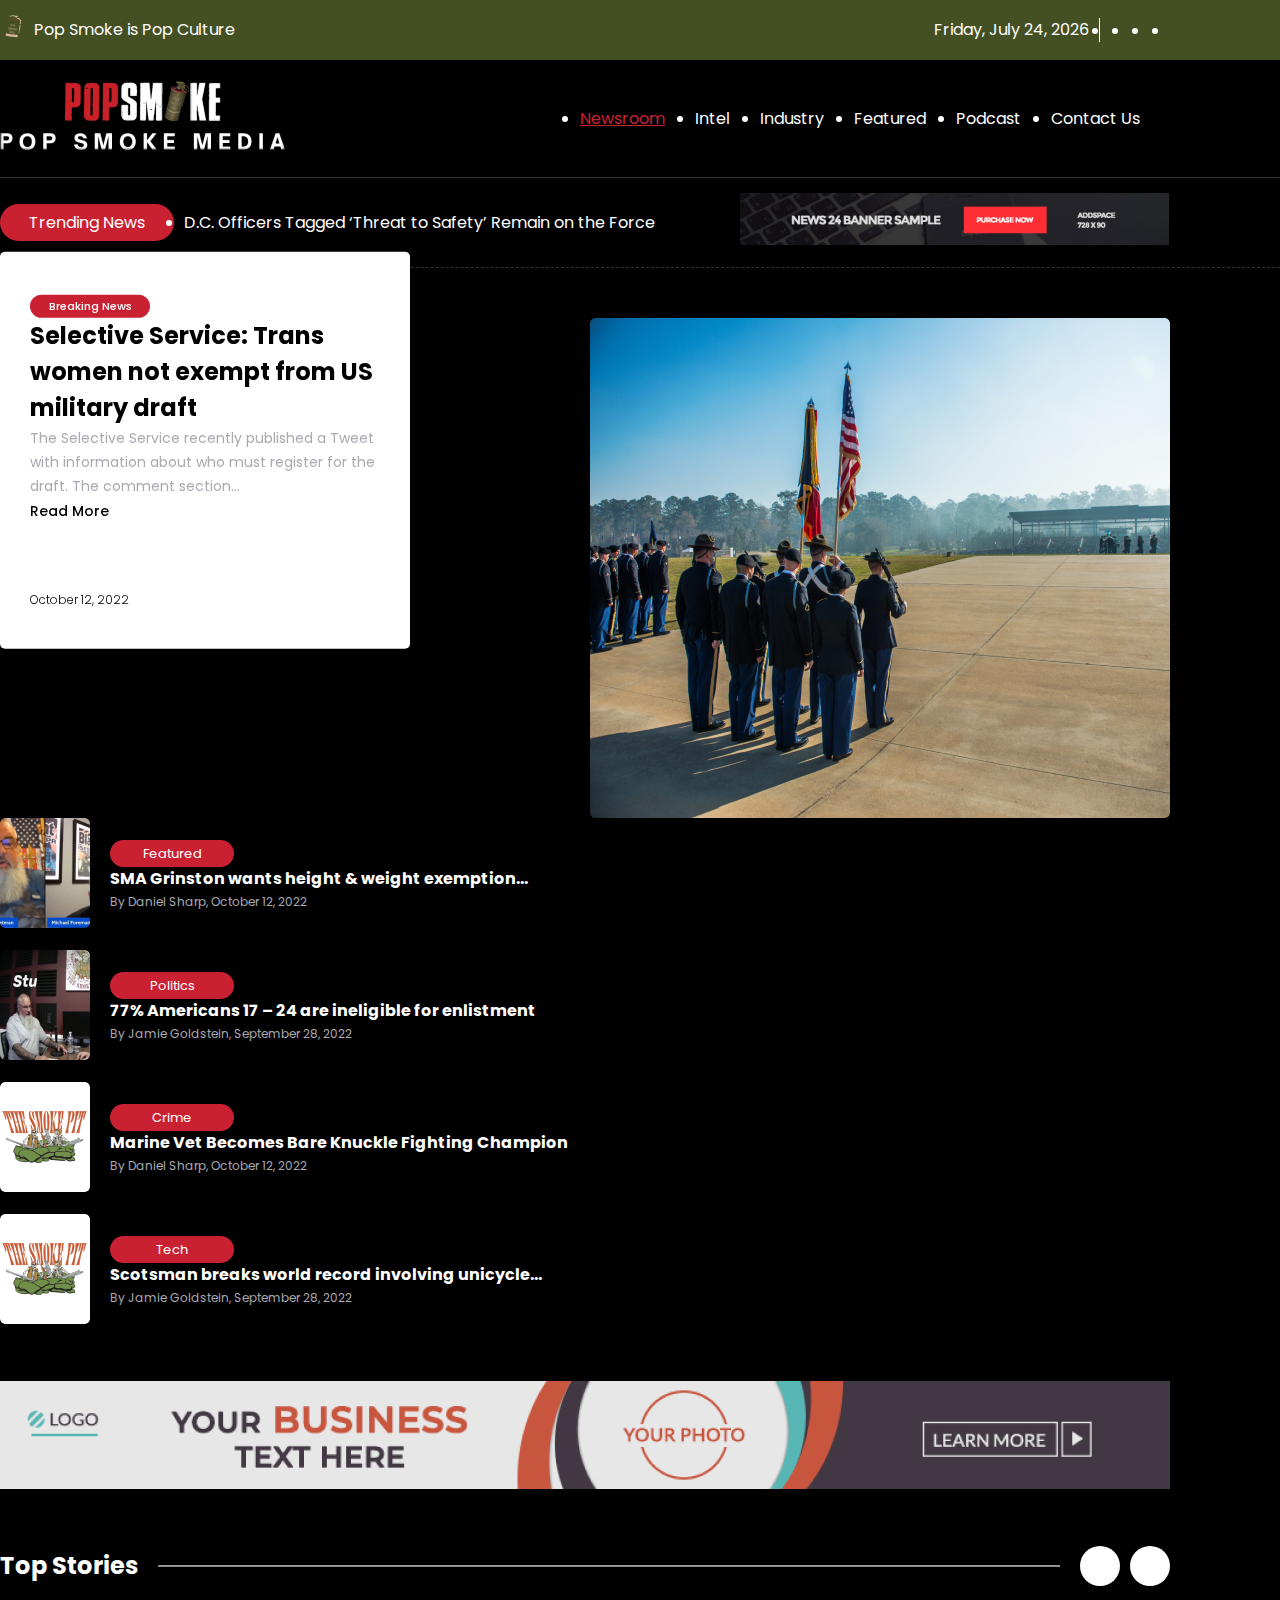
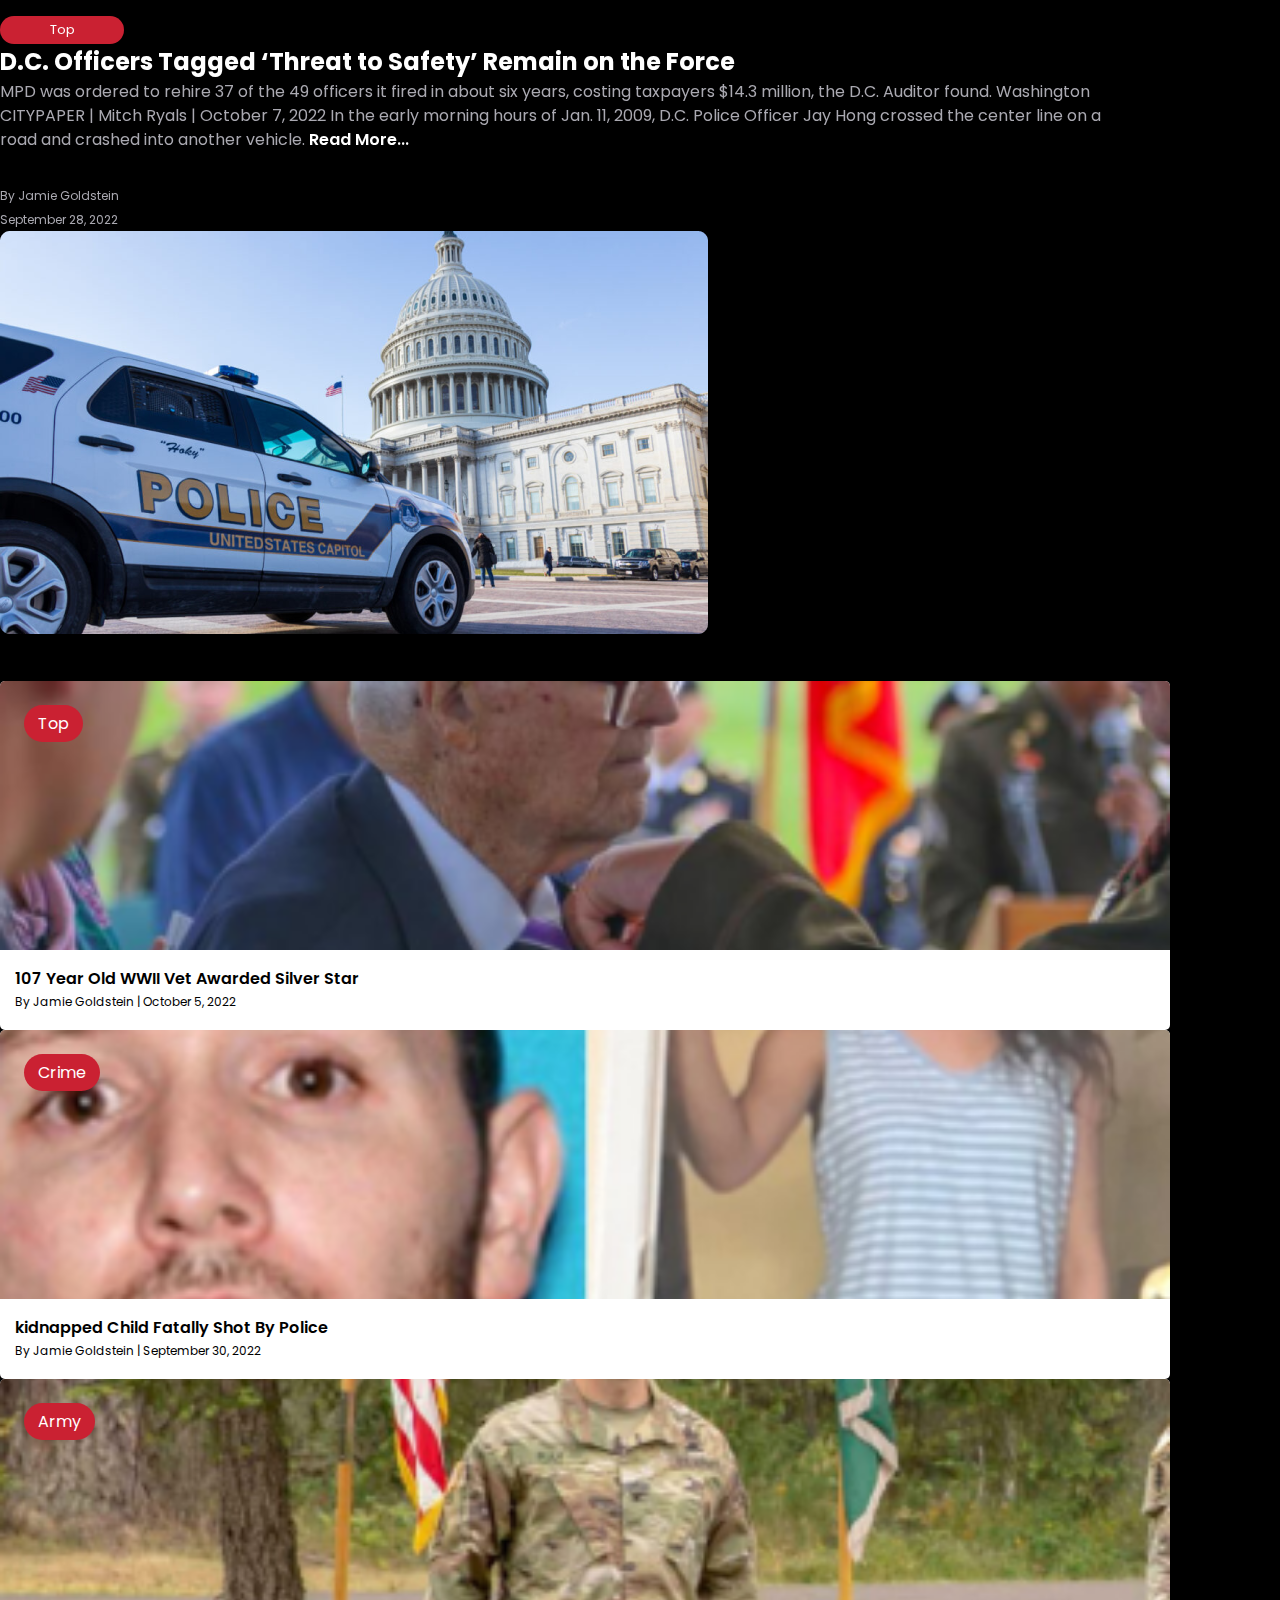
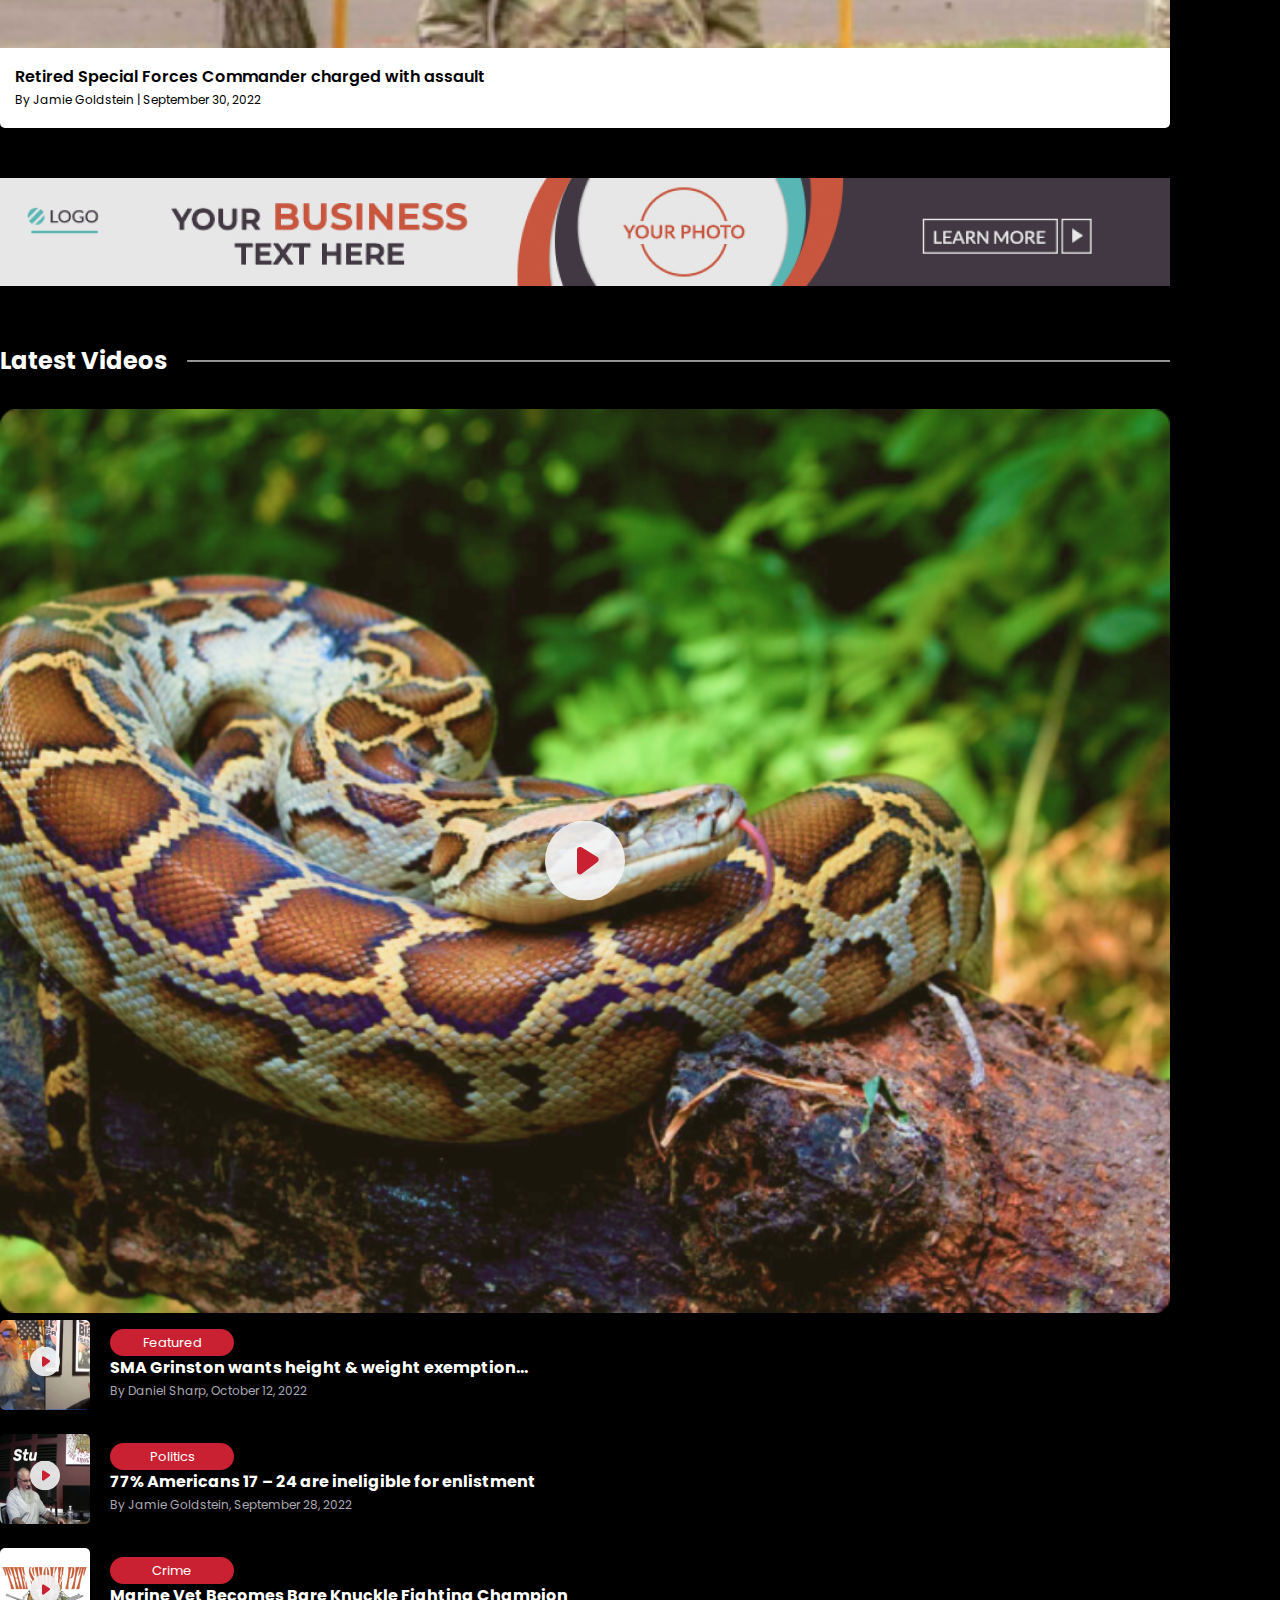
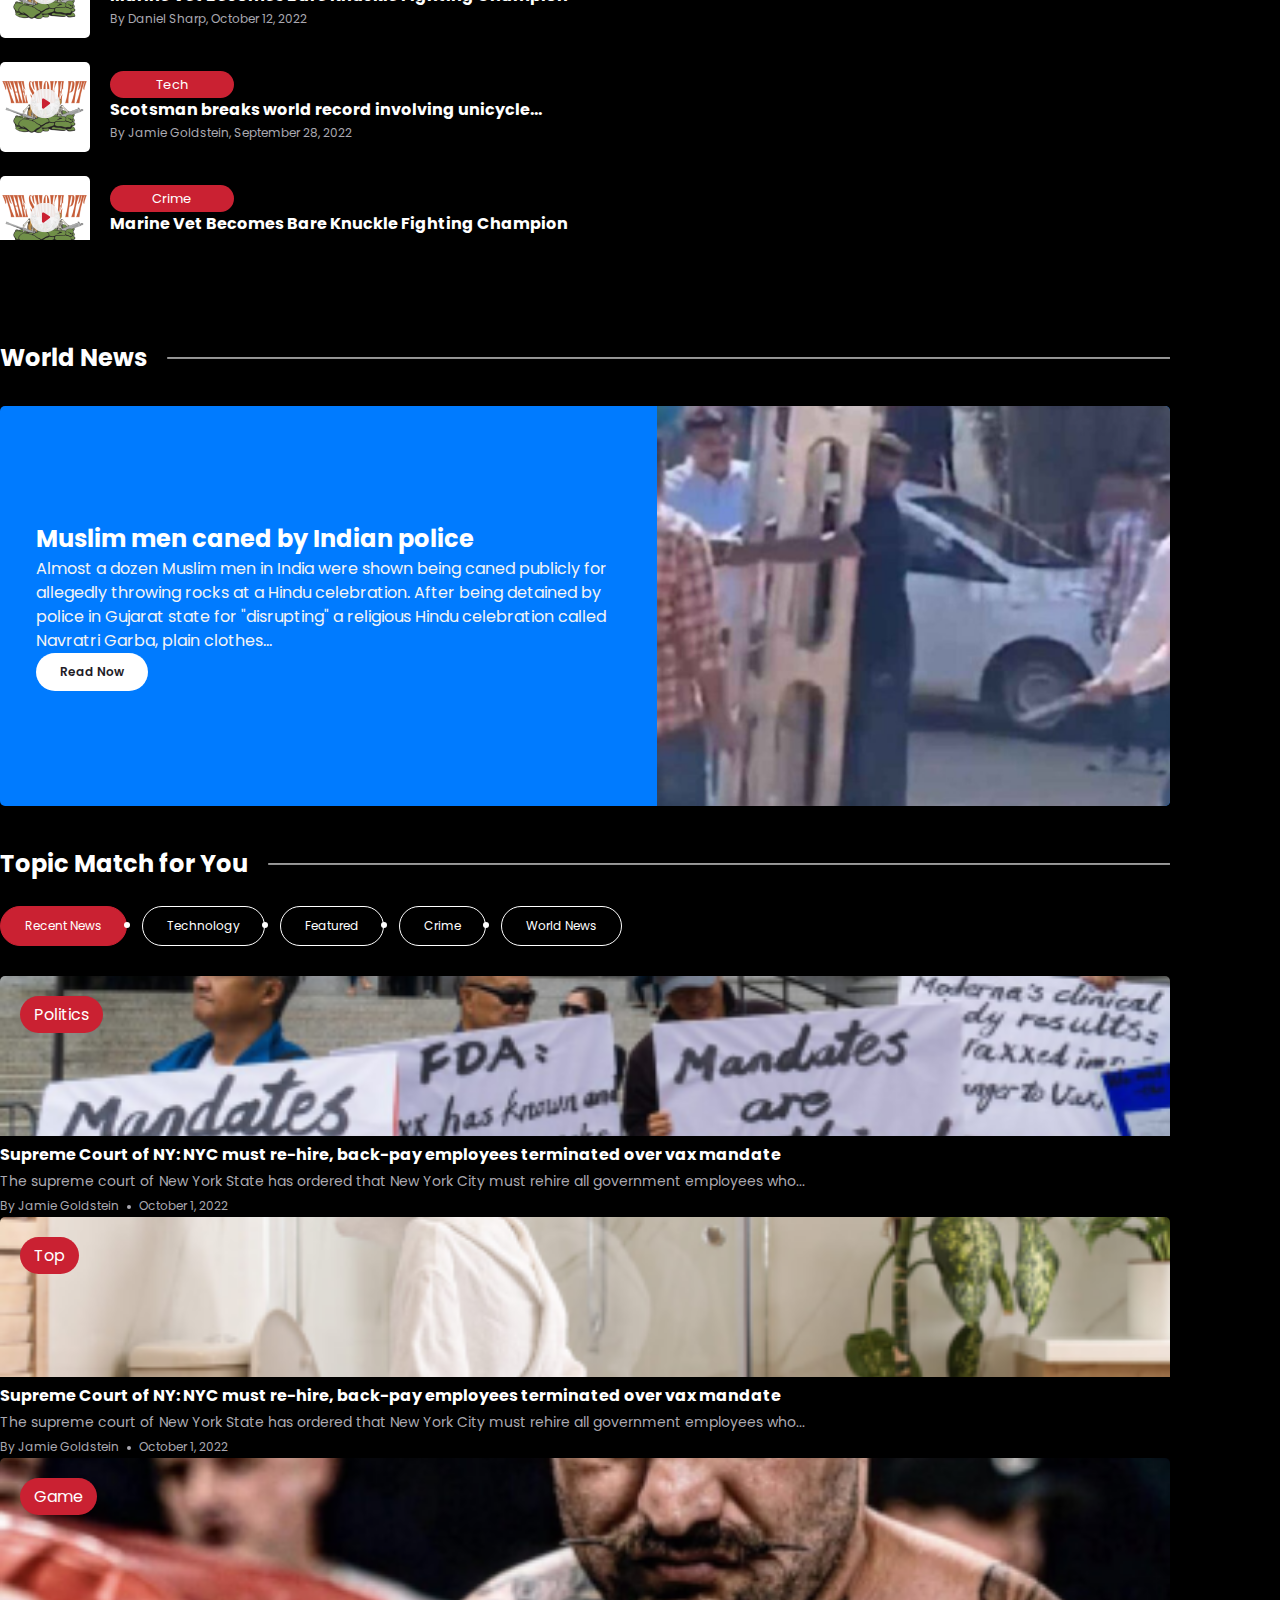
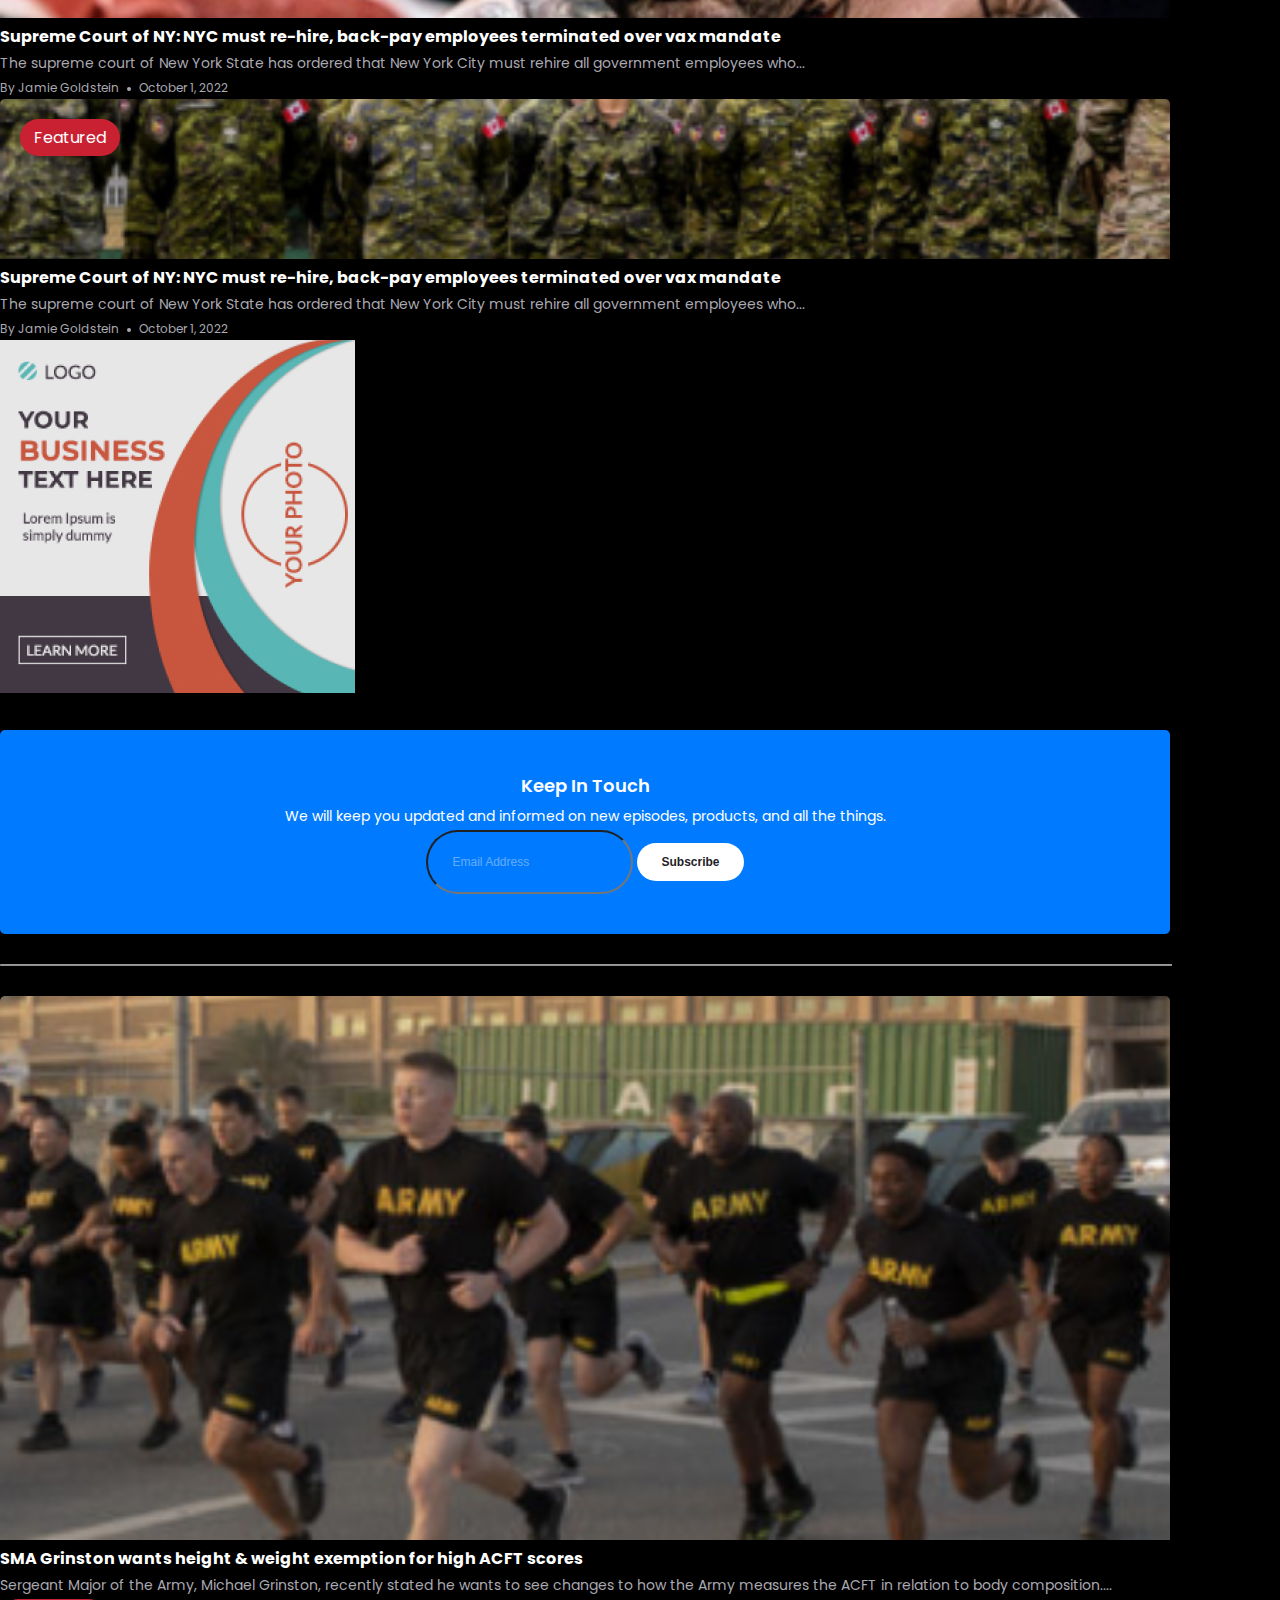
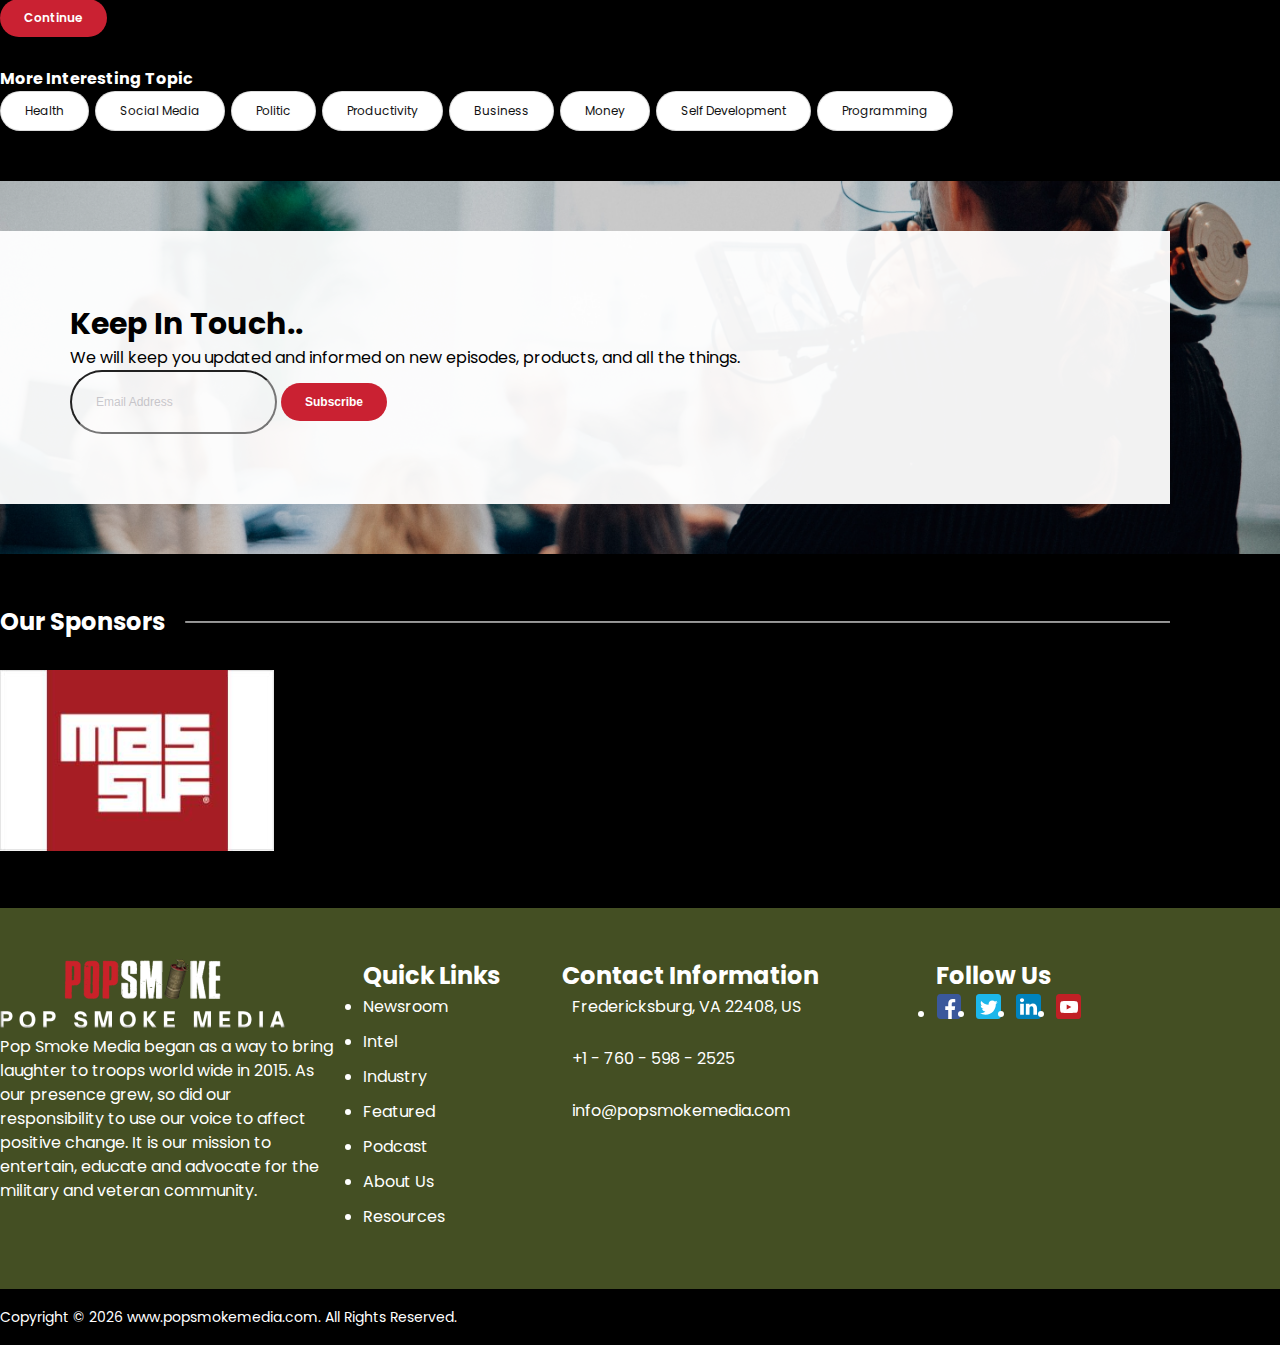
<file: index.html>
<!doctype html>
<html lang="en">

<head>
    <meta charset="utf-8">
    <meta name="viewport" content="width=device-width, initial-scale=1">
    <link href="https://cdn.jsdelivr.net/npm/bootstrap@5.2.2/dist/css/bootstrap.min.css" rel="stylesheet"
        integrity="sha384-Zenh87qX5JnK2Jl0vWa8Ck2rdkQ2Bzep5IDxbcnCeuOxjzrPF/et3URy9Bv1WTRi" crossorigin="anonymous">

    <!-- Poppins Google fonts Link -->
    <link rel="preconnect" href="https://fonts.googleapis.com">
    <link rel="preconnect" href="https://fonts.gstatic.com" crossorigin>
    <link href="https://fonts.googleapis.com/css2?family=Poppins:wght@300;400;500;600;700;800;900&display=swap"
        rel="stylesheet">

    <!-- fontaweoms link -->
    <link rel="stylesheet" href="https://site-assets.fontawesome.com/releases/v6.2.1/css/all.css">

    <!-- Link Swiper's CSS -->
    <link rel="stylesheet" href="https://cdn.jsdelivr.net/npm/swiper/swiper-bundle.min.css" />

    <!-- CSS Link -->
    <link rel="stylesheet" href="./css/style.css">

    <title>Home | PopSmokeMedia</title>
</head>

<body>
    <section class="top-nav-wrapper">
        <div class="top-nav container">
            <div class="top-left">
                <img src="./images/sas.png" alt="">
                <p>Pop Smoke is Pop Culture</p>
            </div>
            <div class="top-right">
                <p class="day today"></p>
                <ul class="top-socials list-unstyled">
                    <li><a href="https://www.facebook.com/" target="_blank"><i class="fa-brands fa-facebook-f"></i></a>
                    </li>
                    <li><a href="https://twitter.com/" target="_blank"><i class="fa-brands fa-twitter"></i></a></li>
                    <li><a href="https://www.linkedin.com/" target="_blank"><i class="fa-brands fa-linkedin-in"></i></a>
                    </li>
                    <li><a href="https://www.youtube.com/" target="_blank"><i class="fa-brands fa-youtube"></i></a></li>
                </ul>
            </div>
        </div>
    </section>
    <header class="header">
        <div class="navigation container">
            <div class="item-left">
                <a href="./index.html">
                    <img src="./images/popsmoke-logo-w.png" class="logo" alt="">
                </a>
            </div>
            <div class="item-right">
                <ul class="menu list-unstyled">
                    <li class="menu-list"><a href="./index.html">Newsroom</a></li>
                    <li class="menu-list"><a href="./intel.html">Intel</a></li>
                    <li class="menu-list"><a href="javascript:void(0)">Industry</a></li>
                    <li class="menu-list"><a href="javascript:void(0)">Featured</a></li>
                    <li class="menu-list"><a href="javascript:void(0)">Podcast</a></li>
                    <li class="menu-list"><a href="./contact.html">Contact Us</a></li>
                </ul>
                <div class="hamburger">
                    <span></span>
                    <span></span>
                    <span></span>
                </div>
                <i class="fa-light fa-magnifying-glass search-toggler"></i>
                <form action="" method="get" class="search-form">
                    <div class="search-input">
                        <input type="search" name="" id="" class="form-control theme-form search-area">
                        <button type="submit" class="search-button m-0"><i class="fa-regular fa-magnifying-glass"></i></button>
                    </div>
                </form>
            </div>
        </div>
    </header>
    <main>
        <!-- <div class="side-advrt">
            <img src="./images/advt-long-height.png" alt="">
        </div> -->
        <section class="trending-news">
            <div class="trend-news-wrapper container">
                <div class="trend-news">
                    <div class="tag">
                        Trending News
                    </div>
                    <ul class="news list-unstyled">
                        <li>D.C. Officers Tagged ‘Threat to Safety’ Remain on the Force</li>
                    </ul>
                </div>
                <div class="trend-advrt">
                    <a href="#" target="_blank">
                        <img src="./images/trend-ad.png" class="img-fluid" alt="">
                    </a>
                </div>
            </div>
        </section>
        <section class="breaking-news">
            <div class="container spacer-y">
                <div class="row g-3">
                    <div class="col-lg-8">
                        <div class="news-slider position-relative">
                            <div class="text-slider-wrapper white-bg">
                                <div class="swiper text-slider">
                                    <div class="swiper-wrapper">
                                        <div class="swiper-slide">
                                            <div class="text-slider">
                                                <a href="javascript:void(0)">
                                                    <div class="tag-sm mb-2">Breaking News</div>
                                                    <h3 class="mb-2">
                                                        Selective Service: Trans women not exempt from US military draft
                                                    </h3>
                                                    <p class="muted-text mb-2">
                                                        The Selective Service recently published a Tweet with
                                                        information
                                                        about who must register for the draft. The comment section...
                                                    </p>
                                                </a>
                                                <a href="#">Read More</a>
                                                <div class="date">
                                                    <span>October 12, 2022</span>
                                                </div>
                                            </div>
                                        </div>
                                        <div class="swiper-slide">
                                            <div class="text-slider">
                                                <a href="javascript:void(0)">
                                                    <div class="tag-sm mb-2">Breaking News</div>
                                                    <h3 class="mb-2">
                                                        Selective Service: Trans women not exempt from US military draft
                                                    </h3>
                                                    <p class="muted-text mb-2">
                                                        The Selective Service recently published a Tweet with
                                                        information
                                                        about who must register for the draft. The comment section...
                                                    </p>
                                                </a>
                                                <a href="#">Read More</a>
                                                <div class="date">
                                                    <span>October 12, 2022</span>
                                                </div>
                                            </div>
                                        </div>
                                        <div class="swiper-slide">
                                            <div class="text-slider">
                                                <a href="javascript:void(0)">
                                                    <div class="tag-sm mb-2">Breaking News</div>
                                                    <h3 class="mb-2">
                                                        Selective Service: Trans women not exempt from US military draft
                                                    </h3>
                                                    <p class="muted-text mb-2">
                                                        The Selective Service recently published a Tweet with
                                                        information
                                                        about who must register for the draft. The comment section...
                                                    </p>
                                                </a>
                                                <a href="#">Read More</a>
                                                <div class="date">
                                                    <span>October 12, 2022</span>
                                                </div>
                                            </div>
                                        </div>
                                    </div>
                                    <div class="slider-buttons">
                                        <div class="news-prev">
                                            <i class="fa-regular fa-arrow-left"></i>
                                        </div>
                                        <div class="news-next">
                                            <i class="fa-regular fa-arrow-right"></i>
                                        </div>
                                    </div>
                                </div>
                            </div>
                            <div class="image-slider-wrapper">
                                <div class="swiper image-slider">
                                    <div class="swiper-wrapper">
                                        <div class="swiper-slide">
                                            <div class="image-slide">
                                                <a href="javascript:void(0)">
                                                    <img src="./images/news-slider-image.png" alt="">
                                                </a>
                                            </div>
                                        </div>
                                        <div class="swiper-slide">
                                            <div class="image-slide">
                                                <a href="javascript:void(0)">
                                                    <img src="./images/news-slider-image.png" alt="">
                                                </a>
                                            </div>
                                        </div>
                                        <div class="swiper-slide">
                                            <div class="image-slide">
                                                <a href="javascript:void(0)">
                                                    <img src="./images/news-slider-image.png" alt="">
                                                </a>
                                            </div>
                                        </div>
                                    </div>
                                </div>
                            </div>
                        </div>
                    </div>
                    <div class="col-lg-4">
                        <a href="javascript:void(0)" class="news-aside">
                            <div class="aside-image">
                                <img src="./images/aside-image-1.png" alt="">
                            </div>
                            <div class="aside-text">
                                <div class="tag-md mb-2">Featured</div>
                                <h5 class="mb-2">SMA Grinston wants height & weight exemption...</h5>
                                <div class="para-4 muted-text">By Daniel Sharp, October 12, 2022</div>
                            </div>
                        </a>
                        <a href="javascript:void(0)" class="news-aside">
                            <div class="aside-image">
                                <img src="./images/aside-image-2.png" alt="">
                            </div>
                            <div class="aside-text">
                                <div class="tag-md mb-2">Politics</div>
                                <h5 class="mb-2">77% Americans 17 – 24 are ineligible for enlistment</h5>
                                <div class="para-4 muted-text">By Jamie Goldstein, September 28, 2022</div>
                            </div>
                        </a>
                        <a href="javascript:void(0)" class="news-aside">
                            <div class="aside-image">
                                <img src="./images/aside-image-3.png" alt="">
                            </div>
                            <div class="aside-text">
                                <div class="tag-md mb-2">Crime</div>
                                <h5 class="mb-2">Marine Vet Becomes Bare Knuckle Fighting Champion</h5>
                                <div class="para-4 muted-text">By Daniel Sharp, October 12, 2022</div>
                            </div>
                        </a>
                        <a href="javascript:void(0)" class="news-aside">
                            <div class="aside-image">
                                <img src="./images/aside-image-3.png" alt="">
                            </div>
                            <div class="aside-text">
                                <div class="tag-md mb-2">Tech</div>
                                <h5 class="mb-2">Scotsman breaks world record involving unicycle...</h5>
                                <div class="para-4 muted-text">By Jamie Goldstein, September 28, 2022</div>
                            </div>
                        </a>
                    </div>
                </div>
            </div>
        </section>
        <section class="ad-long">
            <div class="container">
                <div class="advrt-wide">
                    <a href="#" target="_blank"><img src="./images/ad-big-width.png" class="w-100" alt=""></a>
                </div>
            </div>
        </section>
        <section class="top-stories">
            <div class="container spacer-y">
                <div class="section-header">
                    <h3>Top Stories</h3>
                    <hr>
                    <div class="slider-nav-buttons">
                        <div class="slide-button story-prev">
                            <i class="fa-regular fa-arrow-left"></i>
                        </div>
                        <div class="slide-button story-next">
                            <i class="fa-regular fa-arrow-right"></i>
                        </div>
                    </div>
                </div>
                <div class="swiper story-slider mt-30 mb-40">
                    <div class="swiper-wrapper">
                        <div class="swiper-slide">
                            <div class="row g-3 align-items-center">
                                <div class="col-lg-5 order-2 order-lg-1">
                                    <div class="story-text">
                                        <a href="javascript:void(0)">
                                            <div class="tag-md mb-2">Top</div>
                                            <h3 class="mb-3">D.C. Officers Tagged ‘Threat to Safety’ Remain on the Force
                                            </h3>
                                        </a>
                                        <p class="muted-text">
                                            MPD was ordered to rehire 37 of the 49 officers it fired in about six years,
                                            costing
                                            taxpayers $14.3 million, the D.C. Auditor found. Washington CITYPAPER |
                                            Mitch Ryals |
                                            October 7, 2022 In the early morning hours of Jan. 11, 2009, D.C. Police
                                            Officer Jay
                                            Hong crossed the center line on a road and crashed into another vehicle. <a
                                                href="javascript:void(0)" class="site-link">Read More...</a>
                                        </p>
                                        <div class="mt-30 d-flex align-items-center gap-3">
                                            <span class="para-4 muted-text">By Jamie Goldstein</span>
                                            <p><i class="fa-regular fa-calendar-check"></i> <span
                                                    class="para-4 muted-text">September 28, 2022</span></p>
                                        </div>
                                    </div>
                                </div>
                                <div class="col-lg-7 order-1 order-lg-2">
                                    <img src="./images/stories-1.png" class="img-fluid" alt="">
                                </div>
                            </div>
                        </div>
                        <div class="swiper-slide">
                            <div class="row g-3 align-items-center">
                                <div class="col-lg-5 order-2 order-lg-1">
                                    <div class="story-text">
                                        <a href="javascript:void(0)">
                                            <div class="tag-md mb-2">Top</div>
                                            <h3 class="mb-3">D.C. Officers Tagged ‘Threat to Safety’ Remain on the Force
                                            </h3>
                                        </a>
                                        <p class="muted-text">
                                            MPD was ordered to rehire 37 of the 49 officers it fired in about six years,
                                            costing
                                            taxpayers $14.3 million, the D.C. Auditor found. Washington CITYPAPER |
                                            Mitch Ryals |
                                            October 7, 2022 In the early morning hours of Jan. 11, 2009, D.C. Police
                                            Officer Jay
                                            Hong crossed the center line on a road and crashed into another vehicle. <a
                                                href="#" class="site-link">Read More...</a>
                                        </p>
                                        <div class="mt-30 d-flex align-items-center gap-3">
                                            <span class="para-4 muted-text">By Jamie Goldstein</span>
                                            <p><i class="fa-regular fa-calendar-check"></i> <span
                                                    class="para-4 muted-text">September 28, 2022</span></p>
                                        </div>
                                    </div>
                                </div>
                                <div class="col-lg-7 order-1 order-lg-2">
                                    <img src="./images/stories-1.png" class="img-fluid" alt="">
                                </div>
                            </div>
                        </div>
                        <div class="swiper-slide">
                            <div class="row g-3 align-items-center">
                                <div class="col-lg-5 order-2 order-lg-1">
                                    <div class="story-text">
                                        <a href="javascript:void(0)">
                                            <div class="tag-md mb-2">Top</div>
                                            <h3 class="mb-3">D.C. Officers Tagged ‘Threat to Safety’ Remain on the Force
                                            </h3>
                                        </a>
                                        <p class="muted-text">
                                            MPD was ordered to rehire 37 of the 49 officers it fired in about six years,
                                            costing
                                            taxpayers $14.3 million, the D.C. Auditor found. Washington CITYPAPER |
                                            Mitch Ryals |
                                            October 7, 2022 In the early morning hours of Jan. 11, 2009, D.C. Police
                                            Officer Jay
                                            Hong crossed the center line on a road and crashed into another vehicle. <a
                                                href="#" class="site-link">Read More...</a>
                                        </p>
                                        <div class="mt-30 d-flex align-items-center gap-3">
                                            <span class="para-4 muted-text">By Jamie Goldstein</span>
                                            <p><i class="fa-regular fa-calendar-check"></i> <span
                                                    class="para-4 muted-text">September 28, 2022</span></p>
                                        </div>
                                    </div>
                                </div>
                                <div class="col-lg-7 order-1 order-lg-2">
                                    <img src="./images/stories-1.png" class="img-fluid" alt="">
                                </div>
                            </div>
                        </div>
                    </div>
                </div>
                <div class="row justify-content-center g-3">
                    <div class="col-lg-4 col-md-6">
                        <a href="javascript:void(0)">
                            <div class="story-cards">
                                <div class="story-card-image">
                                    <div class="tag-lg">Top</div>
                                    <img src="./images/story-card-image.png" alt="">
                                </div>
                                <div class="story-card-text">
                                    <h5>107 Year Old WWII Vet Awarded Silver Star</h5>
                                    <p class="para-4">
                                        By Jamie Goldstein | October 5, 2022
                                    </p>
                                </div>
                            </div>
                        </a>
                    </div>
                    <div class="col-lg-4 col-md-6">
                        <a href="javascript:void(0)">
                            <div class="story-cards">
                                <div class="story-card-image">
                                    <div class="tag-lg">Crime</div>
                                    <img src="./images/story-card-image-2.png" alt="">
                                </div>
                                <div class="story-card-text">
                                    <h5>kidnapped Child Fatally Shot By Police</h5>
                                    <p class="para-4">
                                        By Jamie Goldstein | September 30, 2022
                                    </p>
                                </div>
                            </div>
                        </a>
                    </div>
                    <div class="col-lg-4 col-md-6">
                        <a href="javascript:void(0)">
                            <div class="story-cards">
                                <div class="story-card-image">
                                    <div class="tag-lg">Army</div>
                                    <img src="./images/story-card-image-3.png" alt="">
                                </div>
                                <div class="story-card-text">
                                    <h5>Retired Special Forces Commander charged with assault</h5>
                                    <p class="para-4">
                                        By Jamie Goldstein | September 30, 2022
                                    </p>
                                </div>
                            </div>
                        </a>
                    </div>
                </div>
            </div>
        </section>
        <section class="ad-long">
            <div class="container">
                <div class="advrt-wide">
                    <a href="#" target="_blank"><img src="./images/ad-big-width.png" class="w-100" alt=""></a>
                </div>
            </div>
        </section>
        <section class="latest-videos">
            <div class="container spacer-y">
                <div class="section-header">
                    <h3>Latest Videos</h3>
                    <hr>
                </div>
                <div class="row g-3 mt-30">
                    <div class="col-lg-7">
                        <div class="video-big">
                            <div class="video-overlay">
                                <div class="video-overlay-text">
                                    <a href="javascript:void(0)">
                                        <div class="tag-md">Breaking News</div>
                                        <h5 class="my-3">NYC man arrested over his trouser snake</h5>
                                        <p class="para-4 fw-light">By Jamie Goldstein October 07, 2022</p>
                                    </a>
                                </div>
                            </div>
                            <div class="play-button">
                                <img src="./images/video-play.svg" alt="">
                            </div>
                            <img src="./images/latest-video-image.png" alt="">
                        </div>
                    </div>
                    <div class="col-lg-5">
                        <div class="more-videos">
                            <a href="javascript:void(0)" class="video-aside">
                                <div class="aside-image">
                                    <div class="play-button">
                                        <img src="./images/video-play.svg" alt="">
                                    </div>
                                    <img src="./images/aside-image-1.png" alt="">
                                </div>
                                <div class="aside-text">
                                    <div class="tag-md mb-2">Featured</div>
                                    <h5 class="mb-2">SMA Grinston wants height & weight exemption...</h5>
                                    <div class="para-4 muted-text">By Daniel Sharp, October 12, 2022</div>
                                </div>
                            </a>
                            <a href="javascript:void(0)" class="video-aside">
                                <div class="aside-image">
                                    <div class="play-button">
                                        <img src="./images/video-play.svg" alt="">
                                    </div>
                                    <img src="./images/aside-image-2.png" alt="">
                                </div>
                                <div class="aside-text">
                                    <div class="tag-md mb-2">Politics</div>
                                    <h5 class="mb-2">77% Americans 17 – 24 are ineligible for enlistment</h5>
                                    <div class="para-4 muted-text">By Jamie Goldstein, September 28, 2022</div>
                                </div>
                            </a>
                            <a href="javascript:void(0)" class="video-aside">
                                <div class="aside-image">
                                    <div class="play-button">
                                        <img src="./images/video-play.svg" alt="">
                                    </div>
                                    <img src="./images/aside-image-3.png" alt="">
                                </div>
                                <div class="aside-text">
                                    <div class="tag-md mb-2">Crime</div>
                                    <h5 class="mb-2">Marine Vet Becomes Bare Knuckle Fighting Champion</h5>
                                    <div class="para-4 muted-text">By Daniel Sharp, October 12, 2022</div>
                                </div>
                            </a>
                            <a href="javascript:void(0)" class="video-aside">
                                <div class="aside-image">
                                    <div class="play-button">
                                        <img src="./images/video-play.svg" alt="">
                                    </div>
                                    <img src="./images/aside-image-3.png" alt="">
                                </div>
                                <div class="aside-text">
                                    <div class="tag-md mb-2">Tech</div>
                                    <h5 class="mb-2">Scotsman breaks world record involving unicycle...</h5>
                                    <div class="para-4 muted-text">By Jamie Goldstein, September 28, 2022</div>
                                </div>
                            </a>
                            <a href="javascript:void(0)" class="video-aside">
                                <div class="aside-image">
                                    <div class="play-button">
                                        <img src="./images/video-play.svg" alt="">
                                    </div>
                                    <img src="./images/aside-image-3.png" alt="">
                                </div>
                                <div class="aside-text">
                                    <div class="tag-md mb-2">Crime</div>
                                    <h5 class="mb-2">Marine Vet Becomes Bare Knuckle Fighting Champion</h5>
                                    <div class="para-4 muted-text">By Daniel Sharp, October 12, 2022</div>
                                </div>
                            </a>
                            <a href="javascript:void(0)" class="video-aside">
                                <div class="aside-image">
                                    <div class="play-button">
                                        <img src="./images/video-play.svg" alt="">
                                    </div>
                                    <img src="./images/aside-image-3.png" alt="">
                                </div>
                                <div class="aside-text">
                                    <div class="tag-md mb-2">Featured</div>
                                    <h5 class="mb-2">Scotsman breaks world record involving unicycle...</h5>
                                    <div class="para-4 muted-text">By Jamie Goldstein, September 28, 2022</div>
                                </div>
                            </a>
                        </div>
                    </div>
                </div>
            </div>
        </section>
        <section class="world-news">
            <div class="container spacer-y pt-0">
                <div class="section-header">
                    <h3>World News</h3>
                    <hr>
                </div>
                <div class="row g-3 mt-30">
                    <div class="col-lg-8">
                        <div class="world-news-wrapper mb-40">
                            <div class="world-text">
                                <a href="javascript:void(0)" class="text-white">
                                    <h3>
                                        Muslim men caned by Indian police
                                    </h3>
                                    <p class="light-text mt-3">
                                        Almost a dozen Muslim men in India were shown being caned publicly for allegedly
                                        throwing rocks at a Hindu celebration. After being detained by police in Gujarat
                                        state for "disrupting" a religious Hindu celebration called Navratri Garba, plain
                                        clothes...
                                    </p>
                                </a>
                                <a href="#" class="secondary-button mt-3">Read Now</a>
                            </div>
                            <div class="world-image">
                                <img src="./images/world-news-1.png" alt="">
                            </div>
                        </div>
                        <div class="topics-match">
                            <div class="section-header">
                                <h3>Topic Match for You</h3>
                                <hr>
                            </div>
                            <ul class="filter-list list-unstyled">
                                <li><a href="javascript:void(0)" class="filter-button active">Recent News</a></li>
                                <li><a href="javascript:void(0)" class="filter-button">Technology</a></li>
                                <li><a href="javascript:void(0)" class="filter-button">Featured</a></li>
                                <li><a href="javascript:void(0)" class="filter-button">Crime</a></li>
                                <li><a href="javascript:void(0)" class="filter-button">World News</a></li>
                            </ul>
                            <div class="row g-3 mt-30">
                                <div class="col-lg-6 col-sm-6">
                                    <a href="javascript:void(0)" class="topic-cards">
                                        <div class="topic-image mb-4">
                                            <div class="tag-lg">Politics</div>
                                            <img src="./images/politics.png" alt="">
                                        </div>
                                        <h5>
                                            Supreme Court of NY: NYC must re-hire, back-pay employees terminated over
                                            vax mandate
                                        </h5>
                                        <p class="para-3 muted-text my-2">
                                            The supreme court of New York State has ordered that New York City must
                                            rehire all government employees who...
                                        </p>
                                        <p class="para-4 muted-text topic-detail-wrapper"><span
                                                class="topic-autor-name">By Jamie Goldstein</span><span
                                                class="topic-upload-date">October 1, 2022</span></p>
                                    </a>
                                </div>
                                <div class="col-lg-6 col-sm-6">
                                    <a href="javascript:void(0)" class="topic-cards">
                                        <div class="topic-image mb-4">
                                            <div class="tag-lg">Top</div>
                                            <img src="./images/topic2.png" alt="">
                                        </div>
                                        <h5>
                                            Supreme Court of NY: NYC must re-hire, back-pay employees terminated over
                                            vax mandate
                                        </h5>
                                        <p class="para-3 muted-text my-2">
                                            The supreme court of New York State has ordered that New York City must
                                            rehire all government employees who...
                                        </p>
                                        <p class="para-4 muted-text topic-detail-wrapper"><span
                                                class="topic-autor-name">By Jamie Goldstein</span><span
                                                class="topic-upload-date">October 1, 2022</span></p>
                                    </a>
                                </div>
                                <div class="col-lg-6 col-sm-6">
                                    <a href="javascript:void(0)" class="topic-cards">
                                        <div class="topic-image mb-4">
                                            <div class="tag-lg">Game</div>
                                            <img src="./images/topic3.png" alt="">
                                        </div>
                                        <h5>
                                            Supreme Court of NY: NYC must re-hire, back-pay employees terminated over
                                            vax mandate
                                        </h5>
                                        <p class="para-3 muted-text my-2">
                                            The supreme court of New York State has ordered that New York City must
                                            rehire all government employees who...
                                        </p>
                                        <p class="para-4 muted-text topic-detail-wrapper"><span
                                                class="topic-autor-name">By Jamie Goldstein</span><span
                                                class="topic-upload-date">October 1, 2022</span></p>
                                    </a>
                                </div>
                                <div class="col-lg-6 col-sm-6">
                                    <a href="javascript:void(0)" class="topic-cards">
                                        <div class="topic-image mb-4">
                                            <div class="tag-lg">Featured</div>
                                            <img src="./images/topic4.png" alt="">
                                        </div>
                                        <h5>
                                            Supreme Court of NY: NYC must re-hire, back-pay employees terminated over
                                            vax mandate
                                        </h5>
                                        <p class="para-3 muted-text my-2">
                                            The supreme court of New York State has ordered that New York City must
                                            rehire all government employees who...
                                        </p>
                                        <p class="para-4 muted-text topic-detail-wrapper"><span
                                                class="topic-autor-name">By Jamie Goldstein</span><span
                                                class="topic-upload-date">October 1, 2022</span></p>
                                    </a>
                                </div>
                            </div>
                        </div>
                    </div>
                    <div class="col-lg-4">
                        <div class="side-advt">
                            <a href="javascript:void(0)">
                                <img src="./images/advt-square.png" class="w-100" alt="">
                            </a>
                        </div>
                        <div class="keep-in-touch mt-30 blue-bg">
                            <form action="" method="post">
                                <p class="para-1">Keep In Touch</p>
                                <p class="para-3">
                                    We will keep you updated and informed on new episodes, products, and all the things.
                                </p>
                                <input type="text" class="form-control theme-form my-3 text-white" placeholder="Email Address">
                                <button type="submit" class="secondary-button w-100">
                                    Subscribe
                                </button>
                            </form>
                        </div>
                        <hr class="mt-30">
                        <div class="topic-cards mt-30">
                            <a href="javascript:void(0)">
                                <div class="topic-image mb-4">
                                    <img src="./images/aside-topic-image.png" alt="">
                                </div>
                                <h5>SMA Grinston wants height & weight exemption for high ACFT scores</h5>
                                <p class="para-3 muted-text my-2">
                                    Sergeant Major of the Army, Michael Grinston, recently stated he wants to see changes to
                                    how the Army measures the ACFT in relation to body composition....
                                </p>
                            </a>
                            <a href="javascript:void(0)" class="theme-button w-100 mt-3">Continue</a>
                        </div>
                        <div class="more-topics mt-30">
                            <h5>More Interesting Topic</h5>
                            <ul class="more-topic-list list-unstyled mt-3">
                                <li><a href="javascript:void(0)">Health</a></li>
                                <li><a href="javascript:void(0)">Social Media</a></li>
                                <li><a href="javascript:void(0)">Politic</a></li>
                                <li><a href="javascript:void(0)">Productivity</a></li>
                                <li><a href="javascript:void(0)">Business</a></li>
                                <li><a href="javascript:void(0)">Money</a></li>
                                <li><a href="javascript:void(0)">Self Development</a></li>
                                <li><a href="javascript:void(0)">Programming</a></li>
                            </ul>
                        </div>
                    </div>
                </div>
            </div>
        </section>
        <section class="keep-in-touch-long">
            <div class="container spacer-y">
                <div class="row">
                    <div class="col-lg-6">
                        <div class="keep-form white-bg">
                            <form action="" method="post">
                                <h2>Keep In Touch..</h2>
                                <p class="text-muted mt-2">We will keep you updated and informed on new episodes,
                                    products, and all the things.</p>
                                <input type="email" class="form-control theme-form mt-4" placeholder="Email Address"
                                    name="" id="">
                                <button type="submit" class="theme-button w-100 mt-3">
                                    Subscribe
                                </button>
                            </form>
                        </div>
                    </div>
                </div>
            </div>
        </section>
        <section class="sponsor">
            <div class="container spacer-y">
                <div class="section-header">
                    <h3>Our Sponsors</h3>
                    <hr>
                </div>
                <div class="swiper sponser-slider mt-30">
                    <div class="swiper-wrapper">
                        <div class="swiper-slide">
                            <img src="./images/sponser-1.png" class="w-100" alt="">
                        </div>
                        <div class="swiper-slide">
                            <img src="./images/sponser-2.png" class="w-100" alt="">
                        </div>
                        <div class="swiper-slide">
                            <img src="./images/sponser-3.png" class="w-100" alt="">
                        </div>
                        <div class="swiper-slide">
                            <img src="./images/sponser-4.png" class="w-100" alt="">
                        </div>
                    </div>
                </div>
            </div>
        </section>
    </main>
    <footer class="footer secondary-bg">
        <div class="container spacer-y">
            <div class="footer-row">
                <div class="footer-col">
                    <a href="./index.html">
                        <img src="./images/popsmoke-logo-w.png" class="img-fluid" alt="">
                    </a>
                    <p class="mt-3">
                        Pop Smoke Media began as a way to bring laughter to troops world wide in 2015. As our presence
                        grew, so did our responsibility to use our voice to affect positive change. It is our mission to
                        entertain, educate and advocate for the military and veteran community.
                    </p>
                </div>
                <div class="footer-col">
                    <h3>Quick Links</h3>
                    <ul class="footer-list mt-3">
                        <li><a href="./index.html">Newsroom</a></li>
                        <li><a href="./intel.html">Intel</a></li>
                        <li><a href="javascript:void(0)">Industry</a></li>
                        <li><a href="javascript:void(0)">Featured</a></li>
                        <li><a href="javascript:void(0)">Podcast</a></li>
                        <li><a href="./about.html">About Us</a></li>
                        <li><a href="./resources.html">Resources</a></li>
                    </ul>
                </div>
                <div class="footer-col">
                    <h3>Contact Information</h3>
                    <div class="footer-contact mt-3">
                        <a href="#" target="_blank">
                            <div class="footer-cont-image">
                                <i class="fa-light fa-location-dot"></i>
                            </div>
                            <div class="footer-cont-text">
                                Fredericksburg, VA 22408, US
                            </div>
                        </a>
                    </div>
                    <div class="footer-contact">
                        <a href="tel:+17605982525" target="_blank">
                            <div class="footer-cont-image">
                                <i class="fa-light fa-phone"></i>
                            </div>
                            <div class="footer-cont-text">
                                +1 - 760 - 598 - 2525
                            </div>
                        </a>
                    </div>
                    <div class="footer-contact">
                        <a href="mailto:info@popsmokemedia.com" target="_blank">
                            <div class="footer-cont-image">
                                <i class="fa-light fa-envelope"></i>
                            </div>
                            <div class="footer-cont-text">
                                info@popsmokemedia.com
                            </div>
                        </a>
                    </div>
                </div>
                <div class="footer-col">
                    <h3>Follow Us</h3>
                    <ul class="footer-socials list-unstyled mt-3">
                        <li><a href="https://www.facebook.com/" target="_blank">
                                <img src="./images/facebook-color.svg" alt="">
                            </a></li>
                        <li><a href="https://twitter.com/" target="_blank">
                                <img src="./images/twitter-color.svg" alt="">
                            </a></li>
                        <li><a href="https://www.linkedin.com/" target="_blank">
                                <img src="./images/linkedin-color.svg" alt="">
                            </a></li>
                        <li><a href="https://www.youtube.com/" target="_blank">
                                <img src="./images/youtube-color.svg" alt="">
                            </a></li>
                    </ul>
                </div>
            </div>
        </div>
    </footer>
    <div class="copyright">
        <div class="container">
            <p class="para-3 text-center">Copyright © <span class="year"></span> <a
                    href="./index.html">www.popsmokemedia.com</a>. All Rights Reserved.</p>
        </div>
    </div>

    <script src="https://cdn.jsdelivr.net/npm/bootstrap@5.2.2/dist/js/bootstrap.bundle.min.js"
        integrity="sha384-OERcA2EqjJCMA+/3y+gxIOqMEjwtxJY7qPCqsdltbNJuaOe923+mo//f6V8Qbsw3"
        crossorigin="anonymous"></script>

    <!-- jQuery CDN -->
    <script src="https://code.jquery.com/jquery-3.6.1.min.js" integrity="sha256-o88AwQnZB+VDvE9tvIXrMQaPlFFSUTR+nldQm1LuPXQ=" crossorigin="anonymous"></script>

    <!-- infinite slide JS -->
    <script src="./js/infiniteslidev2.min.js"></script>

    <!-- Swiper JS -->
    <script src="https://cdn.jsdelivr.net/npm/swiper/swiper-bundle.min.js"></script>

    <!-- Script link -->
    <script src="./js/script.js"></script>

</body>

</html>
</file>
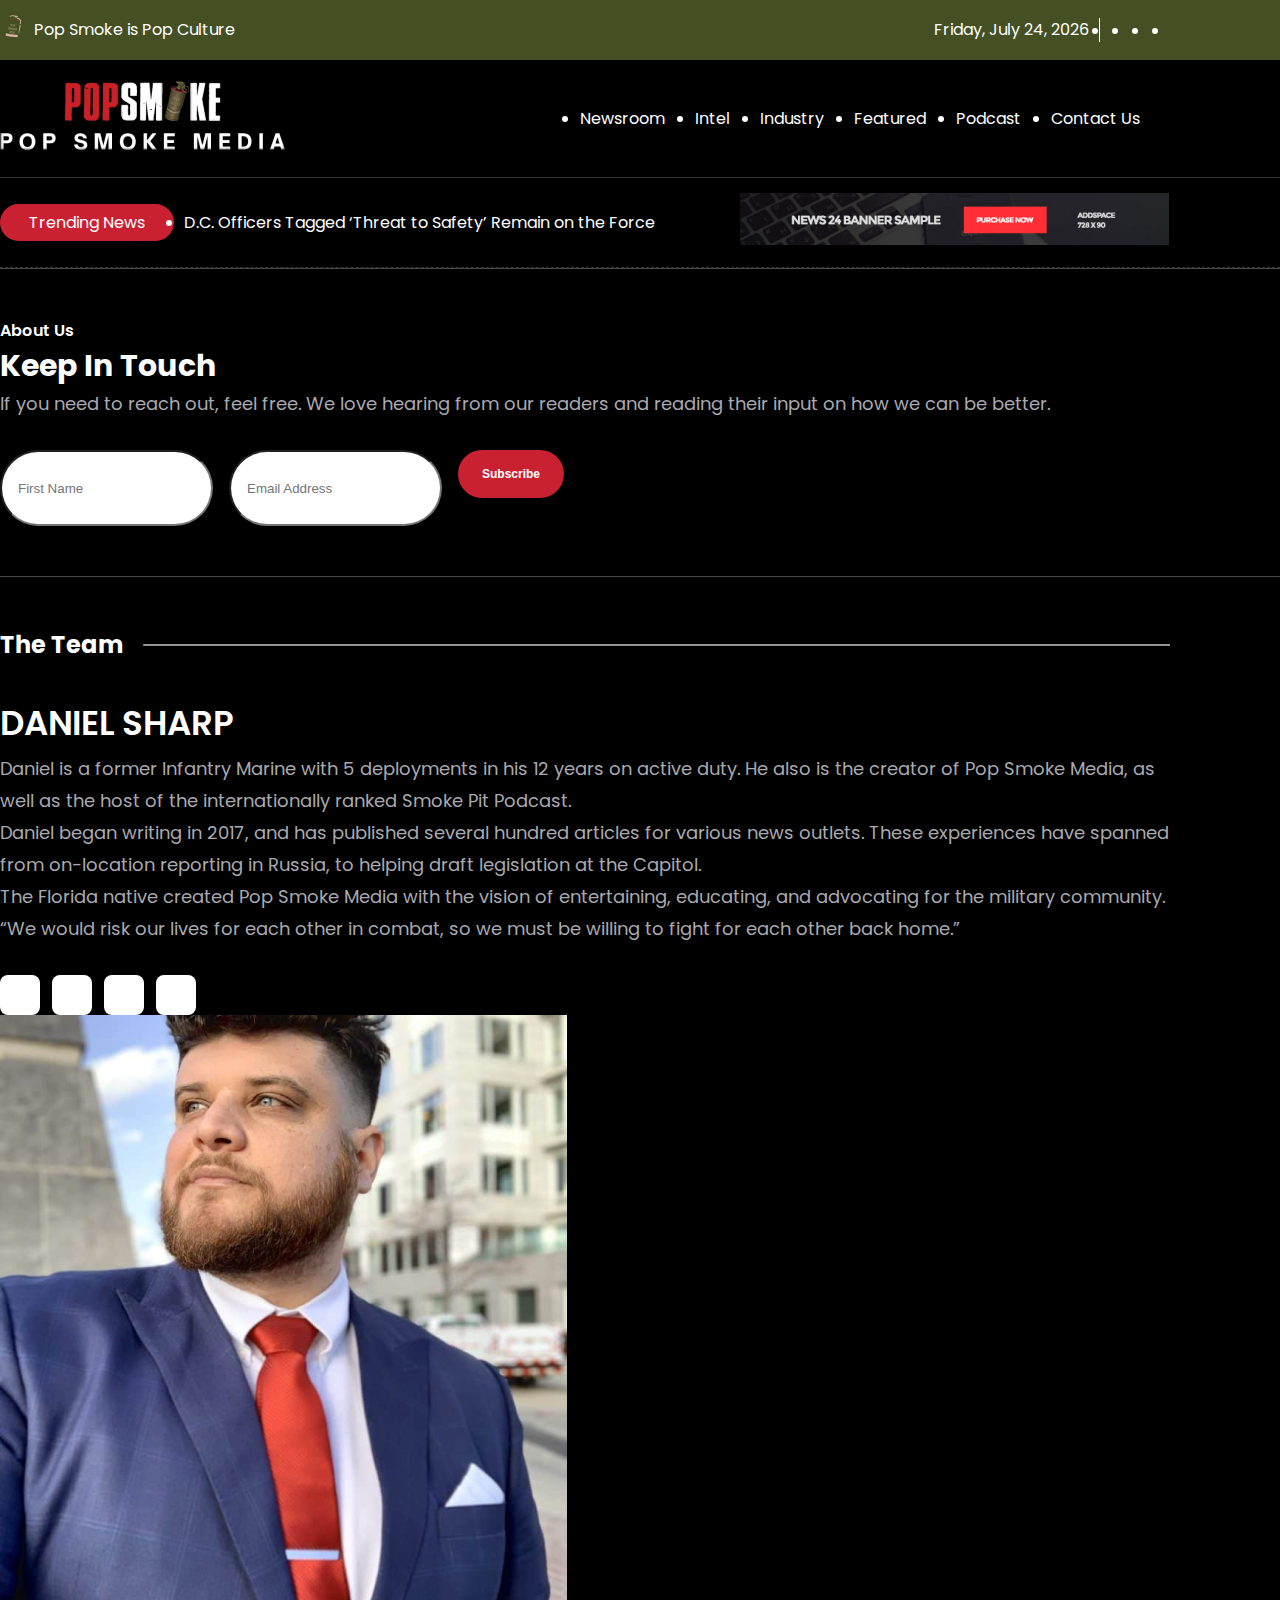
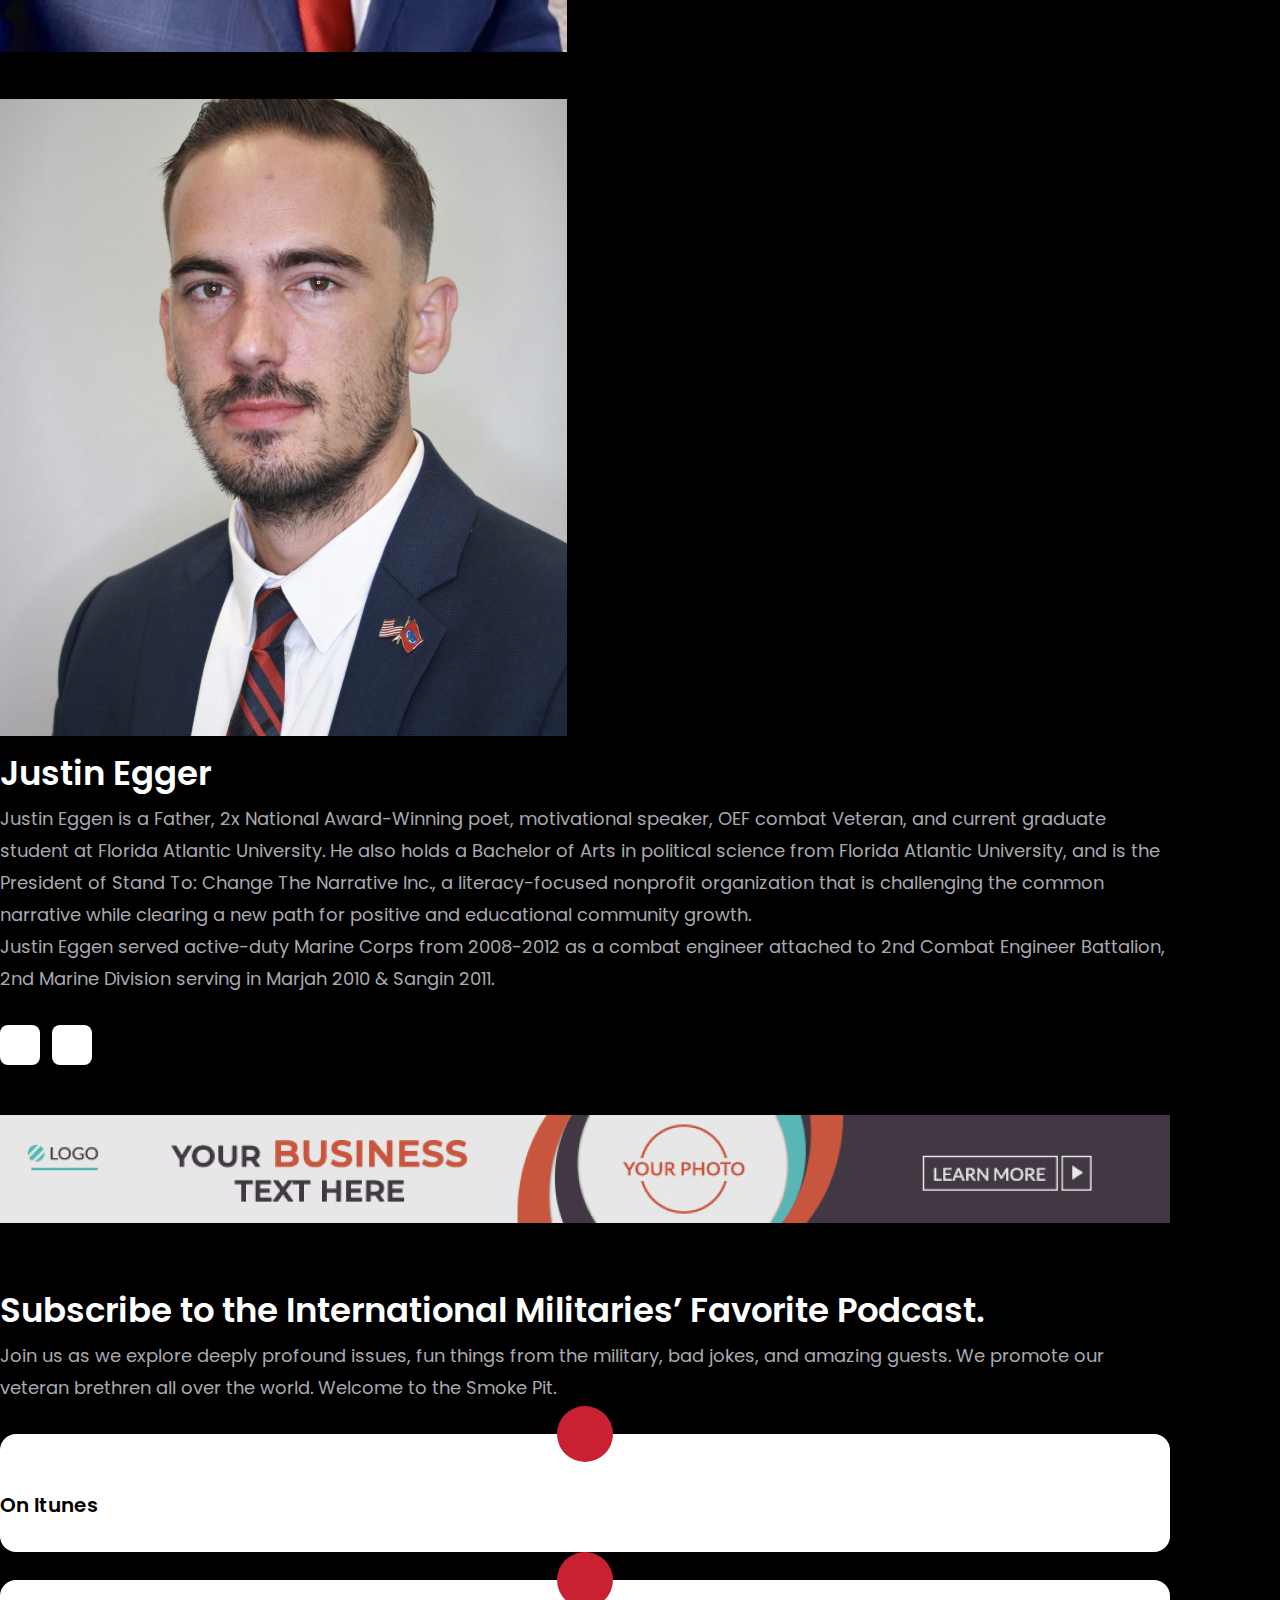
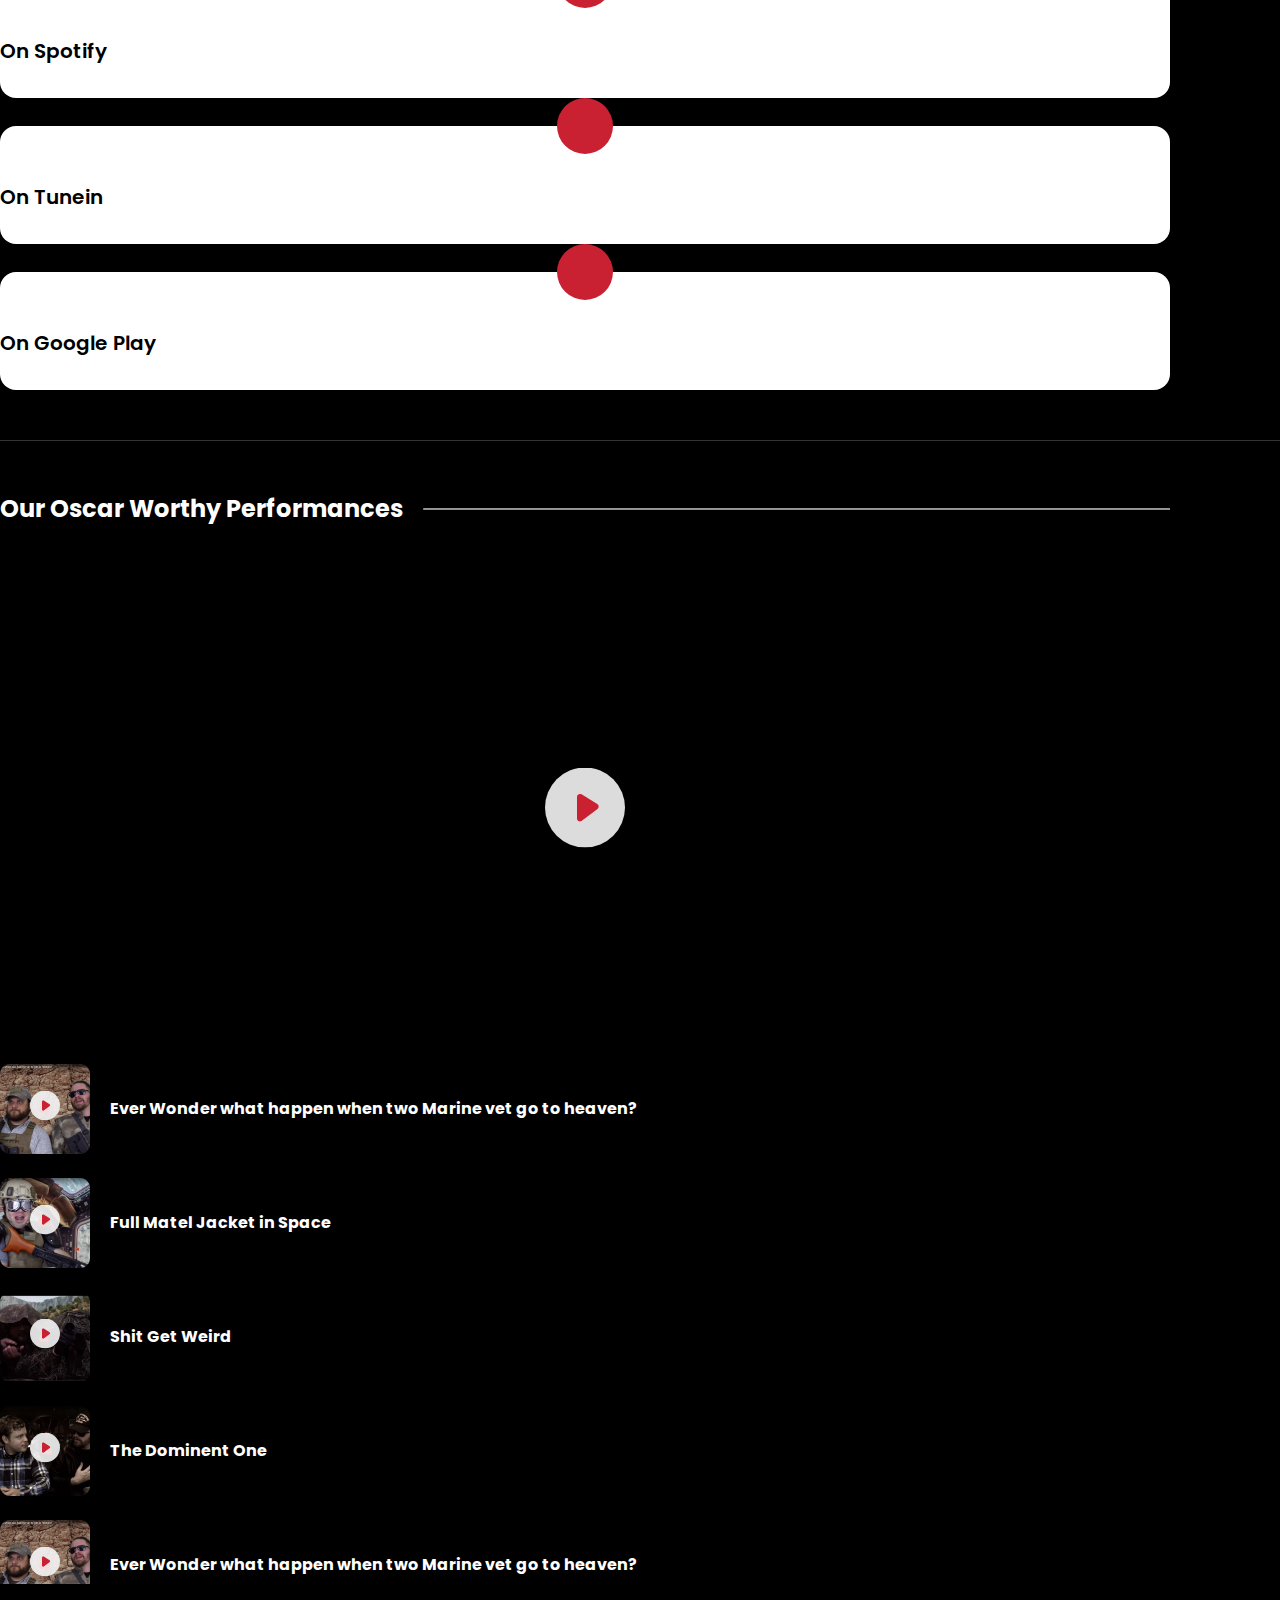
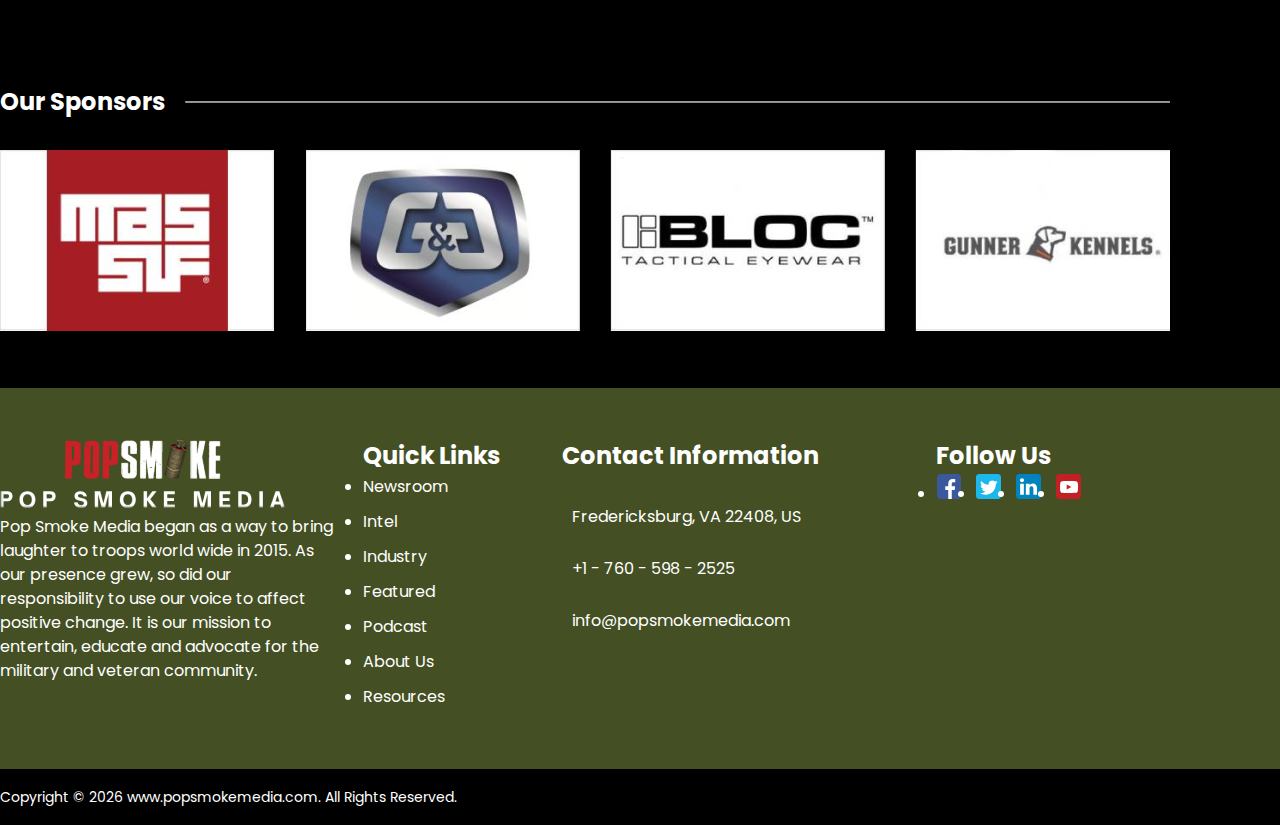
<file: about.html>
<!doctype html>
<html lang="en">

<head>
    <meta charset="utf-8">
    <meta name="viewport" content="width=device-width, initial-scale=1">
    <link href="https://cdn.jsdelivr.net/npm/bootstrap@5.2.2/dist/css/bootstrap.min.css" rel="stylesheet"
        integrity="sha384-Zenh87qX5JnK2Jl0vWa8Ck2rdkQ2Bzep5IDxbcnCeuOxjzrPF/et3URy9Bv1WTRi" crossorigin="anonymous">

    <!-- Poppins Google fonts Link -->
    <link rel="preconnect" href="https://fonts.googleapis.com">
    <link rel="preconnect" href="https://fonts.gstatic.com" crossorigin>
    <link href="https://fonts.googleapis.com/css2?family=Poppins:wght@300;400;500;600;700;800;900&display=swap"
        rel="stylesheet">

    <!-- fontaweoms link -->
    <link rel="stylesheet" href="https://site-assets.fontawesome.com/releases/v6.2.1/css/all.css">

    <!-- infinite slide JS -->
    <script src="./js/infiniteslidev2.min.js"></script>

    <!-- Link Swiper's CSS -->
    <link rel="stylesheet" href="https://cdn.jsdelivr.net/npm/swiper/swiper-bundle.min.css" />

    <!-- CSS Link -->
    <link rel="stylesheet" href="./css/style.css">

    <title>About Us | PopSmokeMedia</title>
</head>

<body>
    <section class="top-nav-wrapper">
        <div class="top-nav container">
            <div class="top-left">
                <img src="./images/sas.png" alt="">
                <p>Pop Smoke is Pop Culture</p>
            </div>
            <div class="top-right">
                <p class="day today"></p>
                <ul class="top-socials list-unstyled">
                    <li><a href="https://www.facebook.com/" target="_blank"><i class="fa-brands fa-facebook-f"></i></a>
                    </li>
                    <li><a href="https://twitter.com/" target="_blank"><i class="fa-brands fa-twitter"></i></a></li>
                    <li><a href="https://www.linkedin.com/" target="_blank"><i class="fa-brands fa-linkedin-in"></i></a>
                    </li>
                    <li><a href="https://www.youtube.com/" target="_blank"><i class="fa-brands fa-youtube"></i></a></li>
                </ul>
            </div>
        </div>
    </section>
    <header class="header">
        <div class="navigation container">
            <div class="item-left">
                <a href="./index.html">
                    <img src="./images/popsmoke-logo-w.png" class="logo" alt="">
                </a>
            </div>
            <div class="item-right">
                <ul class="menu list-unstyled">
                    <li class="menu-list"><a href="./index.html">Newsroom</a></li>
                    <li class="menu-list"><a href="./intel.html">Intel</a></li>
                    <li class="menu-list"><a href="javascript:void(0)">Industry</a></li>
                    <li class="menu-list"><a href="javascript:void(0)">Featured</a></li>
                    <li class="menu-list"><a href="javascript:void(0)">Podcast</a></li>
                    <li class="menu-list"><a href="./contact.html">Contact Us</a></li>
                </ul>
                <div class="hamburger">
                    <span></span>
                    <span></span>
                    <span></span>
                </div>
                <i class="fa-light fa-magnifying-glass search-toggler"></i>
                <form action="" method="get" class="search-form">
                    <div class="search-input">
                        <input type="search" name="" id="" class="form-control theme-form search-area">
                        <button type="submit" class="search-button m-0"><i class="fa-regular fa-magnifying-glass"></i></button>
                    </div>
                </form>
            </div>
        </div>
    </header>
    <main>
        <!-- <div class="side-advrt">
            <img src="./images/advt-long-height.png" alt="">
        </div> -->
        <section class="trending-news">
            <div class="trend-news-wrapper container">
                <div class="trend-news">
                    <div class="tag">
                        Trending News
                    </div>
                    <ul class="news list-unstyled">
                        <li>D.C. Officers Tagged ‘Threat to Safety’ Remain on the Force</li>
                    </ul>
                </div>
                <div class="trend-advrt">
                    <a href="#" target="_blank">
                        <img src="./images/trend-ad.png" class="img-fluid" alt="">
                    </a>
                </div>
            </div>
        </section>
        <section class="newsletter">
            <div class="container spacer-y">
                <div class="row justify-content-center text-center">
                    <div class="col-md-7">
                        <p class="fw-600">About Us</p>
                        <h2>Keep In Touch</h2>
                        <p class="para-1 mt-2 muted-text">
                            If you need to reach out, feel free. We love hearing from our readers and reading their
                            input on how we can be better.
                        </p>
                    </div>
                    <div class="col-md-9">
                        <form action="" method="post" class="newsletter-form mt-30">
                            <input type="text" name="first-name" id="" class="form-control newsletter-input"
                                placeholder="First Name">
                            <input type="email" name="email" id="" class="form-control newsletter-input"
                                placeholder="Email Address">
                            <button type="submit" class="theme-button">Subscribe</button>
                        </form>
                    </div>
                </div>
            </div>
        </section>
        <section class="team">
            <div class="container spacer-y">
                <div class="section-header">
                    <h3>The Team</h3>
                    <hr>
                </div>
                <div class="row g-3 gx-lg-5 mt-30 mb-40">
                    <div class="col-lg-6 order-2 order-md-1">
                        <div class="about-text">
                            <p class="heading-md fw-600 mb-3">
                                DANIEL SHARP
                            </p>
                            <p class="para-1 muted-text mb-3">
                                Daniel is a former Infantry Marine with 5 deployments in his 12 years on active duty. He
                                also is the creator of Pop Smoke Media, as well as the host of the internationally
                                ranked Smoke Pit Podcast.
                            </p>
                            <p class="para-1 muted-text mb-3">
                                Daniel began writing in 2017, and has published several hundred articles for various
                                news outlets. These experiences have spanned from on-location reporting in Russia, to
                                helping draft legislation at the Capitol.
                            </p>
                            <p class="para-1 muted-text mb-3">
                                The Florida native created Pop Smoke Media with the vision of entertaining, educating,
                                and advocating for the military community.
                            </p>
                            <p class="para-1 muted-text">
                                “We would risk our lives for each other in combat, so we must be willing to fight for
                                each other back home.”
                            </p>
                            <ul class="about-socials list-unstyled mt-30">
                                <li><a href="#"><i class="fa-brands fa-twitter"></i></a></li>
                                <li><a href="#"><i class="fa-brands fa-facebook"></i></a></li>
                                <li><a href="#"><i class="fa-brands fa-instagram"></i></a></li>
                                <li><a href="#"><i class="fa-brands fa-linkedin"></i></a></li>
                            </ul>
                        </div>
                    </div>
                    <div class="col-lg-6 order-1 order-md-2">
                        <div class="about-image">
                            <img src="./images/daniel.png" class="img-fluid" alt="">
                        </div>
                    </div>
                </div>
                <div class="row g-3 gx-lg-5 mt-30">
                    <div class="col-lg-6">
                        <div class="about-image">
                            <img src="./images/justin.png" class="img-fluid" alt="">
                        </div>
                    </div>
                    <div class="col-lg-6">
                        <div class="about-text">
                            <p class="heading-md fw-600 mb-3 text-uppercase">
                                Justin Egger
                            </p>
                            <p class="para-1 muted-text mb-4">
                                Justin Eggen is a Father, 2x National Award-Winning poet, motivational speaker, OEF
                                combat Veteran, and current graduate student at Florida Atlantic University. He also
                                holds a Bachelor of Arts in political science from Florida Atlantic University, and is
                                the President of Stand To: Change The Narrative Inc., a literacy-focused nonprofit
                                organization that is challenging the common narrative while clearing a new path for
                                positive and educational community growth.
                            </p>
                            <p class="para-1 muted-text mb-4">
                                Justin Eggen served active-duty Marine Corps from 2008-2012 as a combat engineer
                                attached to 2nd Combat Engineer Battalion, 2nd Marine Division serving in Marjah 2010 &
                                Sangin 2011.
                            </p>
                            <ul class="about-socials list-unstyled mt-30">
                                <li><a href="#"><i class="fa-brands fa-facebook"></i></a></li>
                                <li><a href="#"><i class="fa-brands fa-instagram"></i></a></li>
                            </ul>
                        </div>
                    </div>
                </div>
            </div>
        </section>
        <section class="ad-long">
            <div class="container">
                <div class="advrt-wide">
                    <a href="#" target="_blank"><img src="./images/ad-big-width.png" class="w-100" alt=""></a>
                </div>
            </div>
        </section>
        <section class="subscribe">
            <div class="container spacer-y">
                <div class="row justify-content-center text-center">
                    <div class="col-lg-6">
                        <p class="fw-600 heading-md text-center">
                            Subscribe to the International Militaries’ Favorite Podcast.
                        </p>
                    </div>
                    <div class="col-lg-10">
                        <p class="para-1 muted-text">
                            Join us as we explore deeply profound issues, fun things from the military, bad jokes, and
                            amazing guests. We promote our veteran brethren all over the world. Welcome to the Smoke
                            Pit.
                        </p>
                    </div>
                </div>
                <div class="row g-3 gx-lg-4 mt-30 mt-lg-5">
                    <div class="col-lg-3 col-sm-6">
                        <div class="subscribe-cards text-center">
                            <div class="subs-icon">
                                <i class="fa-brands fa-apple"></i>
                            </div>
                            <div class="subs-name">
                                On Itunes
                            </div>
                        </div>
                    </div>
                    <div class="col-lg-3 col-sm-6">
                        <div class="subscribe-cards text-center">
                            <div class="subs-icon">
                                <i class="fa-brands fa-spotify"></i>
                            </div>
                            <div class="subs-name">
                                On Spotify
                            </div>
                        </div>
                    </div>
                    <div class="col-lg-3 col-sm-6">
                        <div class="subscribe-cards text-center">
                            <div class="subs-icon">
                                <i class="fa-solid fa-headphones-simple"></i>
                            </div>
                            <div class="subs-name">
                                On Tunein
                            </div>
                        </div>
                    </div>
                    <div class="col-lg-3 col-sm-6">
                        <div class="subscribe-cards text-center">
                            <div class="subs-icon">
                                <i class="fa-solid fa-headphones-simple"></i>
                            </div>
                            <div class="subs-name">
                                On Google Play
                            </div>
                        </div>
                    </div>
                </div>
            </div>
        </section>
        <section class="latest-videos">
            <div class="container spacer-y pb-0">
                <div class="section-header">
                    <h3>Our Oscar Worthy Performances</h3>
                    <hr>
                </div>
                <div class="row g-3 mt-30">
                    <div class="col-lg-7">
                        <div class="video-big yt-video">
                            <div class="play-button">
                                <img src="./images/video-play.svg" alt="">
                            </div>
                            <iframe src="https://www.youtube.com/embed/V--XIgKyayw" title="YouTube video player"
                                frameborder="0"
                                allow="accelerometer; autoplay; clipboard-write; encrypted-media; gyroscope; picture-in-picture"
                                allowfullscreen></iframe>
                        </div>
                    </div>
                    <div class="col-lg-5">
                        <div class="more-videos">
                            <a href="javascript:void(0)" class="video-aside">
                                <div class="aside-image">
                                    <div class="play-button">
                                        <img src="./images/video-play.svg" alt="">
                                    </div>
                                    <img src="./images/yt-video-2.png" alt="">
                                </div>
                                <div class="aside-text">
                                    <h5 class="mb-2">Ever Wonder what happen when two Marine vet go to heaven?</h5>
                                </div>
                            </a>
                            <a href="javascript:void(0)" class="video-aside">
                                <div class="aside-image">
                                    <div class="play-button">
                                        <img src="./images/video-play.svg" alt="">
                                    </div>
                                    <img src="./images/yt-video-3.png" alt="">
                                </div>
                                <div class="aside-text">
                                    <h5 class="mb-2">Full Matel Jacket in Space</h5>
                                </div>
                            </a>
                            <a href="javascript:void(0)" class="video-aside">
                                <div class="aside-image">
                                    <div class="play-button">
                                        <img src="./images/video-play.svg" alt="">
                                    </div>
                                    <img src="./images/yt-video-4.png" alt="">
                                </div>
                                <div class="aside-text">
                                    <h5 class="mb-2"> Shit Get Weird</h5>
                                </div>
                            </a>
                            <a href="javascript:void(0)" class="video-aside">
                                <div class="aside-image">
                                    <div class="play-button">
                                        <img src="./images/video-play.svg" alt="">
                                    </div>
                                    <img src="./images/yt-video-5.png" alt="">
                                </div>
                                <div class="aside-text">
                                    <h5 class="mb-2">The Dominent One</h5>
                                </div>
                            </a>
                            <a href="javascript:void(0)" class="video-aside">
                                <div class="aside-image">
                                    <div class="play-button">
                                        <img src="./images/video-play.svg" alt="">
                                    </div>
                                    <img src="./images/yt-video-2.png" alt="">
                                </div>
                                <div class="aside-text">
                                    <h5 class="mb-2">Ever Wonder what happen when two Marine vet go to heaven?</h5>
                                </div>
                            </a>
                            <a href="javascript:void(0)" class="video-aside">
                                <div class="aside-image">
                                    <div class="play-button">
                                        <img src="./images/video-play.svg" alt="">
                                    </div>
                                    <img src="./images/yt-video-3.png" alt="">
                                </div>
                                <div class="aside-text">
                                    <h5 class="mb-2">Full Matel Jacket in Space</h5>
                                </div>
                            </a>
                            <a href="javascript:void(0)" class="video-aside">
                                <div class="aside-image">
                                    <div class="play-button">
                                        <img src="./images/video-play.svg" alt="">
                                    </div>
                                    <img src="./images/yt-video-4.png" alt="">
                                </div>
                                <div class="aside-text">
                                    <h5 class="mb-2"> Shit Get Weird</h5>
                                </div>
                            </a>
                            <a href="javascript:void(0)" class="video-aside">
                                <div class="aside-image">
                                    <div class="play-button">
                                        <img src="./images/video-play.svg" alt="">
                                    </div>
                                    <img src="./images/yt-video-5.png" alt="">
                                </div>
                                <div class="aside-text">
                                    <h5 class="mb-2">The Dominent One</h5>
                                </div>
                            </a>
                        </div>
                    </div>
                </div>
            </div>
        </section>
        <section class="sponsor">
            <div class="container spacer-y">
                <div class="section-header">
                    <h3>Our Sponsors</h3>
                    <hr>
                </div>
                <div class="swiper sponser-slider mt-30">
                    <div class="swiper-wrapper">
                        <div class="swiper-slide">
                            <img src="./images/sponser-1.png" class="w-100" alt="">
                        </div>
                        <div class="swiper-slide">
                            <img src="./images/sponser-2.png" class="w-100" alt="">
                        </div>
                        <div class="swiper-slide">
                            <img src="./images/sponser-3.png" class="w-100" alt="">
                        </div>
                        <div class="swiper-slide">
                            <img src="./images/sponser-4.png" class="w-100" alt="">
                        </div>
                    </div>
                </div>
            </div>
        </section>
    </main>
    <footer class="footer secondary-bg">
        <div class="container spacer-y">
            <div class="footer-row">
                <div class="footer-col">
                    <a href="./index.html">
                        <img src="./images/popsmoke-logo-w.png" class="img-fluid" alt="">
                    </a>
                    <p class="mt-3">
                        Pop Smoke Media began as a way to bring laughter to troops world wide in 2015. As our presence
                        grew, so did our responsibility to use our voice to affect positive change. It is our mission to
                        entertain, educate and advocate for the military and veteran community.
                    </p>
                </div>
                <div class="footer-col">
                    <h3>Quick Links</h3>
                    <ul class="footer-list mt-3">
                        <li><a href="./index.html">Newsroom</a></li>
                        <li><a href="./intel.html">Intel</a></li>
                        <li><a href="javascript:void(0)">Industry</a></li>
                        <li><a href="javascript:void(0)">Featured</a></li>
                        <li><a href="javascript:void(0)">Podcast</a></li>
                        <li><a href="./about.html">About Us</a></li>
                        <li><a href="./resources.html">Resources</a></li>
                    </ul>
                </div>
                <div class="footer-col">
                    <h3>Contact Information</h3>
                    <div class="footer-contact mt-30">
                        <a href="#" target="_blank">
                            <div class="footer-cont-image">
                                <i class="fa-light fa-location-dot"></i>
                            </div>
                            <div class="footer-cont-text">
                                Fredericksburg, VA 22408, US
                            </div>
                        </a>
                    </div>
                    <div class="footer-contact">
                        <a href="tel:+17605982525" target="_blank">
                            <div class="footer-cont-image">
                                <i class="fa-light fa-phone"></i>
                            </div>
                            <div class="footer-cont-text">
                                +1 - 760 - 598 - 2525
                            </div>
                        </a>
                    </div>
                    <div class="footer-contact">
                        <a href="mailto:info@popsmokemedia.com" target="_blank">
                            <div class="footer-cont-image">
                                <i class="fa-light fa-envelope"></i>
                            </div>
                            <div class="footer-cont-text">
                                info@popsmokemedia.com
                            </div>
                        </a>
                    </div>
                </div>
                <div class="footer-col">
                    <h3>Follow Us</h3>
                    <ul class="footer-socials list-unstyled mt-3">
                        <li><a href="https://www.facebook.com/" target="_blank">
                                <img src="./images/facebook-color.svg" alt="">
                            </a></li>
                        <li><a href="https://twitter.com/" target="_blank">
                                <img src="./images/twitter-color.svg" alt="">
                            </a></li>
                        <li><a href="https://www.linkedin.com/" target="_blank">
                                <img src="./images/linkedin-color.svg" alt="">
                            </a></li>
                        <li><a href="https://www.youtube.com/" target="_blank">
                                <img src="./images/youtube-color.svg" alt="">
                            </a></li>
                    </ul>
                </div>
            </div>
        </div>
    </footer>
    <div class="copyright">
        <div class="container">
            <p class="para-3 text-center">Copyright © <span class="year"></span> <a
                    href="./index.html">www.popsmokemedia.com</a>. All Rights Reserved.</p>
        </div>
    </div>

    <script src="https://cdn.jsdelivr.net/npm/bootstrap@5.2.2/dist/js/bootstrap.bundle.min.js"
        integrity="sha384-OERcA2EqjJCMA+/3y+gxIOqMEjwtxJY7qPCqsdltbNJuaOe923+mo//f6V8Qbsw3"
        crossorigin="anonymous"></script>

    <!-- jQuery CDN -->
    <script src="https://code.jquery.com/jquery-3.6.1.min.js"
        integrity="sha256-o88AwQnZB+VDvE9tvIXrMQaPlFFSUTR+nldQm1LuPXQ=" crossorigin="anonymous"></script>

    <!-- infinite slide JS -->
    <script src="./js/infiniteslidev2.min.js"></script>

    <!-- Swiper JS -->
    <script src="https://cdn.jsdelivr.net/npm/swiper/swiper-bundle.min.js"></script>

    <!-- Script link -->
    <script src="./js/script.js"></script>

</body>

</html>
</file>
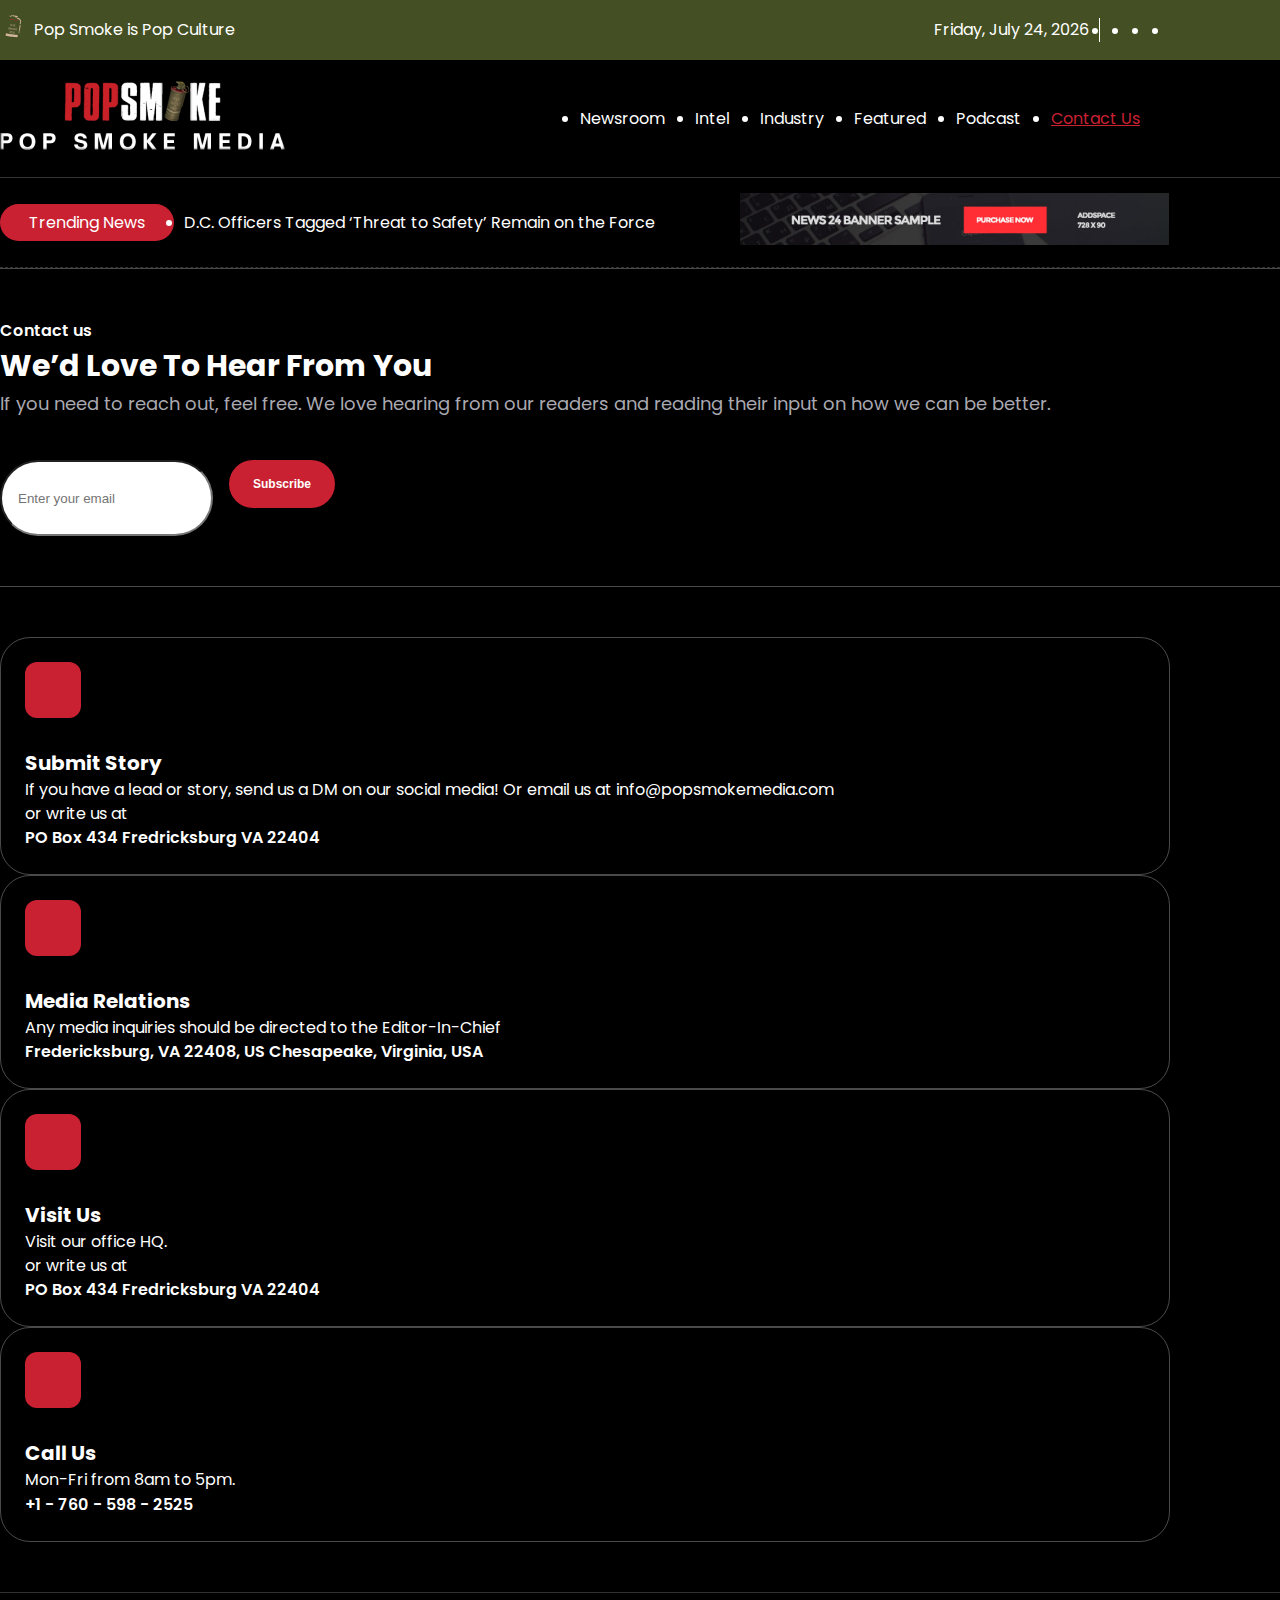
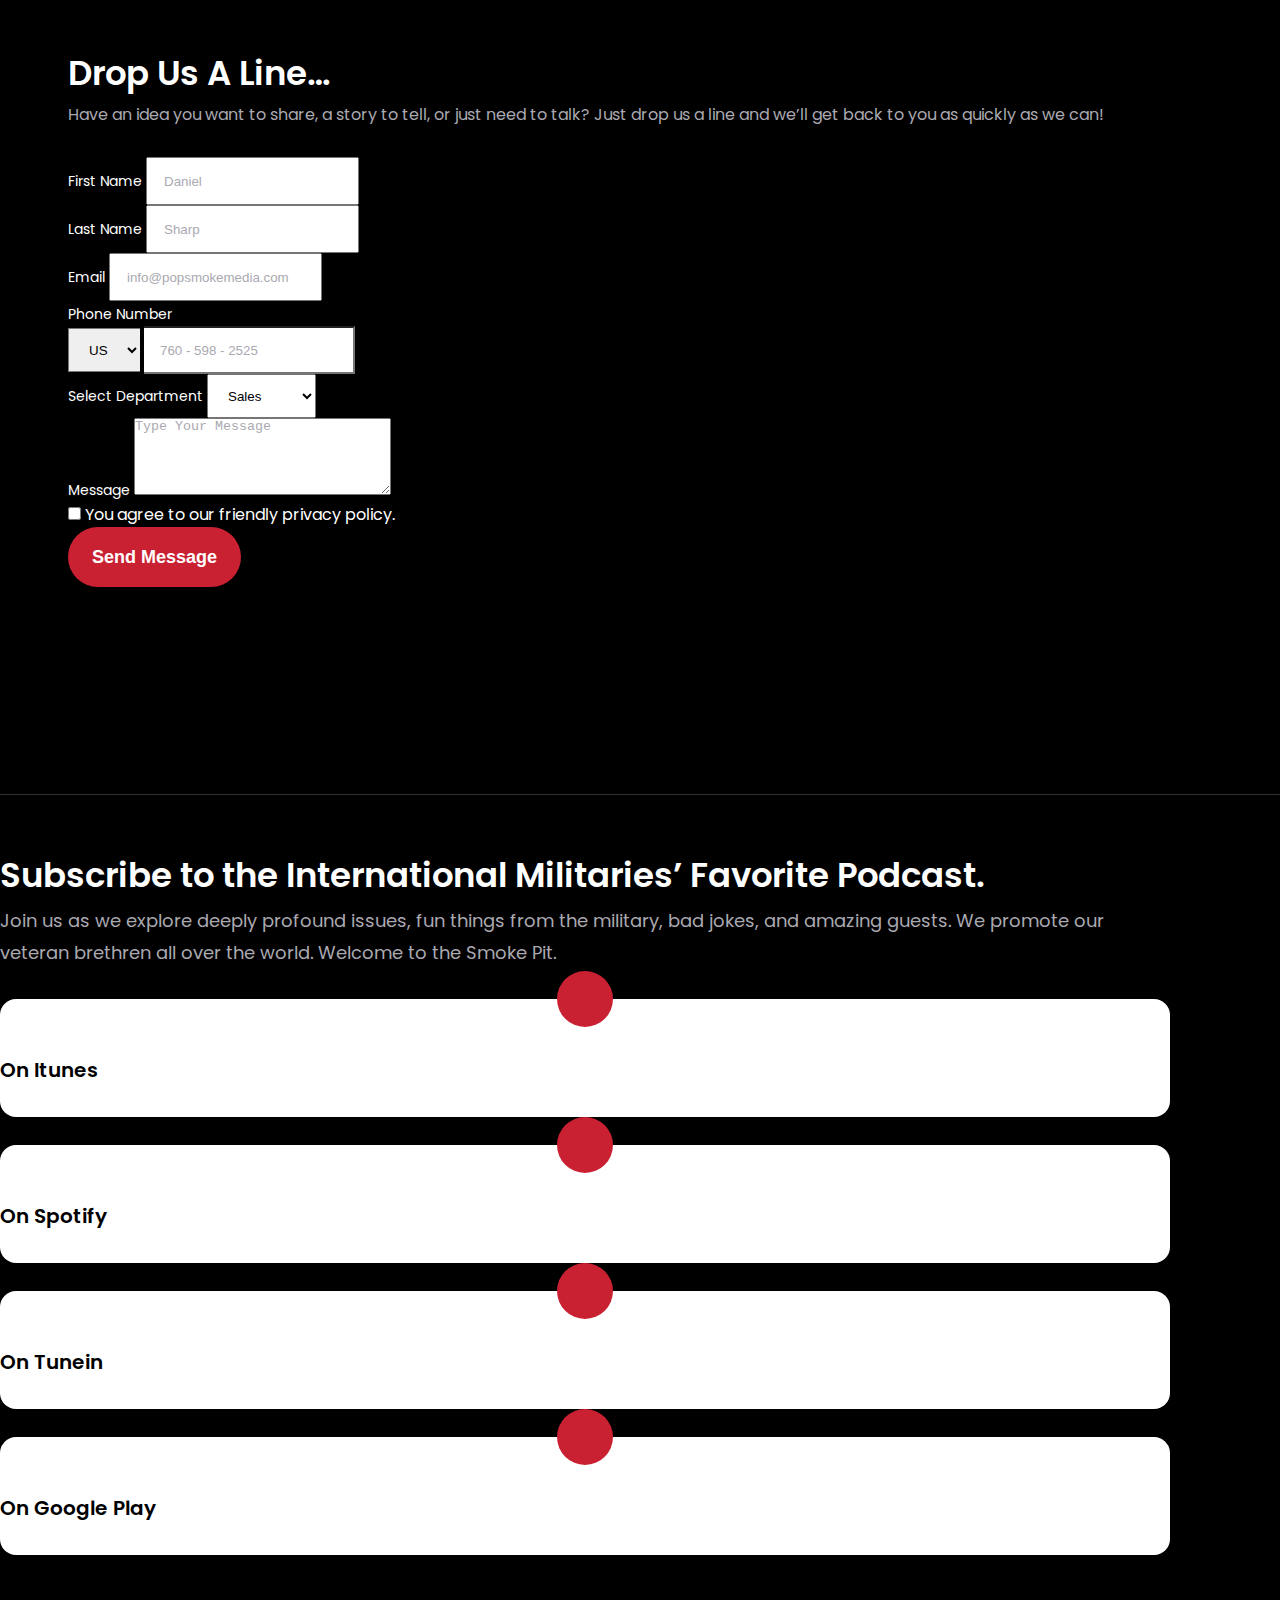
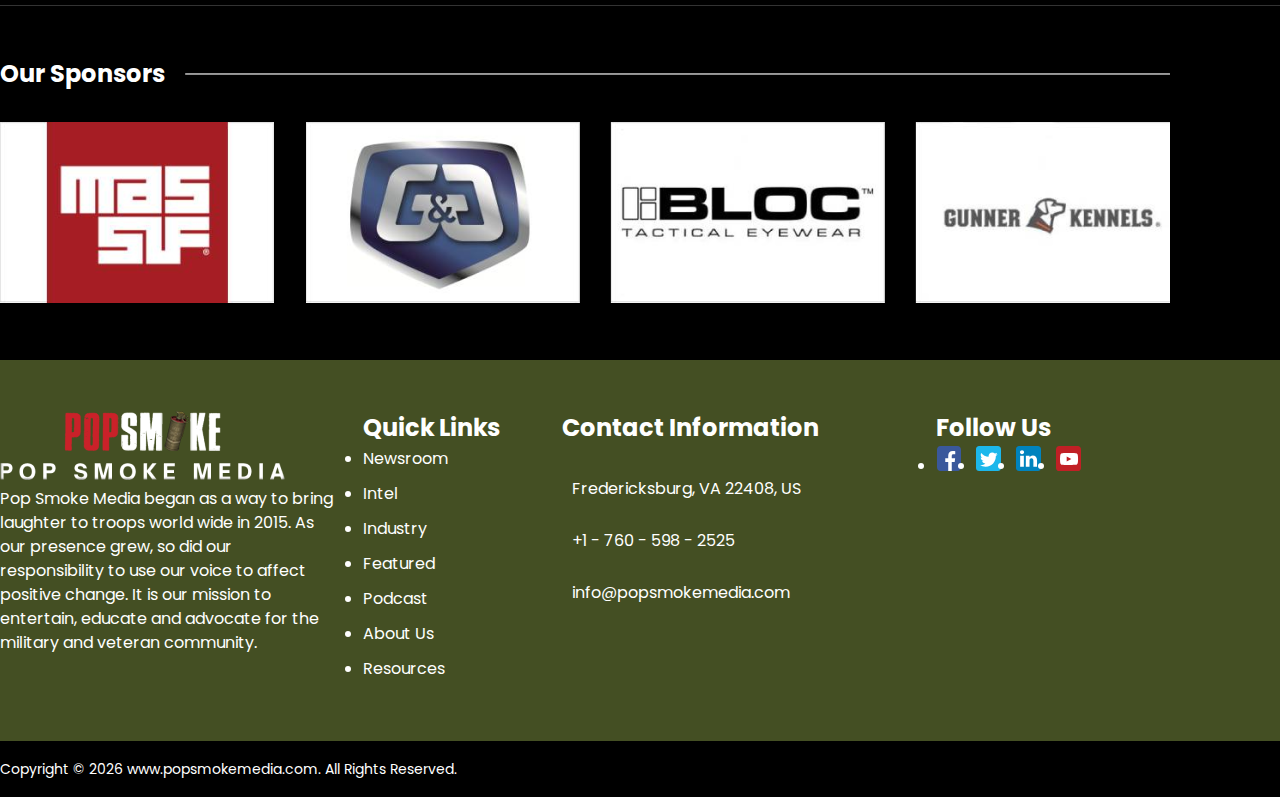
<file: contact.html>
<!doctype html>
<html lang="en">

<head>
    <meta charset="utf-8">
    <meta name="viewport" content="width=device-width, initial-scale=1">
    <link href="https://cdn.jsdelivr.net/npm/bootstrap@5.2.2/dist/css/bootstrap.min.css" rel="stylesheet"
        integrity="sha384-Zenh87qX5JnK2Jl0vWa8Ck2rdkQ2Bzep5IDxbcnCeuOxjzrPF/et3URy9Bv1WTRi" crossorigin="anonymous">

    <!-- Poppins Google fonts Link -->
    <link rel="preconnect" href="https://fonts.googleapis.com">
    <link rel="preconnect" href="https://fonts.gstatic.com" crossorigin>
    <link href="https://fonts.googleapis.com/css2?family=Poppins:wght@300;400;500;600;700;800;900&display=swap"
        rel="stylesheet">

    <!-- fontaweoms link -->
    <link rel="stylesheet" href="https://site-assets.fontawesome.com/releases/v6.2.1/css/all.css">

    <!-- Link Swiper's CSS -->
    <link rel="stylesheet" href="https://cdn.jsdelivr.net/npm/swiper/swiper-bundle.min.css" />

    <!-- CSS Link -->
    <link rel="stylesheet" href="./css/style.css">

    <title>Contact Us | PopSmokeMedia</title>
</head>

<body>
    <section class="top-nav-wrapper">
        <div class="top-nav container">
            <div class="top-left">
                <img src="./images/sas.png" alt="">
                <p>Pop Smoke is Pop Culture</p>
            </div>
            <div class="top-right">
                <p class="day today"></p>
                <ul class="top-socials list-unstyled">
                    <li><a href="https://www.facebook.com/" target="_blank"><i class="fa-brands fa-facebook-f"></i></a>
                    </li>
                    <li><a href="https://twitter.com/" target="_blank"><i class="fa-brands fa-twitter"></i></a></li>
                    <li><a href="https://www.linkedin.com/" target="_blank"><i class="fa-brands fa-linkedin-in"></i></a>
                    </li>
                    <li><a href="https://www.youtube.com/" target="_blank"><i class="fa-brands fa-youtube"></i></a></li>
                </ul>
            </div>
        </div>
    </section>
    <header class="header">
        <div class="navigation container">
            <div class="item-left">
                <a href="./index.html">
                    <img src="./images/popsmoke-logo-w.png" class="logo" alt="">
                </a>
            </div>
            <div class="item-right">
                <ul class="menu list-unstyled">
                    <li class="menu-list"><a href="./index.html">Newsroom</a></li>
                    <li class="menu-list"><a href="./intel.html">Intel</a></li>
                    <li class="menu-list"><a href="javascript:void(0)">Industry</a></li>
                    <li class="menu-list"><a href="javascript:void(0)">Featured</a></li>
                    <li class="menu-list"><a href="javascript:void(0)">Podcast</a></li>
                    <li class="menu-list"><a href="./contact.html">Contact Us</a></li>
                </ul>
                <div class="hamburger">
                    <span></span>
                    <span></span>
                    <span></span>
                </div>
                <i class="fa-light fa-magnifying-glass search-toggler"></i>
                <form action="" method="get" class="search-form">
                    <div class="search-input">
                        <input type="search" name="" id="" class="form-control theme-form search-area">
                        <button type="submit" class="search-button m-0"><i class="fa-regular fa-magnifying-glass"></i></button>
                    </div>
                </form>
            </div>
        </div>
    </header>
    <main>
        <!-- <div class="side-advrt">
            <img src="./images/advt-long-height.png" alt="">
        </div> -->
        <section class="trending-news">
            <div class="trend-news-wrapper container">
                <div class="trend-news">
                    <div class="tag">
                        Trending News
                    </div>
                    <ul class="news list-unstyled">
                        <li>D.C. Officers Tagged ‘Threat to Safety’ Remain on the Force</li>
                    </ul>
                </div>
                <div class="trend-advrt">
                    <a href="#" target="_blank">
                        <img src="./images/trend-ad.png" class="img-fluid" alt="">
                    </a>
                </div>
            </div>
        </section>
        <section class="newsletter border-top-0">
            <div class="container spacer-y">
                <div class="row">
                    <div class="col-lg-7">
                        <p class="fw-600 mb-2">Contact us</p>
                        <h2 class="mb-3">We’d Love To Hear From You</h2>
                        <p class="para-1 mt-2 muted-text mb-40">
                            If you need to reach out, feel free. We love hearing from our readers and reading their
                            input on how we can be better.
                        </p>
                    </div>
                    <div class="col-lg-6 col-md-8">
                        <form action="" method="post" class="newsletter-form">
                            <input type="email" name="email" id="" class="form-control newsletter-input"
                                placeholder="Enter your email">
                            <button type="submit" class="theme-button">Subscribe</button>
                        </form>
                    </div>
                </div>
            </div>
        </section>
        <section class="submit-story">
            <div class="container spacer-y">
                <div class="row g-3 gx-lg-4">
                    <div class="col-lg-3 col-sm-6">
                        <div class="submit-card">
                            <div class="submit-icon">
                                <i class="fa-light fa-notebook"></i>
                            </div>
                            <h4 class="mb-2 mt-30">Submit Story</h4>
                            <p class="mb-3">
                                If you have a lead or story, send us a DM on our social media! Or email us at <a
                                    href="mailto:info@popsmokemedia.com">info@popsmokemedia.com</a>
                            </p>
                            <p class="mb-3">
                                or write us at
                            </p>
                            <p class="fw-600">
                                PO Box 434 Fredricksburg VA 22404
                            </p>
                        </div>
                    </div>
                    <div class="col-lg-3 col-sm-6">
                        <div class="submit-card">
                            <div class="submit-icon">
                                <i class="fa-light fa-envelope"></i>
                            </div>
                            <h4 class="mb-2 mt-30">Media Relations</h4>
                            <p class="mb-3">
                                Any media inquiries should be directed to the Editor-In-Chief
                            </p>
                            <p class="fw-600">
                                Fredericksburg, VA 22408, US Chesapeake, Virginia, USA
                            </p>
                        </div>
                    </div>
                    <div class="col-lg-3 col-sm-6">
                        <div class="submit-card">
                            <div class="submit-icon">
                                <i class="fa-light fa-location-dot"></i>
                            </div>
                            <h4 class="mb-2 mt-30">Visit Us</h4>
                            <p class="mb-3">
                                Visit our office HQ.
                            </p>
                            <p class="mb-3">
                                or write us at
                            </p>
                            <p class="fw-600">
                                PO Box 434 Fredricksburg VA 22404
                            </p>
                        </div>
                    </div>
                    <div class="col-lg-3 col-sm-6">
                        <div class="submit-card">
                            <div class="submit-icon">
                                <i class="fa-light fa-phone"></i>
                            </div>
                            <h4 class="mb-2 mt-30">Call Us</h4>
                            <p class="mb-3">
                                Mon-Fri from 8am to 5pm.
                            </p>
                            <a href="+17605982525" class="fw-600">
                                +1 - 760 - 598 - 2525
                            </a>
                        </div>
                    </div>
                </div>
            </div>
        </section>
        <section class="contact-form">
            <div class="container-fluid p-0">
                <div class="row g-0">
                    <div class="spacer-left col-lg-6">
                        <div class="spacer-y">
                            <p class="heading-md fw-600">Drop Us A Line…</p>
                            <p class="muted-text">Have an idea you want to share, a story to tell, or just need to talk?
                                Just drop us a line and we’ll get back to you as quickly as we can!</p>
                            <form action="" method="post" class="form-wrapper mt-30">
                                <div class="row">
                                    <div class="col-sm-6 mb-3">
                                        <label for="first_name" class="contact-label form-label">
                                            First Name
                                        </label>
                                        <input type="text" name="first_name" id="first_name" placeholder="Daniel"
                                            class="form-control">
                                    </div>
                                    <div class="col-sm-6 mb-3">
                                        <label for="last_name" class="contact-label form-label">
                                            Last Name
                                        </label>
                                        <input type="text" name="last_name" id="last_name" placeholder="Sharp"
                                            class="form-control">
                                    </div>
                                </div>
                                <div class="row">
                                    <div class="col-lg-12 mb-3">
                                        <label for="email" class="contact-label form-label">
                                            Email
                                        </label>
                                        <input type="email" name="email" id="email" placeholder="info@popsmokemedia.com"
                                            class="form-control">
                                    </div>
                                </div>
                                <div class="row">
                                    <div class="col-lg-12 mb-3">
                                        <label for="last_name" class="contact-label form-label">
                                            Phone Number
                                        </label>
                                        <div class="input-group number-field">
                                            <select name="" id="" class="form-select form-control">
                                                <option value="+1">US</option>
                                                <option value="+91">IN</option>
                                            </select>
                                            <input type="text" name="last_name" id="last_name"
                                                placeholder="760 - 598 - 2525" class="form-control">
                                        </div>
                                    </div>
                                </div>
                                <div class="row">
                                    <div class="col-lg-12 mb-3">
                                        <label for="last_name" class="contact-label form-label">
                                            Select Department
                                        </label>
                                        <select name="" id="" class="form-select form-control">
                                            <option value="Sales">Sales</option>
                                            <option value="Business">Business</option>
                                        </select>
                                    </div>
                                </div>
                                <div class="row">
                                    <div class="col-lg-12 mb-3">
                                        <label for="last_name" class="contact-label form-label">
                                            Message
                                        </label>
                                        <textarea name="" id="" cols="30" rows="5" class="form-control" placeholder="Type Your Message"></textarea>
                                    </div>
                                </div>
                                <div class="row mt-3">
                                    <div class="col-lg-12">
                                        <input type="checkbox" id="privacy-policy" class="form-check-input me-2">
                                        <label for="privacy-policy" class="form-label">
                                            You agree to our friendly <a href="javascript:void(0)" class="text-decoration-underline">privacy policy</a>.
                                        </label>
                                    </div>
                                </div>
                                <button type="submit" class="theme-button contact-submit w-100 mt-3">Send Message</button>
                            </form>
                        </div>
                    </div>
                    <div class="col-lg-6">
                        <iframe src="https://www.google.com/maps/embed?pb=!1m18!1m12!1m3!1d102316.20317244536!2d-76.36368659699373!3d36.737416536704295!2m3!1f0!2f0!3f0!3m2!1i1024!2i768!4f13.1!3m3!1m2!1s0x89baa57a802f6d99%3A0x4c7b1b1790710b79!2sChesapeake%2C%20VA%2C%20USA!5e0!3m2!1sen!2sin!4v1669200095110!5m2!1sen!2sin" class="contact-map" style="border:0;" allowfullscreen="" loading="lazy" referrerpolicy="no-referrer-when-downgrade"></iframe>
                    </div>
                </div>
            </div>
        </section>
        <section class="subscribe">
            <div class="container spacer-y">
                <div class="row justify-content-center text-center">
                    <div class="col-lg-6">
                        <p class="fw-600 heading-md text-center">
                            Subscribe to the International Militaries’ Favorite Podcast.
                        </p>
                    </div>
                    <div class="col-lg-10">
                        <p class="para-1 muted-text">
                            Join us as we explore deeply profound issues, fun things from the military, bad jokes, and
                            amazing guests. We promote our veteran brethren all over the world. Welcome to the Smoke
                            Pit.
                        </p>
                    </div>
                </div>
                <div class="row g-3 gx-lg-4 mt-30 mt-lg-5">
                    <div class="col-lg-3 col-sm-6">
                        <div class="subscribe-cards text-center">
                            <div class="subs-icon">
                                <i class="fa-brands fa-apple"></i>
                            </div>
                            <div class="subs-name">
                                On Itunes
                            </div>
                        </div>
                    </div>
                    <div class="col-lg-3 col-sm-6">
                        <div class="subscribe-cards text-center">
                            <div class="subs-icon">
                                <i class="fa-brands fa-spotify"></i>
                            </div>
                            <div class="subs-name">
                                On Spotify
                            </div>
                        </div>
                    </div>
                    <div class="col-lg-3 col-sm-6">
                        <div class="subscribe-cards text-center">
                            <div class="subs-icon">
                                <i class="fa-solid fa-headphones-simple"></i>
                            </div>
                            <div class="subs-name">
                                On Tunein
                            </div>
                        </div>
                    </div>
                    <div class="col-lg-3 col-sm-6">
                        <div class="subscribe-cards text-center">
                            <div class="subs-icon">
                                <i class="fa-solid fa-headphones-simple"></i>
                            </div>
                            <div class="subs-name">
                                On Google Play
                            </div>
                        </div>
                    </div>
                </div>
            </div>
        </section>
        <section class="sponsor">
            <div class="container spacer-y">
                <div class="section-header">
                    <h3>Our Sponsors</h3>
                    <hr>
                </div>
                <div class="swiper sponser-slider mt-30">
                    <div class="swiper-wrapper">
                        <div class="swiper-slide">
                            <img src="./images/sponser-1.png" class="w-100" alt="">
                        </div>
                        <div class="swiper-slide">
                            <img src="./images/sponser-2.png" class="w-100" alt="">
                        </div>
                        <div class="swiper-slide">
                            <img src="./images/sponser-3.png" class="w-100" alt="">
                        </div>
                        <div class="swiper-slide">
                            <img src="./images/sponser-4.png" class="w-100" alt="">
                        </div>
                    </div>
                </div>
            </div>
        </section>
    </main>
    <footer class="footer secondary-bg">
        <div class="container spacer-y">
            <div class="footer-row">
                <div class="footer-col">
                    <a href="./index.html">
                        <img src="./images/popsmoke-logo-w.png" class="img-fluid" alt="">
                    </a>
                    <p class="mt-3">
                        Pop Smoke Media began as a way to bring laughter to troops world wide in 2015. As our presence
                        grew, so did our responsibility to use our voice to affect positive change. It is our mission to
                        entertain, educate and advocate for the military and veteran community.
                    </p>
                </div>
                <div class="footer-col">
                    <h3>Quick Links</h3>
                    <ul class="footer-list mt-3">
                        <li><a href="./index.html">Newsroom</a></li>
                        <li><a href="./intel.html">Intel</a></li>
                        <li><a href="javascript:void(0)">Industry</a></li>
                        <li><a href="javascript:void(0)">Featured</a></li>
                        <li><a href="javascript:void(0)">Podcast</a></li>
                        <li><a href="./about.html">About Us</a></li>
                        <li><a href="./resources.html">Resources</a></li>
                    </ul>
                </div>
                <div class="footer-col">
                    <h3>Contact Information</h3>
                    <div class="footer-contact mt-30">
                        <a href="#" target="_blank">
                            <div class="footer-cont-image">
                                <i class="fa-light fa-location-dot"></i>
                            </div>
                            <div class="footer-cont-text">
                                Fredericksburg, VA 22408, US
                            </div>
                        </a>
                    </div>
                    <div class="footer-contact">
                        <a href="tel:+17605982525" target="_blank">
                            <div class="footer-cont-image">
                                <i class="fa-light fa-phone"></i>
                            </div>
                            <div class="footer-cont-text">
                                +1 - 760 - 598 - 2525
                            </div>
                        </a>
                    </div>
                    <div class="footer-contact">
                        <a href="mailto:info@popsmokemedia.com" target="_blank">
                            <div class="footer-cont-image">
                                <i class="fa-light fa-envelope"></i>
                            </div>
                            <div class="footer-cont-text">
                                info@popsmokemedia.com
                            </div>
                        </a>
                    </div>
                </div>
                <div class="footer-col">
                    <h3>Follow Us</h3>
                    <ul class="footer-socials list-unstyled mt-3">
                        <li><a href="https://www.facebook.com/" target="_blank">
                                <img src="./images/facebook-color.svg" alt="">
                            </a></li>
                        <li><a href="https://twitter.com/" target="_blank">
                                <img src="./images/twitter-color.svg" alt="">
                            </a></li>
                        <li><a href="https://www.linkedin.com/" target="_blank">
                                <img src="./images/linkedin-color.svg" alt="">
                            </a></li>
                        <li><a href="https://www.youtube.com/" target="_blank">
                                <img src="./images/youtube-color.svg" alt="">
                            </a></li>
                    </ul>
                </div>
            </div>
        </div>
    </footer>
    <div class="copyright">
        <div class="container">
            <p class="para-3 text-center">Copyright © <span class="year"></span> <a
                    href="./index.html">www.popsmokemedia.com</a>. All Rights Reserved.</p>
        </div>
    </div>

    <script src="https://cdn.jsdelivr.net/npm/bootstrap@5.2.2/dist/js/bootstrap.bundle.min.js"
        integrity="sha384-OERcA2EqjJCMA+/3y+gxIOqMEjwtxJY7qPCqsdltbNJuaOe923+mo//f6V8Qbsw3"
        crossorigin="anonymous"></script>

    <!-- jQuery CDN -->
    <script src="https://code.jquery.com/jquery-3.6.1.min.js"
        integrity="sha256-o88AwQnZB+VDvE9tvIXrMQaPlFFSUTR+nldQm1LuPXQ=" crossorigin="anonymous"></script>

    <!-- infinite slide JS -->
    <script src="./js/infiniteslidev2.min.js"></script>

    <!-- Swiper JS -->
    <script src="https://cdn.jsdelivr.net/npm/swiper/swiper-bundle.min.js"></script>

    <!-- Script link -->
    <script src="./js/script.js"></script>

</body>

</html>
</file>
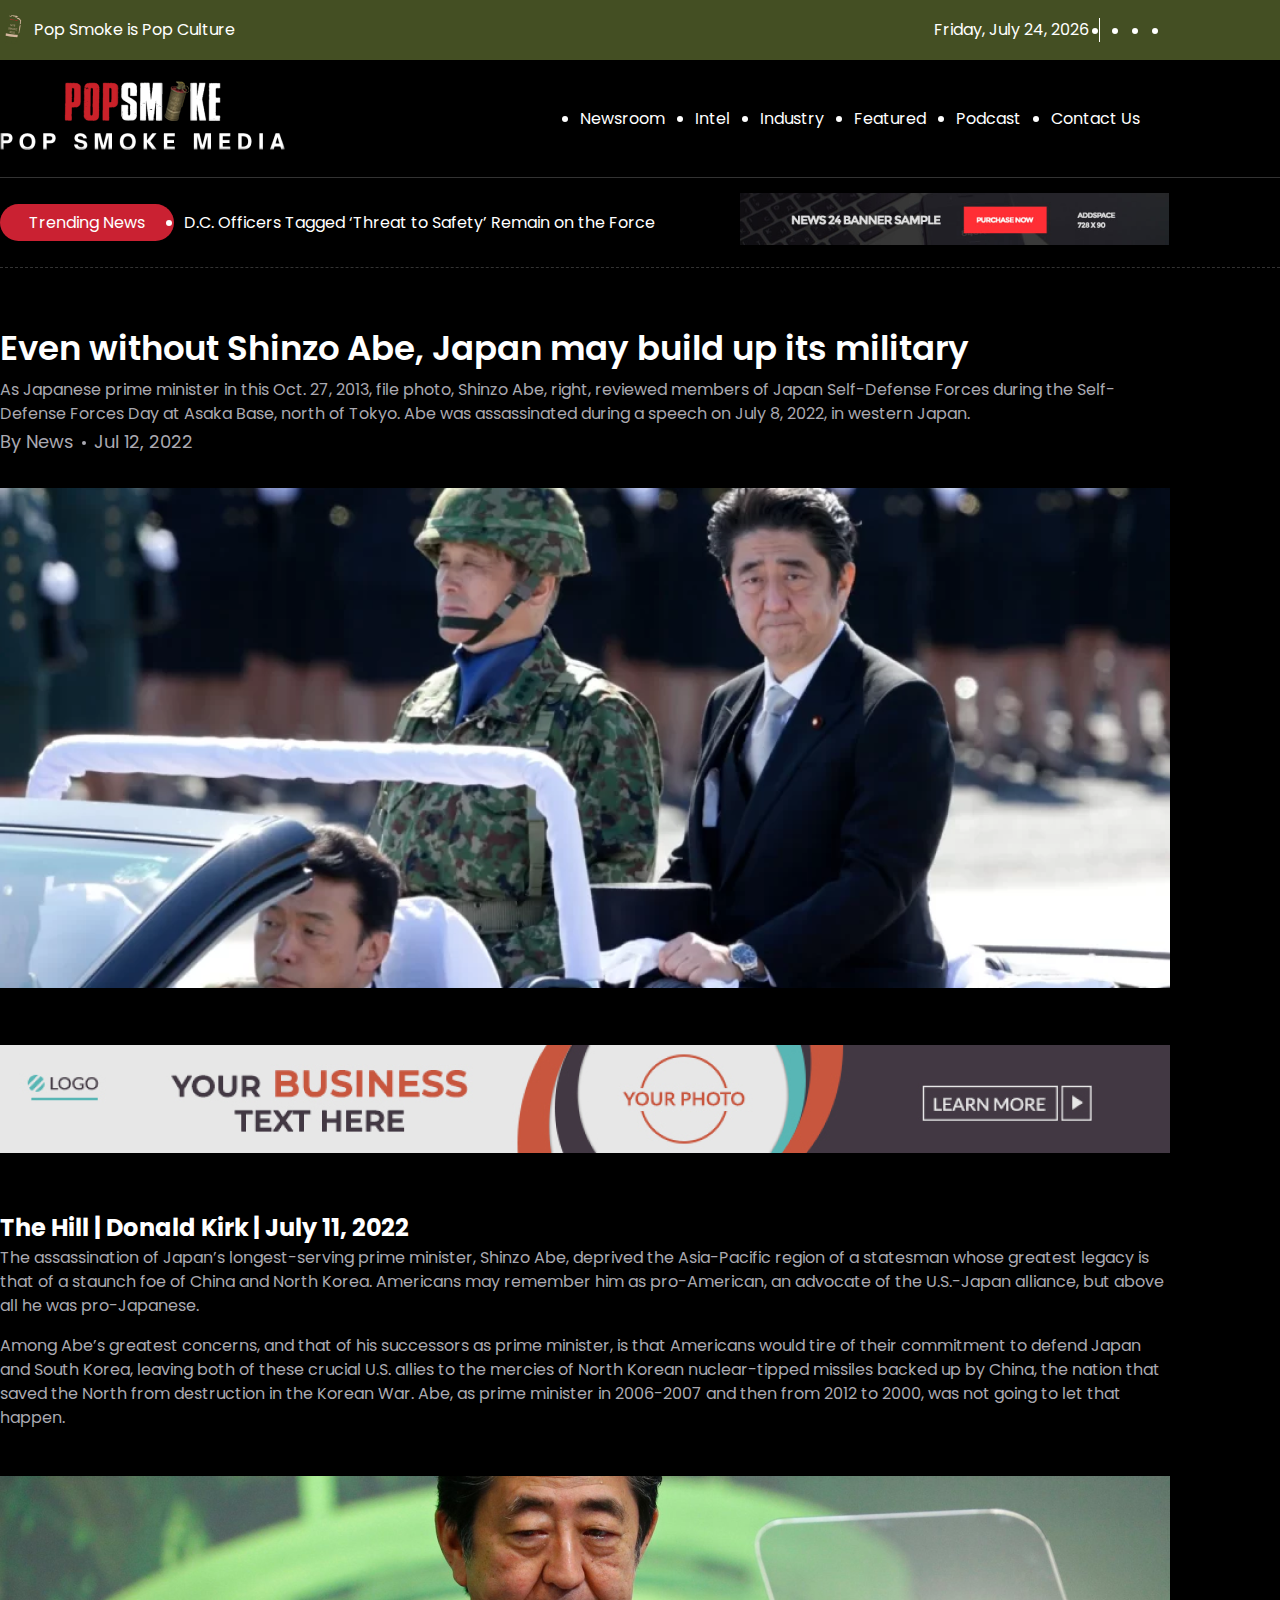
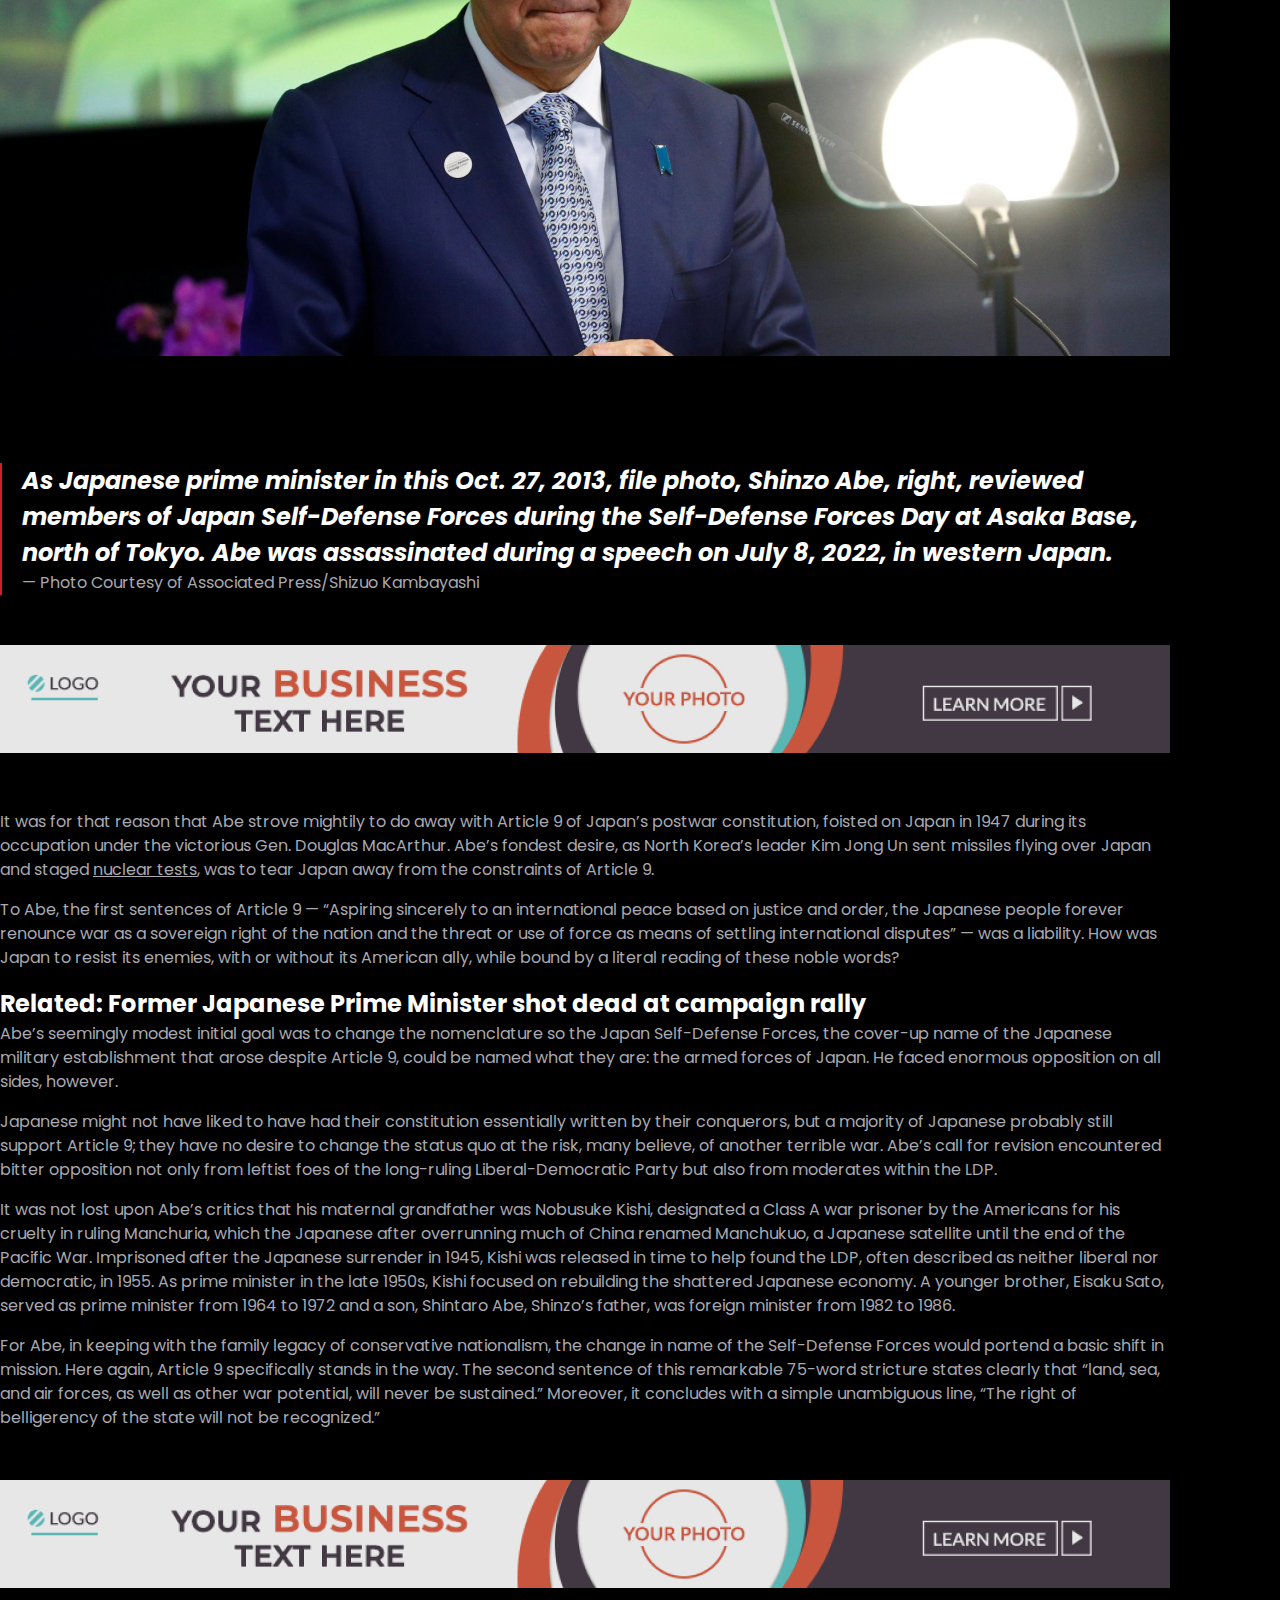
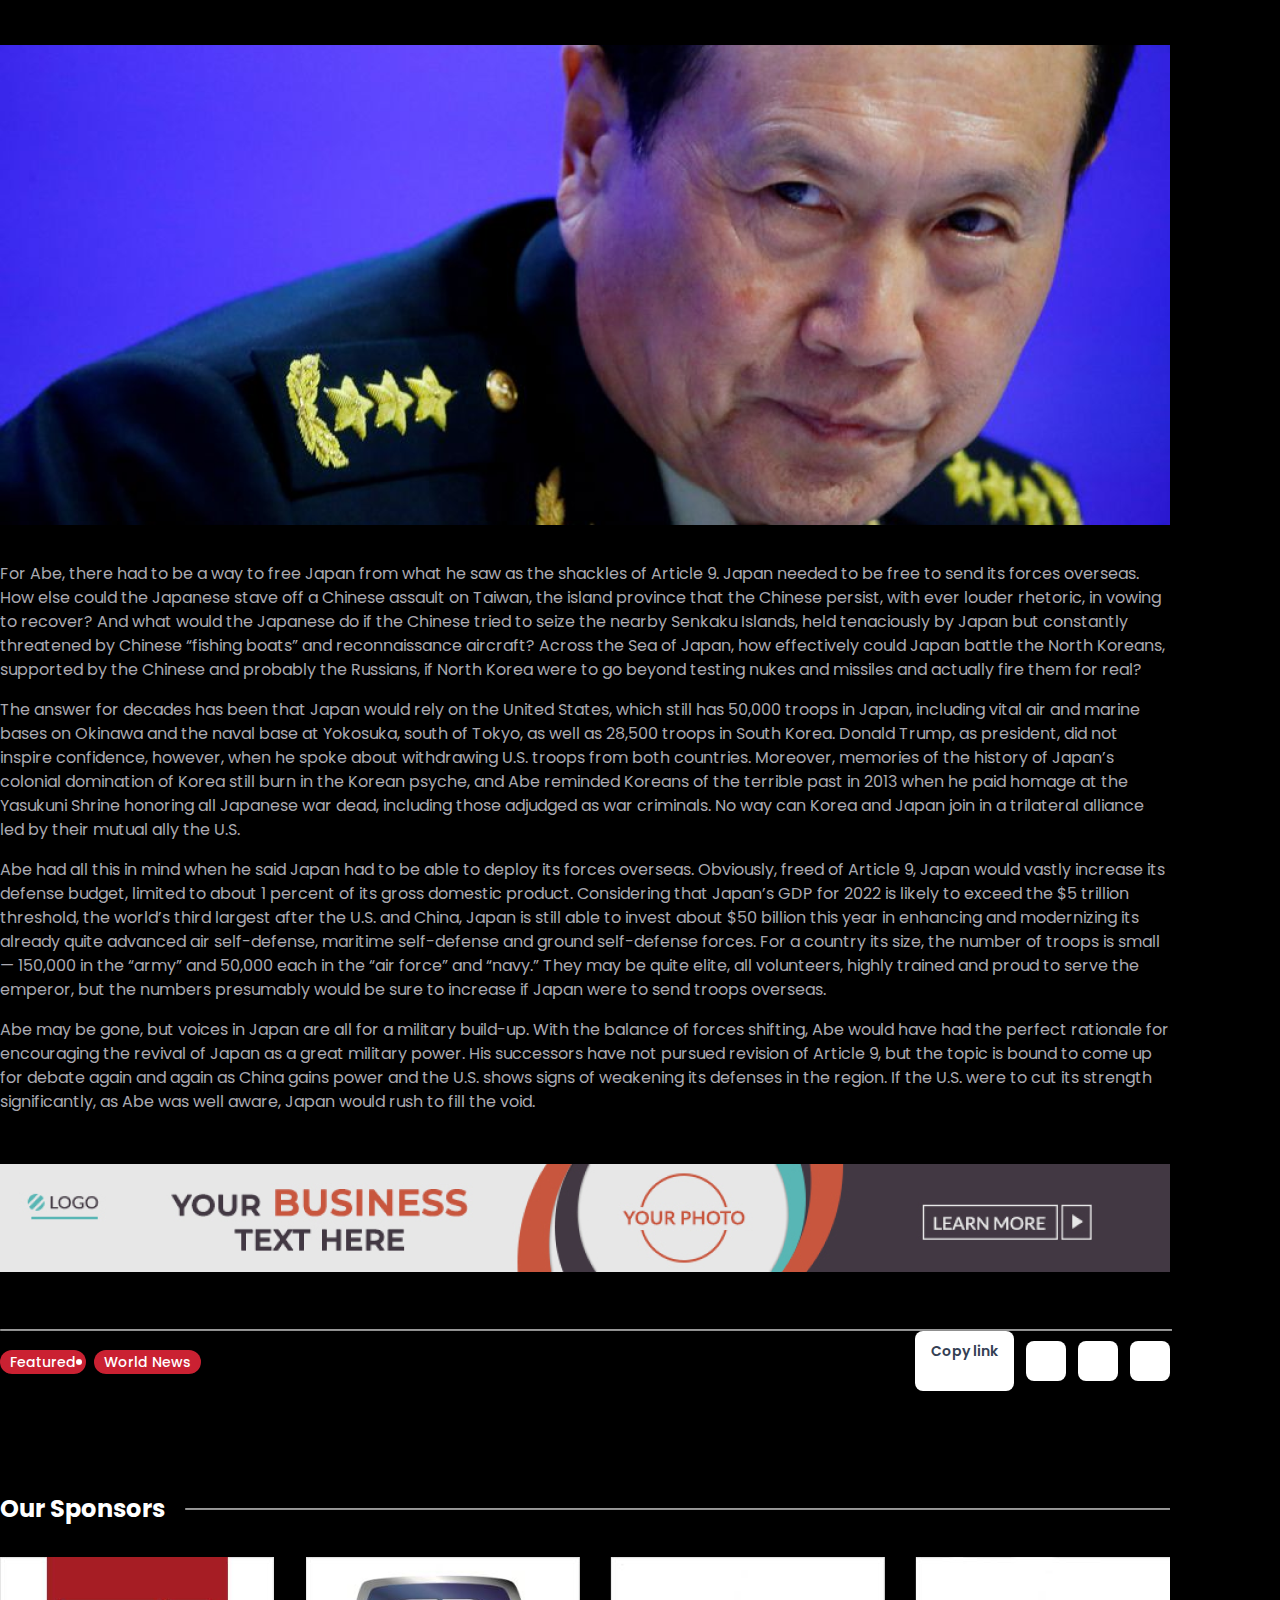
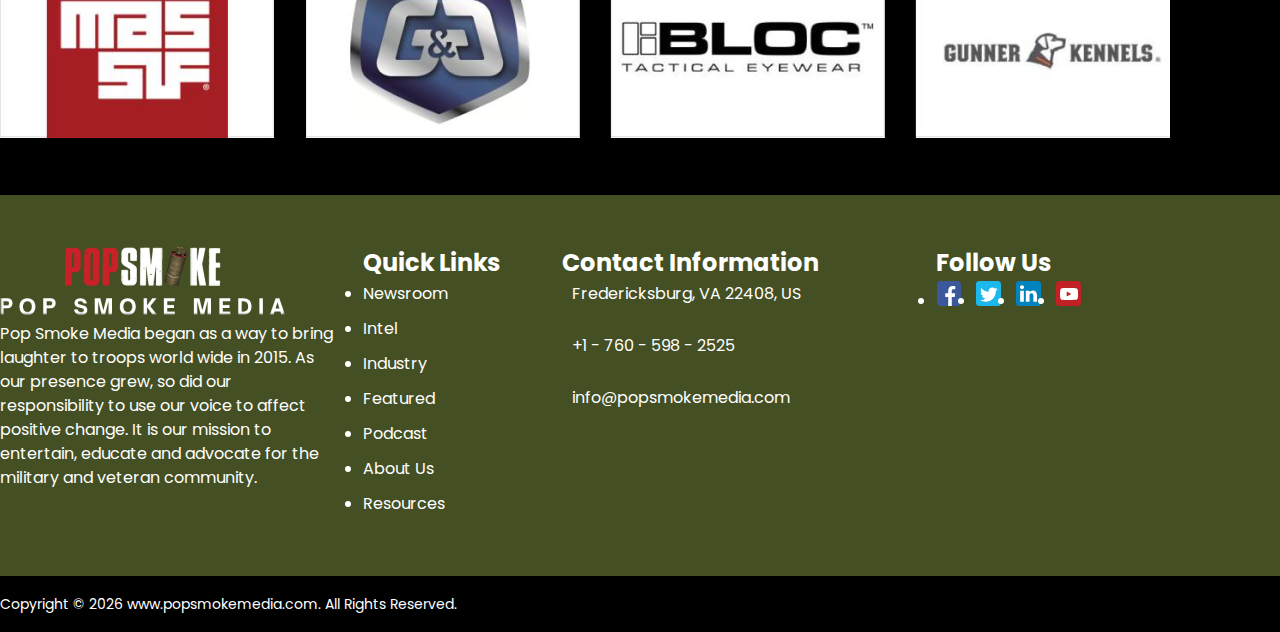
<file: intel-desc.html>
<!doctype html>
<html lang="en">

<head>
    <meta charset="utf-8">
    <meta name="viewport" content="width=device-width, initial-scale=1">
    <link href="https://cdn.jsdelivr.net/npm/bootstrap@5.2.2/dist/css/bootstrap.min.css" rel="stylesheet"
        integrity="sha384-Zenh87qX5JnK2Jl0vWa8Ck2rdkQ2Bzep5IDxbcnCeuOxjzrPF/et3URy9Bv1WTRi" crossorigin="anonymous">

    <!-- Poppins Google fonts Link -->
    <link rel="preconnect" href="https://fonts.googleapis.com">
    <link rel="preconnect" href="https://fonts.gstatic.com" crossorigin>
    <link href="https://fonts.googleapis.com/css2?family=Poppins:wght@300;400;500;600;700;800;900&display=swap"
        rel="stylesheet">

    <!-- fontaweoms link -->
    <link rel="stylesheet" href="https://site-assets.fontawesome.com/releases/v6.2.1/css/all.css">

    <!-- Link Swiper's CSS -->
    <link rel="stylesheet" href="https://cdn.jsdelivr.net/npm/swiper/swiper-bundle.min.css" />

    <!-- CSS Link -->
    <link rel="stylesheet" href="./css/style.css">

    <title>Home | PopSmokeMedia</title>
</head>

<body>
    <section class="top-nav-wrapper">
        <div class="top-nav container">
            <div class="top-left">
                <img src="./images/sas.png" alt="">
                <p>Pop Smoke is Pop Culture</p>
            </div>
            <div class="top-right">
                <p class="day today"></p>
                <ul class="top-socials list-unstyled">
                    <li><a href="https://www.facebook.com/" target="_blank"><i class="fa-brands fa-facebook-f"></i></a>
                    </li>
                    <li><a href="https://twitter.com/" target="_blank"><i class="fa-brands fa-twitter"></i></a></li>
                    <li><a href="https://www.linkedin.com/" target="_blank"><i class="fa-brands fa-linkedin-in"></i></a>
                    </li>
                    <li><a href="https://www.youtube.com/" target="_blank"><i class="fa-brands fa-youtube"></i></a></li>
                </ul>
            </div>
        </div>
    </section>
    <header class="header">
        <div class="navigation container">
            <div class="item-left">
                <a href="./index.html">
                    <img src="./images/popsmoke-logo-w.png" class="logo" alt="">
                </a>
            </div>
            <div class="item-right">
                <ul class="menu list-unstyled">
                    <li class="menu-list"><a href="./index.html">Newsroom</a></li>
                    <li class="menu-list"><a href="./intel.html">Intel</a></li>
                    <li class="menu-list"><a href="javascript:void(0)">Industry</a></li>
                    <li class="menu-list"><a href="javascript:void(0)">Featured</a></li>
                    <li class="menu-list"><a href="javascript:void(0)">Podcast</a></li>
                    <li class="menu-list"><a href="./contact.html">Contact Us</a></li>
                </ul>
                <div class="hamburger">
                    <span></span>
                    <span></span>
                    <span></span>
                </div>
                <i class="fa-light fa-magnifying-glass search-toggler"></i>
                <form action="" method="get" class="search-form">
                    <div class="search-input">
                        <input type="search" name="" id="" class="form-control theme-form search-area">
                        <button type="submit" class="search-button m-0"><i
                                class="fa-regular fa-magnifying-glass"></i></button>
                    </div>
                </form>
            </div>
        </div>
    </header>
    <main>
        <!-- <div class="side-advrt">
            <img src="./images/advt-long-height.png" alt="">
        </div> -->
        <section class="trending-news">
            <div class="trend-news-wrapper container">
                <div class="trend-news">
                    <div class="tag">
                        Trending News
                    </div>
                    <ul class="news list-unstyled">
                        <li>D.C. Officers Tagged ‘Threat to Safety’ Remain on the Force</li>
                    </ul>
                </div>
                <div class="trend-advrt">
                    <a href="#" target="_blank">
                        <img src="./images/trend-ad.png" class="img-fluid" alt="">
                    </a>
                </div>
            </div>
        </section>
        <section class="intel-intro">
            <div class="container spacer-y">
                <div class="row justify-content-center text-center">
                    <div class="col-lg-12 mb-3">
                        <p class="heading-md fw-600">
                            Even without Shinzo Abe, Japan may build up its military
                        </p>
                    </div>
                    <div class="col-lg-10">
                        <p class="muted-text mb-3">
                            As Japanese prime minister in this Oct. 27, 2013, file photo, Shinzo Abe, right, reviewed
                            members of Japan Self-Defense Forces during the Self-Defense Forces Day at Asaka Base, north
                            of Tokyo. Abe was assassinated during a speech on July 8, 2022, in western Japan.
                        </p>
                        <p class="para-1 muted-text topic-detail-wrapper"><span class="topic-autor-name">By News</span><span class="topic-upload-date">Jul 12, 2022</span></p>
                    </div>
                </div>
                <img src="./images/intel-desc.png" class="w-100 mt-30" alt="">
            </div>
        </section>
        <section class="ad-long">
            <div class="container">
                <div class="advrt-wide">
                    <a href="#" target="_blank"><img src="./images/ad-big-width.png" class="w-100" alt=""></a>
                </div>
            </div>
        </section>
        <section class="intel-text">
            <div class="container spacer-y">
                <h3 class="mb-3">The Hill | Donald Kirk | July 11, 2022</h3>
                <p>
                    The assassination of Japan’s longest-serving prime minister, Shinzo Abe, deprived the Asia-Pacific region of a statesman whose greatest legacy is that of a staunch foe of China and North Korea. Americans may remember him as pro-American, an advocate of the U.S.-Japan alliance, but above all he was pro-Japanese.
                </p>
                <p>
                    Among Abe’s greatest concerns, and that of his successors as prime minister, is that Americans would tire of their commitment to defend Japan and South Korea, leaving both of these crucial U.S. allies to the mercies of North Korean nuclear-tipped missiles backed up by China, the nation that saved the North from destruction in the Korean War. Abe, as prime minister in 2006-2007 and then from 2012 to 2000, was not going to let that happen.
                </p>
                <img src="./images/intel-desc-2.png" class="w-100 mt-30" alt="">
            </div>
        </section>
        <section class="credit">
            <div class="container spacer-y pt-0">
                <div class="credit-wrapper">
                    <h3 class="credit-text">As Japanese prime minister in this Oct. 27, 2013, file photo, Shinzo Abe, right, reviewed members of Japan Self-Defense Forces during the Self-Defense Forces Day at Asaka Base, north of Tokyo. Abe was assassinated during a speech on July 8, 2022, in western Japan.</h3>
                    <p class="credit-author mt-3">— Photo Courtesy of Associated Press/Shizuo Kambayashi</p>
                </div>
            </div>
        </section>
        <section class="ad-long">
            <div class="container">
                <div class="advrt-wide">
                    <a href="#" target="_blank"><img src="./images/ad-big-width.png" class="w-100" alt=""></a>
                </div>
            </div>
        </section>
        <section class="intel-text">
            <div class="container spacer-y">
                <p>
                    It was for that reason that Abe strove mightily to do away with Article 9 of Japan’s postwar constitution, foisted on Japan in 1947 during its occupation under the victorious Gen. Douglas MacArthur. Abe’s fondest desire, as North Korea’s leader Kim Jong Un sent missiles flying over Japan and staged <a href="javascript:void(0)">nuclear tests</a>, was to tear Japan away from the constraints of Article 9.
                </p>
                <p>
                    To Abe, the first sentences of Article 9 — “Aspiring sincerely to an international peace based on justice and order, the Japanese people forever renounce war as a sovereign right of the nation and the threat or use of force as means of settling international disputes” — was a liability. How was Japan to resist its enemies, with or without its American ally, while bound by a literal reading of these noble words?
                </p>
                <h3 class="mb-3">Related: Former Japanese Prime Minister shot dead at campaign rally</h3>
                <p>Abe’s seemingly modest initial goal was to change the nomenclature so the Japan Self-Defense Forces, the cover-up name of the Japanese military establishment that arose despite Article 9, could be named what they are: the armed forces of Japan. He faced enormous opposition on all sides, however.</p>
                <p>
                    Japanese might not have liked to have had their constitution essentially written by their conquerors, but a majority of Japanese probably still support Article 9; they have no desire to change the status quo at the risk, many believe, of another terrible war. Abe’s call for revision encountered bitter opposition not only from leftist foes of the long-ruling Liberal-Democratic Party but also from moderates within the LDP.
                </p>
                <p>
                    It was not lost upon Abe’s critics that his maternal grandfather was Nobusuke Kishi, designated a Class A war prisoner by the Americans for his cruelty in ruling Manchuria, which the Japanese after overrunning much of China renamed Manchukuo, a Japanese satellite until the end of the Pacific War. Imprisoned after the Japanese surrender in 1945, Kishi was released in time to help found the LDP, often described as neither liberal nor democratic, in 1955. As prime minister in the late 1950s, Kishi focused on rebuilding the shattered Japanese economy. A younger brother, Eisaku Sato, served as prime minister from 1964 to 1972 and a son, Shintaro Abe, Shinzo’s father, was foreign minister from 1982 to 1986.
                </p>
                <p>
                    For Abe, in keeping with the family legacy of conservative nationalism, the change in name of the Self-Defense Forces would portend a basic shift in mission. Here again, Article 9 specifically stands in the way. The second sentence of this remarkable 75-word stricture states clearly that “land, sea, and air forces, as well as other war potential, will never be sustained.” Moreover, it concludes with a simple unambiguous line, “The right of belligerency of the state will not be recognized.”
                </p>
            </div>
        </section>
        <section class="ad-long">
            <div class="container">
                <div class="advrt-wide">
                    <a href="#" target="_blank"><img src="./images/ad-big-width.png" class="w-100" alt=""></a>
                </div>
            </div>
        </section>
        <section class="intel-text">
            <div class="container spacer-y">
                <img src="./images/intel-desc-3.png" class="w-100" alt="">
                <p class="mt-30">
                    For Abe, there had to be a way to free Japan from what he saw as the shackles of Article 9. Japan needed to be free to send its forces overseas. How else could the Japanese stave off a Chinese assault on Taiwan, the island province that the Chinese persist, with ever louder rhetoric, in vowing to recover? And what would the Japanese do if the Chinese tried to seize the nearby Senkaku Islands, held tenaciously by Japan but constantly threatened by Chinese “fishing boats” and reconnaissance aircraft? Across the Sea of Japan, how effectively could Japan battle the North Koreans, supported by the Chinese and probably the Russians, if North Korea were to go beyond testing nukes and missiles and actually fire them for real?
                </p>
                <p>
                    The answer for decades has been that Japan would rely on the United States, which still has 50,000 troops in Japan, including vital air and marine bases on Okinawa and the naval base at Yokosuka, south of Tokyo, as well as 28,500 troops in South Korea. Donald Trump, as president, did not inspire confidence, however, when he spoke about withdrawing U.S. troops from both countries. Moreover, memories of the history of Japan’s colonial domination of Korea still burn in the Korean psyche, and Abe reminded Koreans of the terrible past in 2013 when he paid homage at the Yasukuni Shrine honoring all Japanese war dead, including those adjudged as war criminals. No way can Korea and Japan join in a trilateral alliance led by their mutual ally the U.S.
                </p>
                <p>
                    Abe had all this in mind when he said Japan had to be able to deploy its forces overseas. Obviously, freed of Article 9, Japan would vastly increase its defense budget, limited to about 1 percent of its gross domestic product. Considering that Japan’s GDP for 2022 is likely to exceed the $5 trillion threshold, the world’s third largest after the U.S. and China, Japan is still able to invest about $50 billion this year in enhancing and modernizing its already quite advanced air self-defense, maritime self-defense and ground self-defense forces. For a country its size, the number of troops is small — 150,000 in the “army” and 50,000 each in the “air force” and “navy.” They may be quite elite, all volunteers, highly trained and proud to serve the emperor, but the numbers presumably would be sure to increase if Japan were to send troops overseas.
                </p>
                <p>
                    Abe may be gone, but voices in Japan are all for a military build-up. With the balance of forces shifting, Abe would have had the perfect rationale for encouraging the revival of Japan as a great military power. His successors have not pursued revision of Article 9, but the topic is bound to come up for debate again and again as China gains power and the U.S. shows signs of weakening its defenses in the region. If the U.S. were to cut its strength significantly, as Abe was well aware, Japan would rush to fill the void.
                </p>
            </div>
        </section>
        <section class="ad-long">
            <div class="container">
                <div class="advrt-wide">
                    <a href="#" target="_blank"><img src="./images/ad-big-width.png" class="w-100" alt=""></a>
                </div>
            </div>
        </section>
        <section class="intel-desc-bottom">
            <div class="container spacer-y pb-0">
                <hr>
                <div class="badge-share">
                    <div class="wrapper-bagde">
                        <ul class="bagde list-unstyled">
                            <li><a href="javascript:void(0)">Featured</a></li>
                            <li><a href="javascript:void(0)">World News</a></li>
                        </ul>
                    </div>
                    <div class="wrapper-copy">
                        <a href="javascript:void(0)" class="copy-link"><i class="fa-regular fa-clone"></i> Copy link</a>
                        <ul class="about-socials list-unstyled">
                            <li><a href="javascript:void(0)"><i class="fa-brands fa-twitter"></i></a></li>
                            <li><a href="javascript:void(0)"><i class="fa-brands fa-facebook"></i></a></li>
                            <li><a href="javascript:void(0)"><i class="fa-brands fa-linkedin"></i></a></li>
                        </ul>
                    </div>
                </div>
            </div>
        </section>
        <section class="sponsor">
            <div class="container spacer-y">
                <div class="section-header">
                    <h3>Our Sponsors</h3>
                    <hr>
                </div>
                <div class="swiper sponser-slider mt-30">
                    <div class="swiper-wrapper">
                        <div class="swiper-slide">
                            <img src="./images/sponser-1.png" class="w-100" alt="">
                        </div>
                        <div class="swiper-slide">
                            <img src="./images/sponser-2.png" class="w-100" alt="">
                        </div>
                        <div class="swiper-slide">
                            <img src="./images/sponser-3.png" class="w-100" alt="">
                        </div>
                        <div class="swiper-slide">
                            <img src="./images/sponser-4.png" class="w-100" alt="">
                        </div>
                    </div>
                </div>
            </div>
        </section>
    </main>
    <footer class="footer secondary-bg">
        <div class="container spacer-y">
            <div class="footer-row">
                <div class="footer-col">
                    <a href="./index.html">
                        <img src="./images/popsmoke-logo-w.png" class="img-fluid" alt="">
                    </a>
                    <p class="mt-3">
                        Pop Smoke Media began as a way to bring laughter to troops world wide in 2015. As our presence
                        grew, so did our responsibility to use our voice to affect positive change. It is our mission to
                        entertain, educate and advocate for the military and veteran community.
                    </p>
                </div>
                <div class="footer-col">
                    <h3>Quick Links</h3>
                    <ul class="footer-list mt-3">
                        <li><a href="./index.html">Newsroom</a></li>
                        <li><a href="./intel.html">Intel</a></li>
                        <li><a href="javascript:void(0)">Industry</a></li>
                        <li><a href="javascript:void(0)">Featured</a></li>
                        <li><a href="javascript:void(0)">Podcast</a></li>
                        <li><a href="./about.html">About Us</a></li>
                        <li><a href="./resources.html">Resources</a></li>
                    </ul>
                </div>
                <div class="footer-col">
                    <h3>Contact Information</h3>
                    <div class="footer-contact mt-3">
                        <a href="#" target="_blank">
                            <div class="footer-cont-image">
                                <i class="fa-light fa-location-dot"></i>
                            </div>
                            <div class="footer-cont-text">
                                Fredericksburg, VA 22408, US
                            </div>
                        </a>
                    </div>
                    <div class="footer-contact">
                        <a href="tel:+17605982525" target="_blank">
                            <div class="footer-cont-image">
                                <i class="fa-light fa-phone"></i>
                            </div>
                            <div class="footer-cont-text">
                                +1 - 760 - 598 - 2525
                            </div>
                        </a>
                    </div>
                    <div class="footer-contact">
                        <a href="mailto:info@popsmokemedia.com" target="_blank">
                            <div class="footer-cont-image">
                                <i class="fa-light fa-envelope"></i>
                            </div>
                            <div class="footer-cont-text">
                                info@popsmokemedia.com
                            </div>
                        </a>
                    </div>
                </div>
                <div class="footer-col">
                    <h3>Follow Us</h3>
                    <ul class="footer-socials list-unstyled mt-3">
                        <li><a href="https://www.facebook.com/" target="_blank">
                                <img src="./images/facebook-color.svg" alt="">
                            </a></li>
                        <li><a href="https://twitter.com/" target="_blank">
                                <img src="./images/twitter-color.svg" alt="">
                            </a></li>
                        <li><a href="https://www.linkedin.com/" target="_blank">
                                <img src="./images/linkedin-color.svg" alt="">
                            </a></li>
                        <li><a href="https://www.youtube.com/" target="_blank">
                                <img src="./images/youtube-color.svg" alt="">
                            </a></li>
                    </ul>
                </div>
            </div>
        </div>
    </footer>
    <div class="copyright">
        <div class="container">
            <p class="para-3 text-center">Copyright © <span class="year"></span> <a
                    href="./index.html">www.popsmokemedia.com</a>. All Rights Reserved.</p>
        </div>
    </div>

    <script src="https://cdn.jsdelivr.net/npm/bootstrap@5.2.2/dist/js/bootstrap.bundle.min.js"
        integrity="sha384-OERcA2EqjJCMA+/3y+gxIOqMEjwtxJY7qPCqsdltbNJuaOe923+mo//f6V8Qbsw3"
        crossorigin="anonymous"></script>

    <!-- jQuery CDN -->
    <script src="https://code.jquery.com/jquery-3.6.1.min.js"
        integrity="sha256-o88AwQnZB+VDvE9tvIXrMQaPlFFSUTR+nldQm1LuPXQ=" crossorigin="anonymous"></script>

    <!-- infinite slide JS -->
    <script src="./js/infiniteslidev2.min.js"></script>

    <!-- Swiper JS -->
    <script src="https://cdn.jsdelivr.net/npm/swiper/swiper-bundle.min.js"></script>

    <!-- Script link -->
    <script src="./js/script.js"></script>

</body>

</html>
</file>
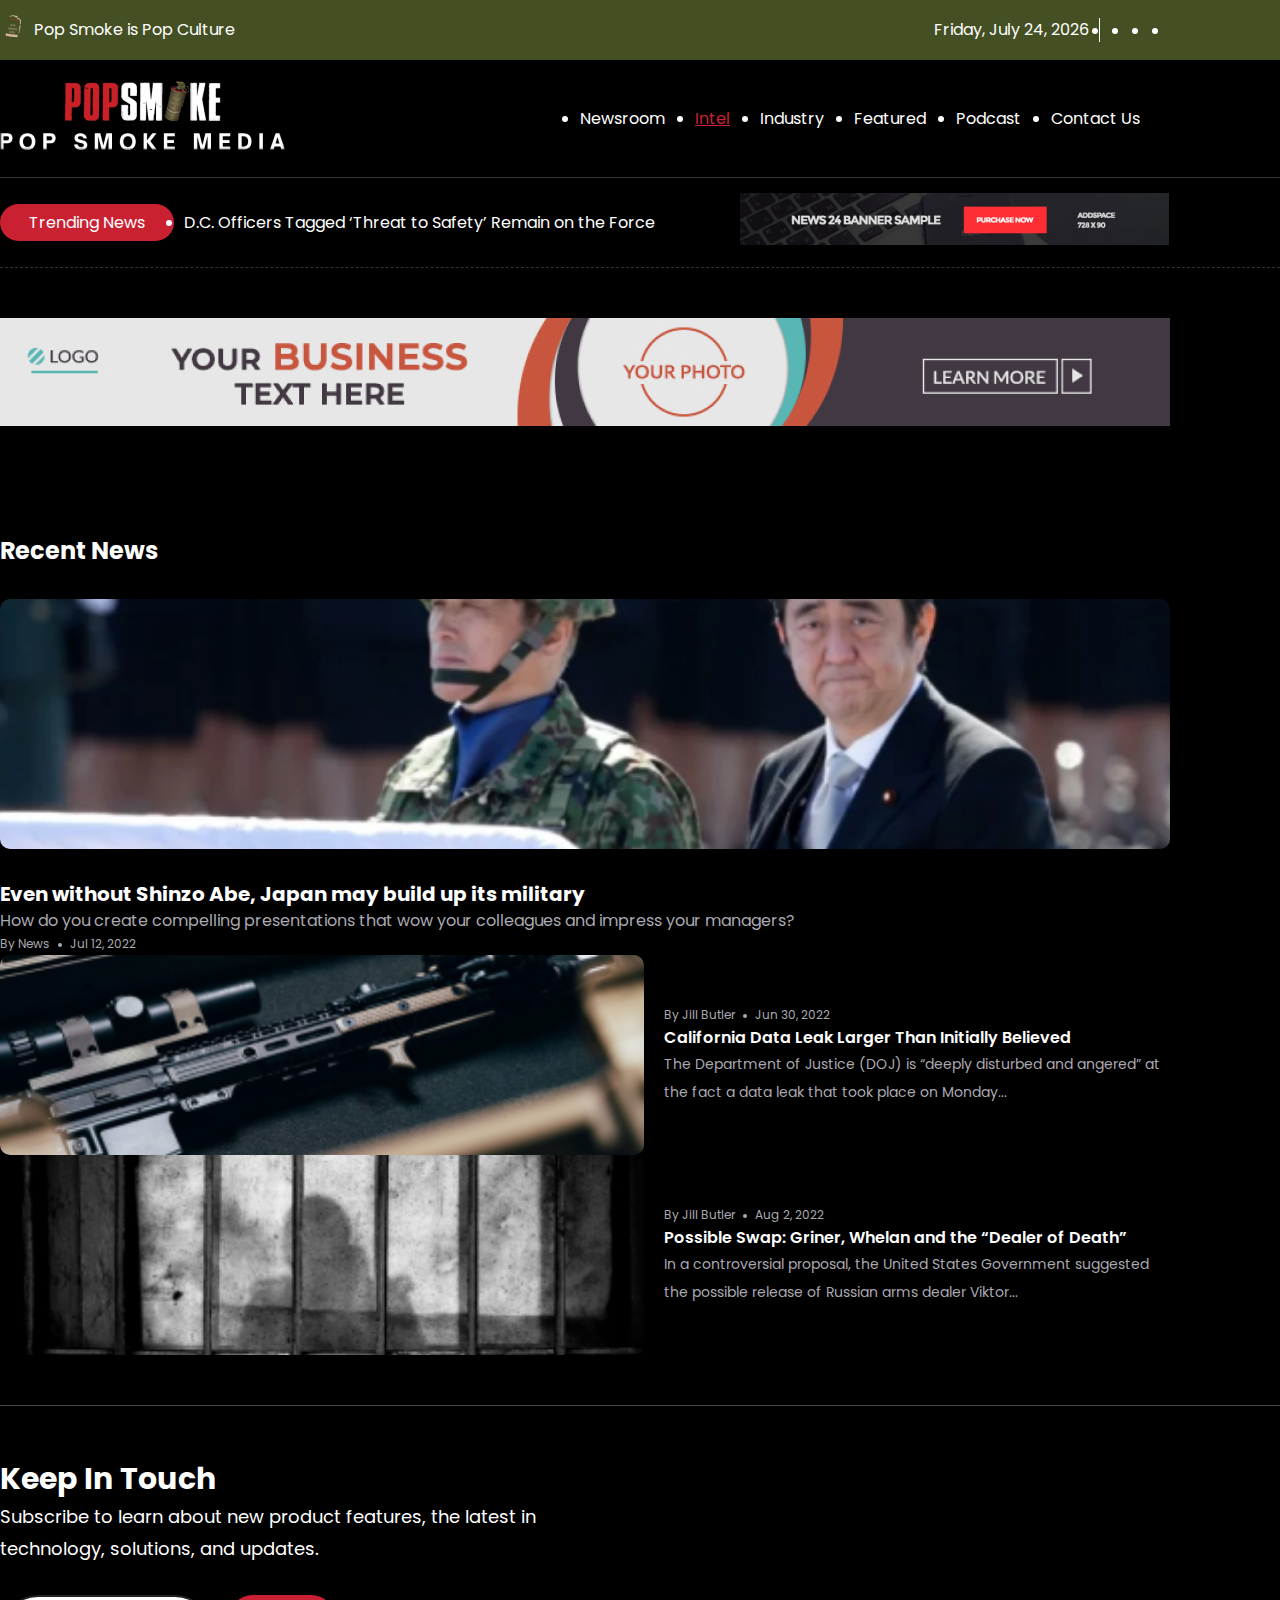
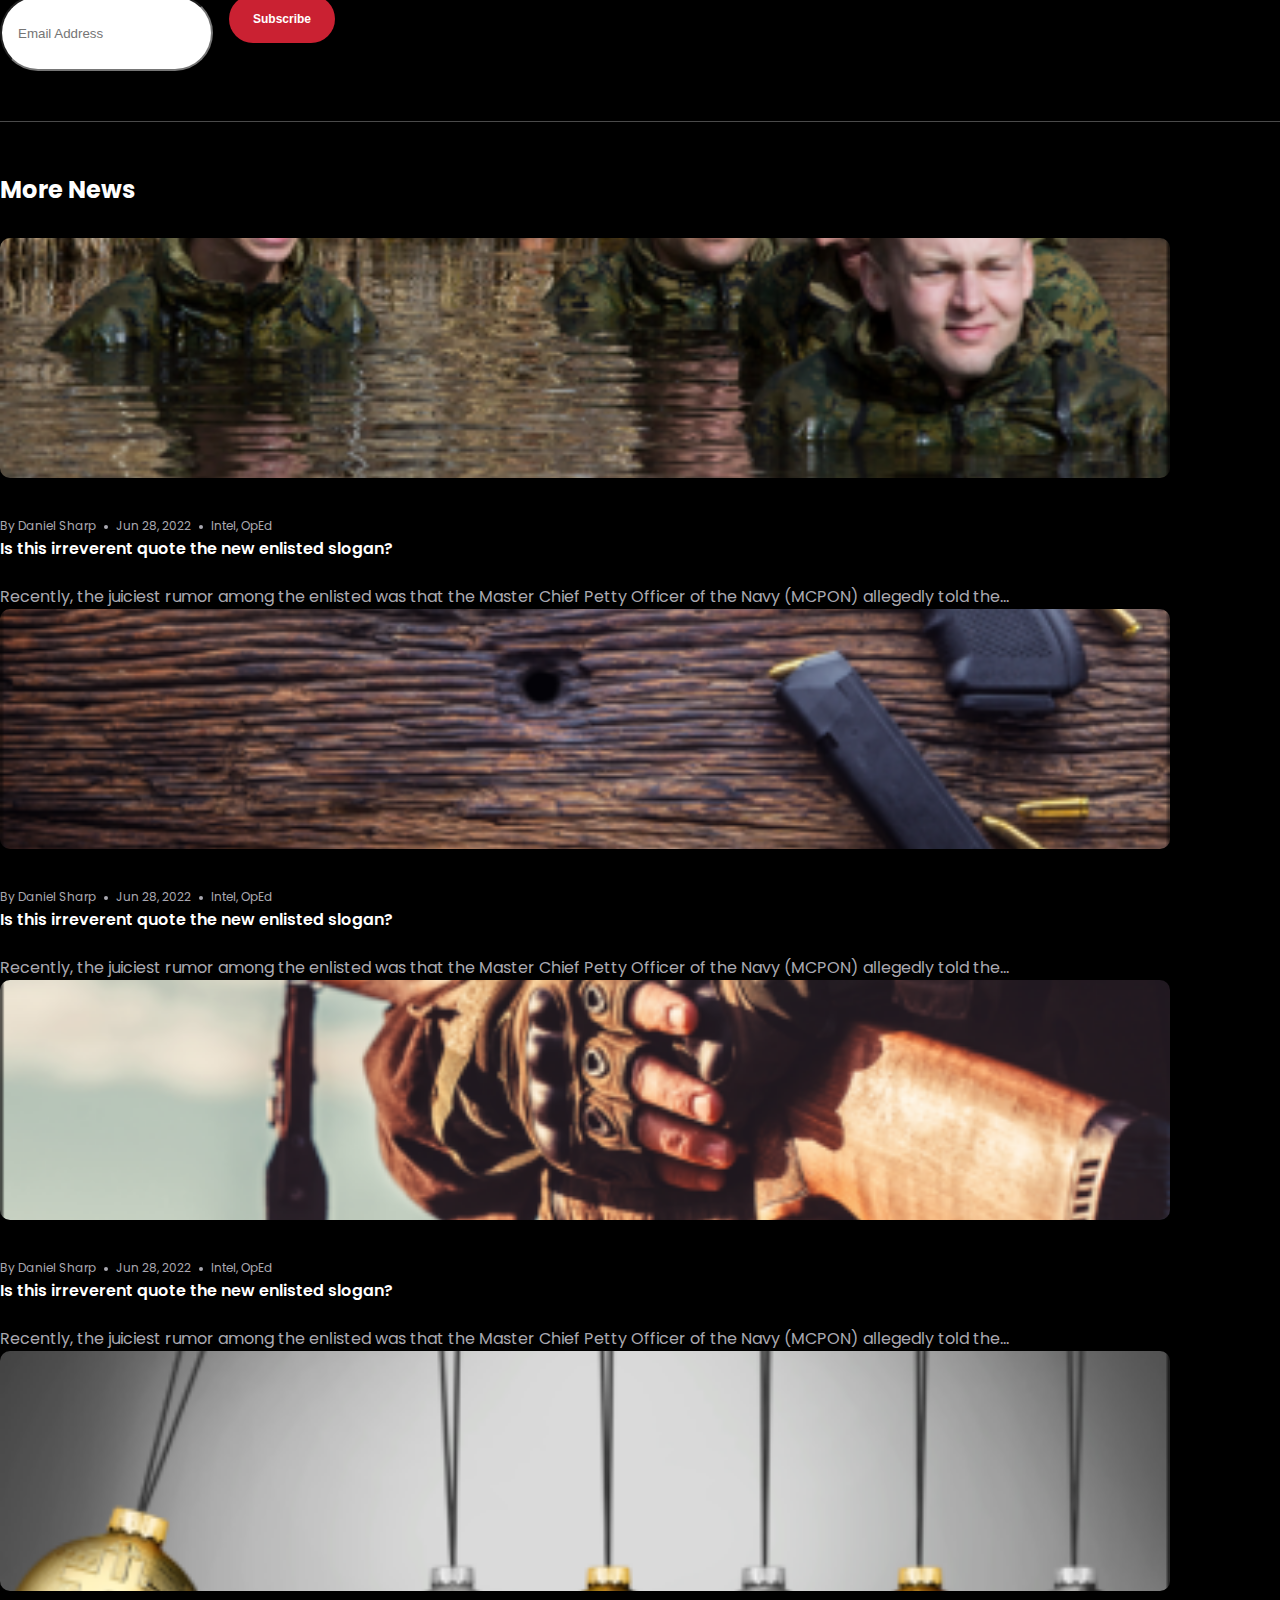
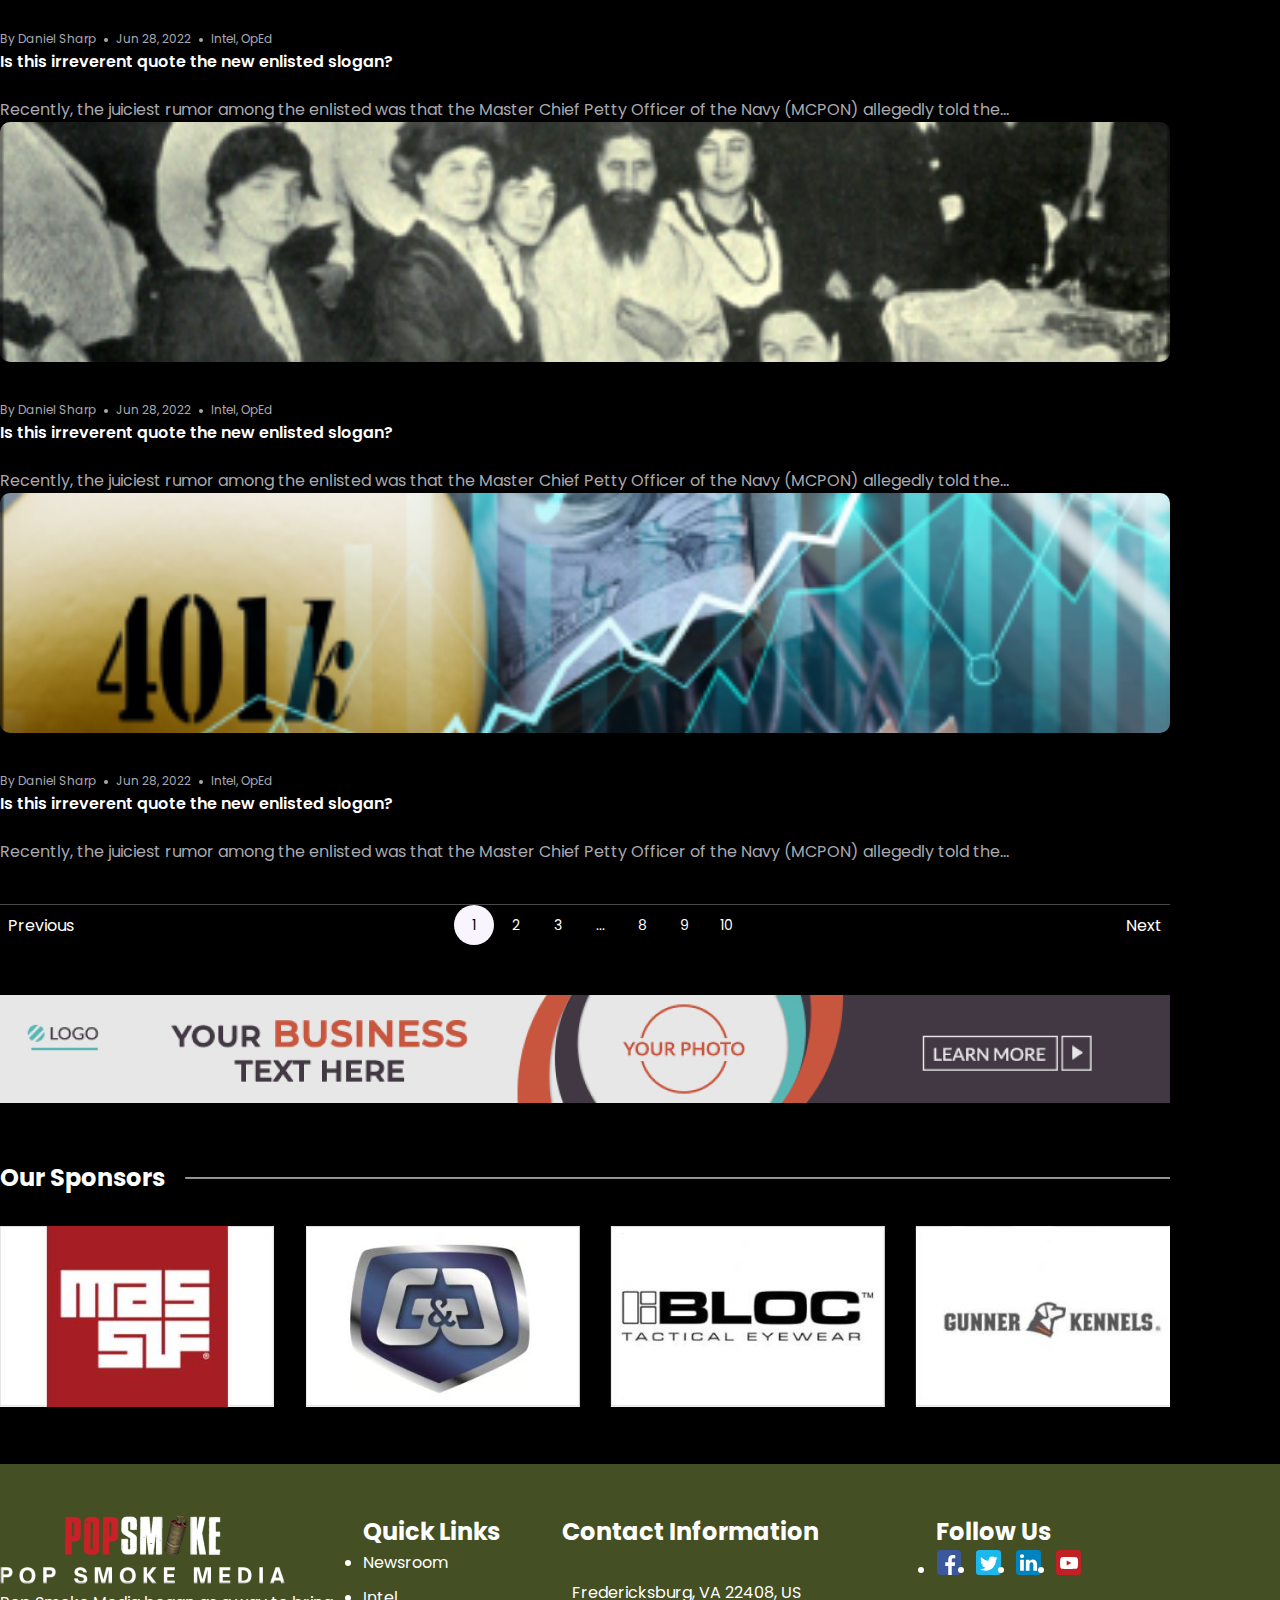
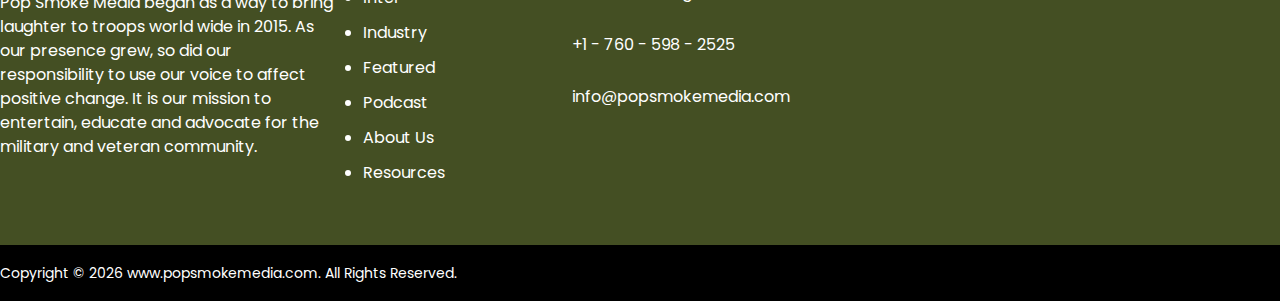
<file: intel.html>
<!doctype html>
<html lang="en">

<head>
    <meta charset="utf-8">
    <meta name="viewport" content="width=device-width, initial-scale=1">
    <link href="https://cdn.jsdelivr.net/npm/bootstrap@5.2.2/dist/css/bootstrap.min.css" rel="stylesheet"
        integrity="sha384-Zenh87qX5JnK2Jl0vWa8Ck2rdkQ2Bzep5IDxbcnCeuOxjzrPF/et3URy9Bv1WTRi" crossorigin="anonymous">

    <!-- Poppins Google fonts Link -->
    <link rel="preconnect" href="https://fonts.googleapis.com">
    <link rel="preconnect" href="https://fonts.gstatic.com" crossorigin>
    <link href="https://fonts.googleapis.com/css2?family=Poppins:wght@300;400;500;600;700;800;900&display=swap"
        rel="stylesheet">

    <!-- fontaweoms link -->
    <link rel="stylesheet" href="https://site-assets.fontawesome.com/releases/v6.2.1/css/all.css">

    <!-- Link Swiper's CSS -->
    <link rel="stylesheet" href="https://cdn.jsdelivr.net/npm/swiper/swiper-bundle.min.css" />

    <!-- CSS Link -->
    <link rel="stylesheet" href="./css/style.css">

    <title>Intel | PopSmokeMedia</title>
</head>

<body>
    <section class="top-nav-wrapper">
        <div class="top-nav container">
            <div class="top-left">
                <img src="./images/sas.png" alt="">
                <p>Pop Smoke is Pop Culture</p>
            </div>
            <div class="top-right">
                <p class="day today"></p>
                <ul class="top-socials list-unstyled">
                    <li><a href="https://www.facebook.com/" target="_blank"><i class="fa-brands fa-facebook-f"></i></a>
                    </li>
                    <li><a href="https://twitter.com/" target="_blank"><i class="fa-brands fa-twitter"></i></a></li>
                    <li><a href="https://www.linkedin.com/" target="_blank"><i class="fa-brands fa-linkedin-in"></i></a>
                    </li>
                    <li><a href="https://www.youtube.com/" target="_blank"><i class="fa-brands fa-youtube"></i></a></li>
                </ul>
            </div>
        </div>
    </section>
    <header class="header">
        <div class="navigation container">
            <div class="item-left">
                <a href="./index.html">
                    <img src="./images/popsmoke-logo-w.png" class="logo" alt="">
                </a>
            </div>
            <div class="item-right">
                <ul class="menu list-unstyled">
                    <li class="menu-list"><a href="./index.html">Newsroom</a></li>
                    <li class="menu-list"><a href="./intel.html">Intel</a></li>
                    <li class="menu-list"><a href="javascript:void(0)">Industry</a></li>
                    <li class="menu-list"><a href="javascript:void(0)">Featured</a></li>
                    <li class="menu-list"><a href="javascript:void(0)">Podcast</a></li>
                    <li class="menu-list"><a href="./contact.html">Contact Us</a></li>
                </ul>
                <div class="hamburger">
                    <span></span>
                    <span></span>
                    <span></span>
                </div>
                <i class="fa-light fa-magnifying-glass search-toggler"></i>
                <form action="" method="get" class="search-form">
                    <div class="search-input">
                        <input type="search" name="" id="" class="form-control theme-form search-area">
                        <button type="submit" class="search-button m-0"><i class="fa-regular fa-magnifying-glass"></i></button>
                    </div>
                </form>
            </div>
        </div>
    </header>
    <main>
        <!-- <div class="side-advrt">
            <img src="./images/advt-long-height.png" alt="">
        </div> -->
        <section class="trending-news">
            <div class="trend-news-wrapper container">
                <div class="trend-news">
                    <div class="tag">
                        Trending News
                    </div>
                    <ul class="news list-unstyled">
                        <li>D.C. Officers Tagged ‘Threat to Safety’ Remain on the Force</li>
                    </ul>
                </div>
                <div class="trend-advrt">
                    <a href="#" target="_blank">
                        <img src="./images/trend-ad.png" class="img-fluid" alt="">
                    </a>
                </div>
            </div>
        </section>
        <section class="ad-long">
            <div class="container spacer-y pb-0">
                <div class="advrt-wide">
                    <a href="#" target="_blank"><img src="./images/ad-big-width.png" class="w-100" alt=""></a>
                </div>
            </div>
        </section>
        <section class="recent-news">
            <div class="container spacer-y">
                <h3>Recent News</h3>
                <div class="row g-3 recent-news-wrapper mt-30">
                    <div class="col-lg-6">
                        <div class="recent-news-post">
                            <div class="recent-news-image">
                                <img src="./images/recent-news-1.png" alt="">
                            </div>
                            <div class="news-content-wrapper mt-30">
                                <a href="./intel-desc.html">
                                    <div class="recent-news-content">
                                        <h4>Even without Shinzo Abe, Japan may build up its military</h4>
                                        <p class="muted-text mt-2">How do you create compelling presentations that wow your colleagues and impress your managers?</p>
                                        <p class="para-4 muted-text topic-detail-wrapper mt-3"><span
                                                class="topic-autor-name">By News</span><span
                                                class="topic-upload-date">Jul 12, 2022</span></p>
                                    </div>
                                    <div class="news-arrow-icon">
                                        <i class="fa-regular fa-arrow-up-right"></i>
                                    </div>
                                </a>
                            </div>
                        </div>
                    </div>
                    <div class="col-lg-6">
                        <div class="row g-4">
                            <div class="col-12">
                                <div class="recent-news-post">
                                    <div class="recent-news-image">
                                        <img src="./images/recent-news-2.png" alt="">
                                    </div>
                                    <div class="recent-news-content">
                                        <a href="./intel-desc.html">
                                            <p class="para-4 muted-text topic-detail-wrapper"><span
                                                    class="topic-autor-name">By Jill Butler</span><span
                                                    class="topic-upload-date">Jun 30, 2022</span></p>
                                            <p class="fw-600">California Data Leak Larger Than Initially Believed</p>
                                            <p class="muted-text para-3">The Department of Justice (DOJ) is “deeply
                                                disturbed and angered” at the fact a data leak that took place on
                                                Monday...</p>
                                        </a>
                                    </div>
                                </div>
                            </div>
                            <div class="col-12">
                                <div class="recent-news-post">
                                    <div class="recent-news-image">
                                        <img src="./images/recent-news-3.png" alt="">
                                    </div>
                                    <div class="recent-news-content">
                                        <a href="./intel-desc.html">
                                            <p class="para-4 muted-text topic-detail-wrapper"><span
                                                    class="topic-autor-name">By Jill Butler</span><span
                                                    class="topic-upload-date">Aug 2, 2022</span></p>
                                            <p class="fw-600">Possible Swap: Griner, Whelan and the “Dealer of Death”
                                            </p>
                                            <p class="muted-text para-3">In a controversial proposal, the United States
                                                Government suggested the possible release of Russian arms dealer
                                                Viktor...
                                            </p>
                                        </a>
                                    </div>
                                </div>
                            </div>
                        </div>
                    </div>
                </div>
            </div>
        </section>
        <section class="newsletter">
            <div class="container spacer-y">
                <div class="small-width m-auto text-center">
                    <h2>Keep In Touch</h2>
                    <p class="para-1 mt-2">
                        Subscribe to learn about new product features, the latest in technology, solutions, and updates.
                    </p>
                    <form action="" method="post" class="newsletter-form mt-30">
                        <input type="email" name="" id="" class="form-control newsletter-input"
                            placeholder="Email Address">
                        <button type="submit" class="theme-button">Subscribe</button>
                    </form>
                </div>
            </div>
        </section>
        <section class="more-news">
            <div class="container spacer-y">
                <h3>More News</h3>
                <div class="row gx-3 gy-4 mt-30 mb-40">
                    <div class="col-lg-4 col-sm-6">
                        <div class="recent-news-post">
                            <div class="more-news-image">
                                <img src="./images/more-news-1.png" alt="">
                            </div>
                            <div class="mt-30">
                                <a href="./intel-desc.html">
                                    <div class="recent-news-content">
                                        <p class="para-4 muted-text topic-detail-wrapper mt-3">
                                            <span class="topic-autor-name">By Daniel Sharp</span><span
                                                class="topic-upload-date">Jun 28, 2022</span><span
                                                class="topic-upload-cat">Intel, OpEd</span>
                                        </p>
                                        <div class="d-flex justify-content-between my-2">
                                            <p class="fw-600">Is this irreverent quote the new enlisted slogan?</p>
                                            <div class="news-arrow-icon">
                                                <i class="fa-regular fa-arrow-up-right"></i>
                                            </div>
                                        </div>
                                        <p class="muted-text">Recently, the juiciest rumor among the enlisted was that the Master Chief Petty Officer of the Navy (MCPON) allegedly told the...</p>
                                    </div>
                                </a>
                            </div>
                        </div>
                    </div>
                    <div class="col-lg-4 col-sm-6">
                        <div class="recent-news-post">
                            <div class="more-news-image">
                                <img src="./images/more-news-2.png" alt="">
                            </div>
                            <div class="mt-30">
                                <a href="./intel-desc.html">
                                    <div class="recent-news-content">
                                        <p class="para-4 muted-text topic-detail-wrapper mt-3">
                                            <span class="topic-autor-name">By Daniel Sharp</span><span
                                                class="topic-upload-date">Jun 28, 2022</span><span
                                                class="topic-upload-cat">Intel, OpEd</span>
                                        </p>
                                        <div class="d-flex justify-content-between my-2">
                                            <p class="fw-600">Is this irreverent quote the new enlisted slogan?</p>
                                            <div class="news-arrow-icon">
                                                <i class="fa-regular fa-arrow-up-right"></i>
                                            </div>
                                        </div>
                                        <p class="muted-text">Recently, the juiciest rumor among the enlisted was that the Master Chief Petty Officer of the Navy (MCPON) allegedly told the...</p>
                                    </div>
                                </a>
                            </div>
                        </div>
                    </div>
                    <div class="col-lg-4 col-sm-6">
                        <div class="recent-news-post">
                            <div class="more-news-image">
                                <img src="./images/more-news-3.png" alt="">
                            </div>
                            <div class="mt-30">
                                <a href="./intel-desc.html">
                                    <div class="recent-news-content">
                                        <p class="para-4 muted-text topic-detail-wrapper mt-3">
                                            <span class="topic-autor-name">By Daniel Sharp</span><span
                                                class="topic-upload-date">Jun 28, 2022</span><span
                                                class="topic-upload-cat">Intel, OpEd</span>
                                        </p>
                                        <div class="d-flex justify-content-between my-2">
                                            <p class="fw-600">Is this irreverent quote the new enlisted slogan?</p>
                                            <div class="news-arrow-icon">
                                                <i class="fa-regular fa-arrow-up-right"></i>
                                            </div>
                                        </div>
                                        <p class="muted-text">Recently, the juiciest rumor among the enlisted was that the Master Chief Petty Officer of the Navy (MCPON) allegedly told the...</p>
                                    </div>
                                </a>
                            </div>
                        </div>
                    </div>
                    <div class="col-lg-4 col-sm-6">
                        <div class="recent-news-post">
                            <div class="more-news-image">
                                <img src="./images/more-news-4.png" alt="">
                            </div>
                            <div class="mt-30">
                                <a href="./intel-desc.html">
                                    <div class="recent-news-content">
                                        <p class="para-4 muted-text topic-detail-wrapper mt-3">
                                            <span class="topic-autor-name">By Daniel Sharp</span><span
                                                class="topic-upload-date">Jun 28, 2022</span><span
                                                class="topic-upload-cat">Intel, OpEd</span>
                                        </p>
                                        <div class="d-flex justify-content-between my-2">
                                            <p class="fw-600">Is this irreverent quote the new enlisted slogan?</p>
                                            <div class="news-arrow-icon">
                                                <i class="fa-regular fa-arrow-up-right"></i>
                                            </div>
                                        </div>
                                        <p class="muted-text">Recently, the juiciest rumor among the enlisted was that the Master Chief Petty Officer of the Navy (MCPON) allegedly told the...</p>
                                    </div>
                                </a>
                            </div>
                        </div>
                    </div>
                    <div class="col-lg-4 col-sm-6">
                        <div class="recent-news-post">
                            <div class="more-news-image">
                                <img src="./images/more-news-5.png" alt="">
                            </div>
                            <div class="mt-30">
                                <a href="./intel-desc.html">
                                    <div class="recent-news-content">
                                        <p class="para-4 muted-text topic-detail-wrapper mt-3">
                                            <span class="topic-autor-name">By Daniel Sharp</span><span
                                                class="topic-upload-date">Jun 28, 2022</span><span
                                                class="topic-upload-cat">Intel, OpEd</span>
                                        </p>
                                        <div class="d-flex justify-content-between my-2">
                                            <p class="fw-600">Is this irreverent quote the new enlisted slogan?</p>
                                            <div class="news-arrow-icon">
                                                <i class="fa-regular fa-arrow-up-right"></i>
                                            </div>
                                        </div>
                                        <p class="muted-text">Recently, the juiciest rumor among the enlisted was that the Master Chief Petty Officer of the Navy (MCPON) allegedly told the...</p>
                                    </div>
                                </a>
                            </div>
                        </div>
                    </div>
                    <div class="col-lg-4 col-sm-6">
                        <div class="recent-news-post">
                            <div class="more-news-image">
                                <img src="./images/more-news-6.png" alt="">
                            </div>
                            <div class="mt-30">
                                <a href="./intel-desc.html">
                                    <div class="recent-news-content">
                                        <p class="para-4 muted-text topic-detail-wrapper mt-3">
                                            <span class="topic-autor-name">By Daniel Sharp</span><span
                                                class="topic-upload-date">Jun 28, 2022</span><span
                                                class="topic-upload-cat">Intel, OpEd</span>
                                        </p>
                                        <div class="d-flex justify-content-between my-2">
                                            <p class="fw-600">Is this irreverent quote the new enlisted slogan?</p>
                                            <div class="news-arrow-icon">
                                                <i class="fa-regular fa-arrow-up-right"></i>
                                            </div>
                                        </div>
                                        <p class="muted-text">Recently, the juiciest rumor among the enlisted was that the Master Chief Petty Officer of the Navy (MCPON) allegedly told the...</p>
                                    </div>
                                </a>
                            </div>
                        </div>
                    </div>
                </div>
                <div class="pagination-wrapper pt-5">
                    <div class="page-prev">
                        <a href="javascript:void(0)"><i class="fa-regular fa-arrow-left"></i>&nbsp; Previous</a>
                    </div>
                    <div class="page-number">
                        <ul class="number-list list-unstyled">
                            <li class="active">1</li>
                            <li>2</li>
                            <li>3</li>
                            <li>...</li>
                            <li>8</li>
                            <li>9</li>
                            <li>10</li>
                        </ul>
                    </div>
                    <div class="page-next">
                        <a href="javascript:void(0)">
                            Next &nbsp;<i class="fa-regular fa-arrow-right"></i>
                        </a>
                    </div>
                </div>
            </div>
        </section>
        <section class="ad-long">
            <div class="container">
                <div class="advrt-wide">
                    <a href="#" target="_blank"><img src="./images/ad-big-width.png" class="w-100" alt=""></a>
                </div>
            </div>
        </section>
        <section class="sponsor">
            <div class="container spacer-y">
                <div class="section-header">
                    <h3>Our Sponsors</h3>
                    <hr>
                </div>
                <div class="swiper sponser-slider mt-30">
                    <div class="swiper-wrapper">
                        <div class="swiper-slide">
                            <img src="./images/sponser-1.png" class="w-100" alt="">
                        </div>
                        <div class="swiper-slide">
                            <img src="./images/sponser-2.png" class="w-100" alt="">
                        </div>
                        <div class="swiper-slide">
                            <img src="./images/sponser-3.png" class="w-100" alt="">
                        </div>
                        <div class="swiper-slide">
                            <img src="./images/sponser-4.png" class="w-100" alt="">
                        </div>
                    </div>
                </div>
            </div>
        </section>
    </main>
    <footer class="footer secondary-bg">
        <div class="container spacer-y">
            <div class="footer-row">
                <div class="footer-col">
                    <a href="./index.html">
                        <img src="./images/popsmoke-logo-w.png" class="img-fluid" alt="">
                    </a>
                    <p class="mt-3">
                        Pop Smoke Media began as a way to bring laughter to troops world wide in 2015. As our presence
                        grew, so did our responsibility to use our voice to affect positive change. It is our mission to
                        entertain, educate and advocate for the military and veteran community.
                    </p>
                </div>
                <div class="footer-col">
                    <h3>Quick Links</h3>
                    <ul class="footer-list mt-3">
                        <li><a href="./index.html">Newsroom</a></li>
                        <li><a href="./intel.html">Intel</a></li>
                        <li><a href="javascript:void(0)">Industry</a></li>
                        <li><a href="javascript:void(0)">Featured</a></li>
                        <li><a href="javascript:void(0)">Podcast</a></li>
                        <li><a href="./about.html">About Us</a></li>
                        <li><a href="./resources.html">Resources</a></li>
                    </ul>
                </div>
                <div class="footer-col">
                    <h3>Contact Information</h3>
                    <div class="footer-contact mt-30">
                        <a href="#" target="_blank">
                            <div class="footer-cont-image">
                                <i class="fa-light fa-location-dot"></i>
                            </div>
                            <div class="footer-cont-text">
                                Fredericksburg, VA 22408, US
                            </div>
                        </a>
                    </div>
                    <div class="footer-contact">
                        <a href="tel:+17605982525" target="_blank">
                            <div class="footer-cont-image">
                                <i class="fa-light fa-phone"></i>
                            </div>
                            <div class="footer-cont-text">
                                +1 - 760 - 598 - 2525
                            </div>
                        </a>
                    </div>
                    <div class="footer-contact">
                        <a href="mailto:info@popsmokemedia.com" target="_blank">
                            <div class="footer-cont-image">
                                <i class="fa-light fa-envelope"></i>
                            </div>
                            <div class="footer-cont-text">
                                info@popsmokemedia.com
                            </div>
                        </a>
                    </div>
                </div>
                <div class="footer-col">
                    <h3>Follow Us</h3>
                    <ul class="footer-socials list-unstyled mt-3">
                        <li><a href="https://www.facebook.com/" target="_blank">
                                <img src="./images/facebook-color.svg" alt="">
                            </a></li>
                        <li><a href="https://twitter.com/" target="_blank">
                                <img src="./images/twitter-color.svg" alt="">
                            </a></li>
                        <li><a href="https://www.linkedin.com/" target="_blank">
                                <img src="./images/linkedin-color.svg" alt="">
                            </a></li>
                        <li><a href="https://www.youtube.com/" target="_blank">
                                <img src="./images/youtube-color.svg" alt="">
                            </a></li>
                    </ul>
                </div>
            </div>
        </div>
    </footer>
    <div class="copyright">
        <div class="container">
            <p class="para-3 text-center">Copyright © <span class="year"></span> <a href="./index.html">www.popsmokemedia.com</a>. All Rights Reserved.</p>
        </div>
    </div>

    <script src="https://cdn.jsdelivr.net/npm/bootstrap@5.2.2/dist/js/bootstrap.bundle.min.js"
        integrity="sha384-OERcA2EqjJCMA+/3y+gxIOqMEjwtxJY7qPCqsdltbNJuaOe923+mo//f6V8Qbsw3"
        crossorigin="anonymous"></script>

    <!-- jQuery CDN -->
    <script src="https://code.jquery.com/jquery-3.6.1.min.js"
        integrity="sha256-o88AwQnZB+VDvE9tvIXrMQaPlFFSUTR+nldQm1LuPXQ=" crossorigin="anonymous"></script>
    
    <!-- infinite slide JS -->
    <script src="./js/infiniteslidev2.min.js"></script>

    <!-- Swiper JS -->
    <script src="https://cdn.jsdelivr.net/npm/swiper/swiper-bundle.min.js"></script>

    <!-- Script link -->
    <script src="./js/script.js"></script>

</body>

</html>
</file>
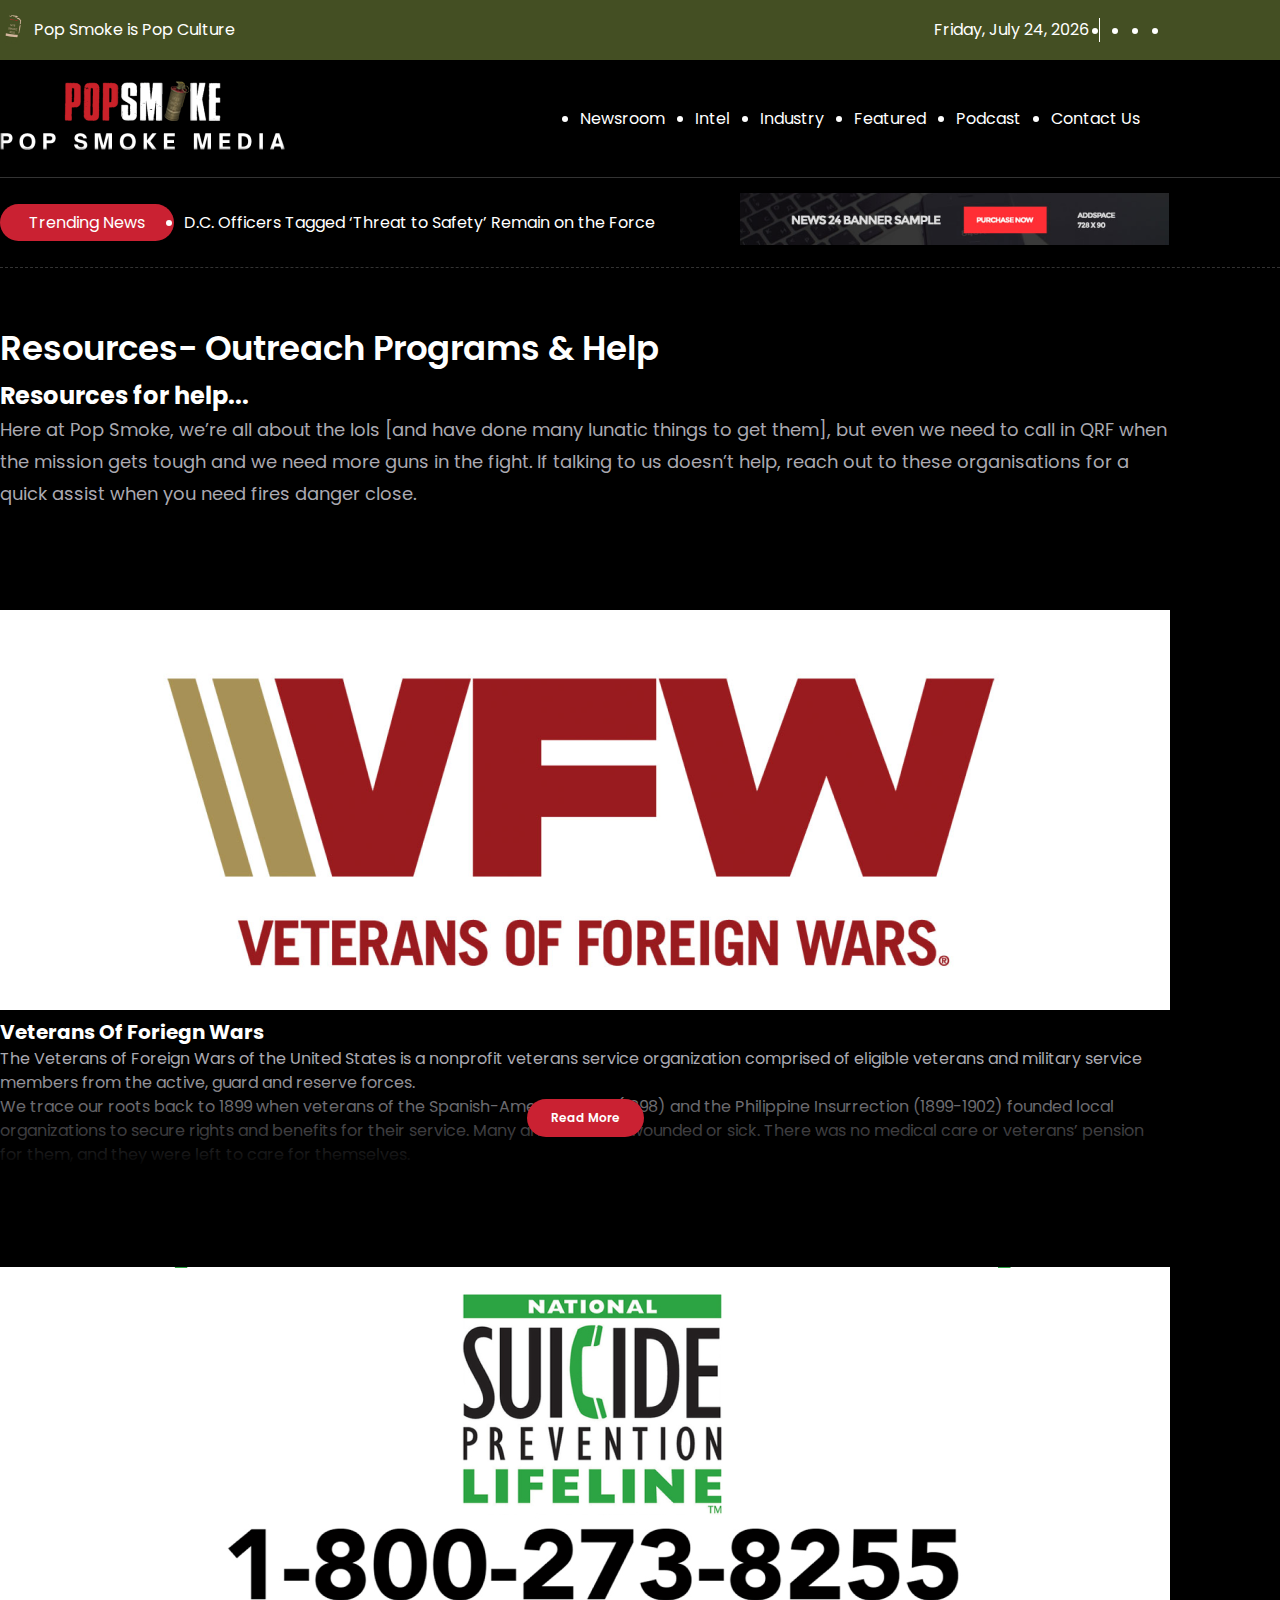
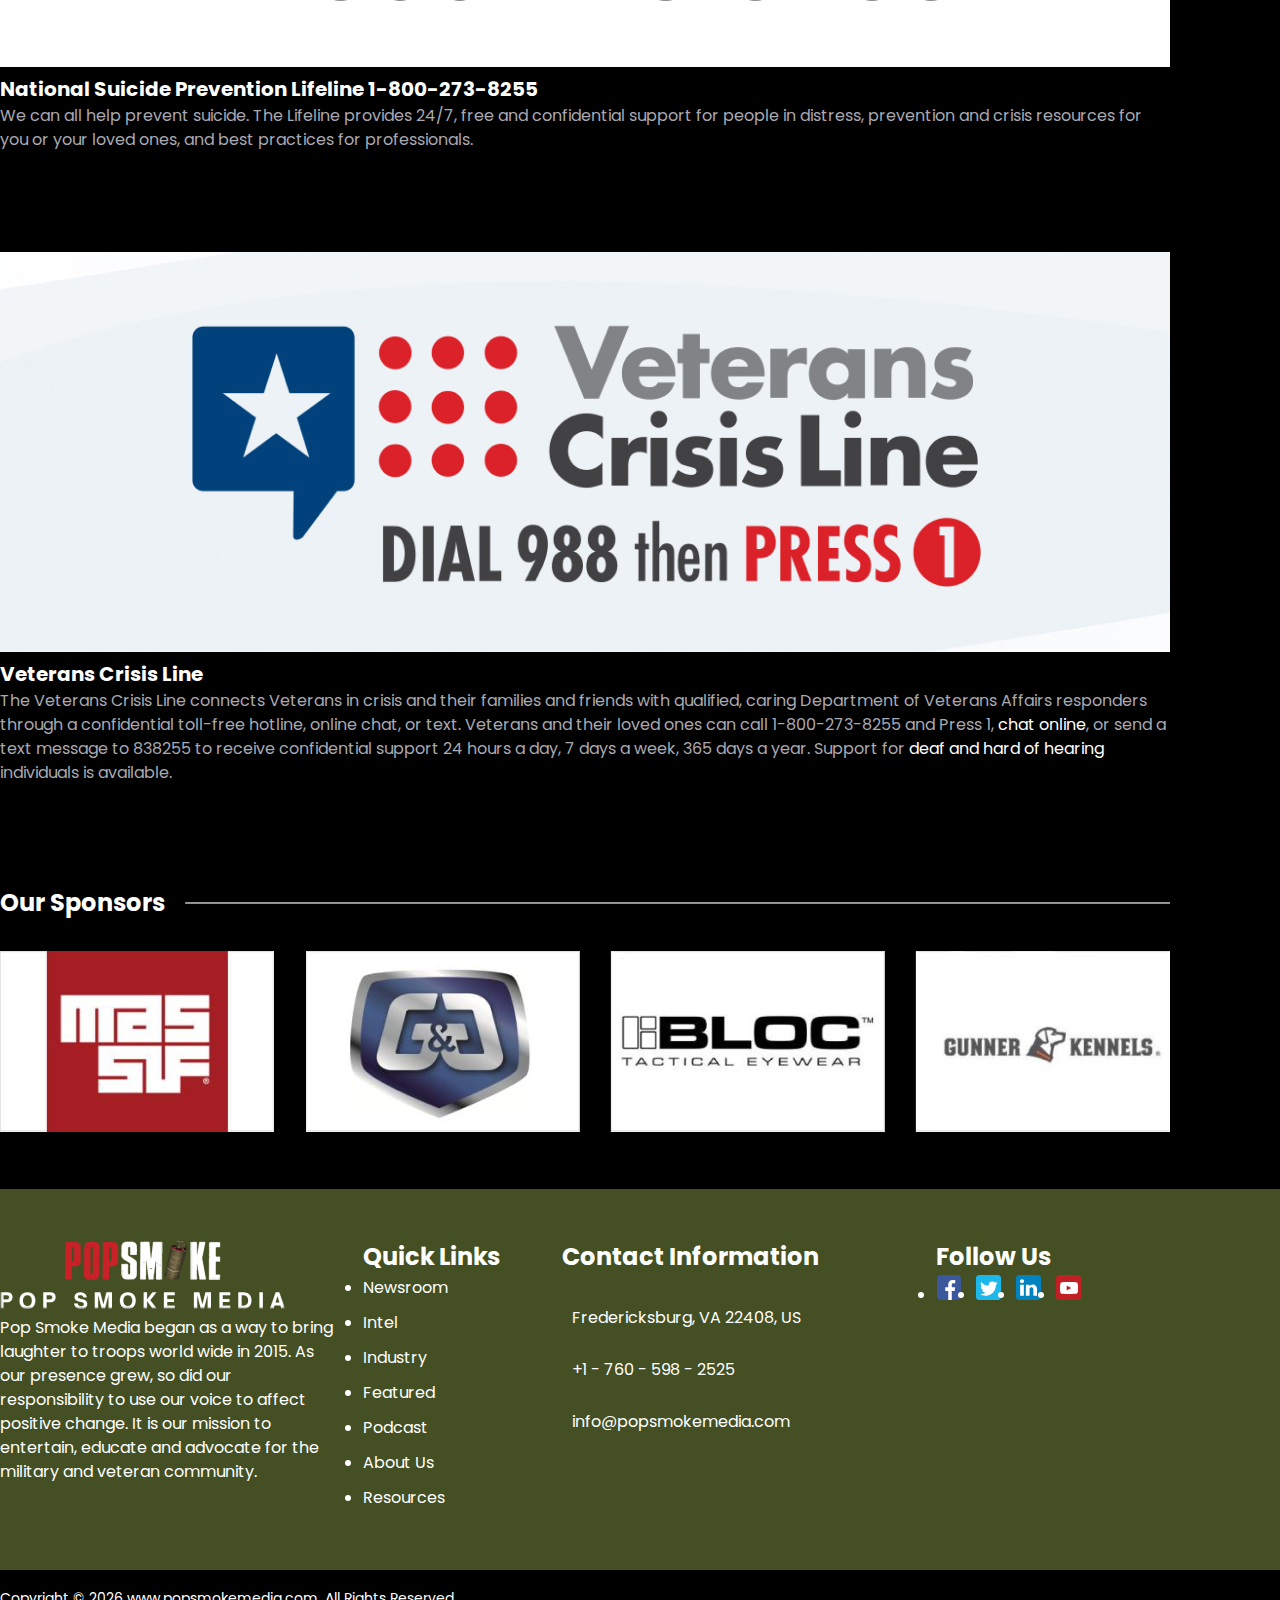
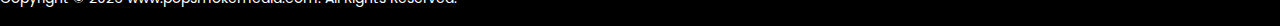
<file: resources.html>
<!doctype html>
<html lang="en">

<head>
    <meta charset="utf-8">
    <meta name="viewport" content="width=device-width, initial-scale=1">
    <link href="https://cdn.jsdelivr.net/npm/bootstrap@5.2.2/dist/css/bootstrap.min.css" rel="stylesheet"
        integrity="sha384-Zenh87qX5JnK2Jl0vWa8Ck2rdkQ2Bzep5IDxbcnCeuOxjzrPF/et3URy9Bv1WTRi" crossorigin="anonymous">

    <!-- Poppins Google fonts Link -->
    <link rel="preconnect" href="https://fonts.googleapis.com">
    <link rel="preconnect" href="https://fonts.gstatic.com" crossorigin>
    <link href="https://fonts.googleapis.com/css2?family=Poppins:wght@300;400;500;600;700;800;900&display=swap"
        rel="stylesheet">

    <!-- fontaweoms link -->
    <link rel="stylesheet" href="https://site-assets.fontawesome.com/releases/v6.2.1/css/all.css">

    <!-- Link Swiper's CSS -->
    <link rel="stylesheet" href="https://cdn.jsdelivr.net/npm/swiper/swiper-bundle.min.css" />

    <!-- CSS Link -->
    <link rel="stylesheet" href="./css/style.css">

    <title>Resources | PopSmokeMedia</title>
</head>

<body>
    <section class="top-nav-wrapper">
        <div class="top-nav container">
            <div class="top-left">
                <img src="./images/sas.png" alt="">
                <p>Pop Smoke is Pop Culture</p>
            </div>
            <div class="top-right">
                <p class="day today"></p>
                <ul class="top-socials list-unstyled">
                    <li><a href="https://www.facebook.com/" target="_blank"><i class="fa-brands fa-facebook-f"></i></a>
                    </li>
                    <li><a href="https://twitter.com/" target="_blank"><i class="fa-brands fa-twitter"></i></a></li>
                    <li><a href="https://www.linkedin.com/" target="_blank"><i class="fa-brands fa-linkedin-in"></i></a>
                    </li>
                    <li><a href="https://www.youtube.com/" target="_blank"><i class="fa-brands fa-youtube"></i></a></li>
                </ul>
            </div>
        </div>
    </section>
    <header class="header">
        <div class="navigation container">
            <div class="item-left">
                <a href="./index.html">
                    <img src="./images/popsmoke-logo-w.png" class="logo" alt="">
                </a>
            </div>
            <div class="item-right">
                <ul class="menu list-unstyled">
                    <li class="menu-list"><a href="./index.html">Newsroom</a></li>
                    <li class="menu-list"><a href="./intel.html">Intel</a></li>
                    <li class="menu-list"><a href="javascript:void(0)">Industry</a></li>
                    <li class="menu-list"><a href="javascript:void(0)">Featured</a></li>
                    <li class="menu-list"><a href="javascript:void(0)">Podcast</a></li>
                    <li class="menu-list"><a href="./contact.html">Contact Us</a></li>
                </ul>
                <div class="hamburger">
                    <span></span>
                    <span></span>
                    <span></span>
                </div>
                <i class="fa-light fa-magnifying-glass search-toggler"></i>
                <form action="" method="get" class="search-form">
                    <div class="search-input">
                        <input type="search" name="" id="" class="form-control theme-form search-area">
                        <button type="submit" class="search-button m-0"><i class="fa-regular fa-magnifying-glass"></i></button>
                    </div>
                </form>
            </div>
        </div>
    </header>
    <main>
        <!-- <div class="side-advrt">
            <img src="./images/advt-long-height.png" alt="">
        </div> -->
        <section class="trending-news">
            <div class="trend-news-wrapper container">
                <div class="trend-news">
                    <div class="tag">
                        Trending News
                    </div>
                    <ul class="news list-unstyled">
                        <li>D.C. Officers Tagged ‘Threat to Safety’ Remain on the Force</li>
                    </ul>
                </div>
                <div class="trend-advrt">
                    <a href="#" target="_blank">
                        <img src="./images/trend-ad.png" class="img-fluid" alt="">
                    </a>
                </div>
            </div>
        </section>
        <section class="resourses-intro">
            <div class="container spacer-y pb-0 text-center">
                <p class="heading-md fw-600">
                    Resources- Outreach Programs & Help
                </p>
                <h3 class="mt-3 mb-2">
                    Resources for help...
                </h3>
                <p class="para-1 muted-text">
                    Here at Pop Smoke, we’re all about the lols [and have done many lunatic things to get them], but
                    even we need to call in QRF when the mission gets tough and we need more guns in the fight. If
                    talking to us doesn’t help, reach out to these organisations for a quick assist when you need fires
                    danger close.
                </p>
            </div>
        </section>
        <section class="vfw">
            <div class="container spacer-y pb-0">
                <img src="./images/vfw.png" class="w-100 mb-3" alt="">
                <div class="vfw-text">
                    <h4 class="mb-3">Veterans Of Foriegn Wars</h4>
                    <p class="muted-text mb-3">
                        The Veterans of Foreign Wars of the United States is a nonprofit veterans service organization
                        comprised of eligible veterans and military service members from the active, guard and reserve
                        forces.
                    </p>
                    <p class="muted-text mb-3">
                        We trace our roots back to 1899 when veterans of the Spanish-American War (1898) and the
                        Philippine Insurrection (1899-1902) founded local organizations to secure rights and benefits
                        for their service. Many arrived home wounded or sick. There was no medical care or veterans’
                        pension for them, and they were left to care for themselves.
                    </p>
                    <p class="muted-text">
                        In their misery, some of these veterans banded together and formed organizations that would
                        eventually band together and become known as the Veterans Ohio, Colorado and Pennsylvania, the
                        movement quickly gained momentum.
                    </p>
                    <p class="read-more"><a href="javascript:void(0)" class="theme-button">Read More <i class="fa-regular fa-arrow-down"></i></a></p>
                    <p class="read-less"><a href="javascript:void(0)" class="theme-button">Read Less <i class="fa-regular fa-arrow-up"></i></a></p>
                </div>
            </div>
        </section>
        <section class="nspl">
            <div class="container spacer-y pb-0">
                <img src="./images/nspl.png" class="w-100 mb-3" alt="">
                <h4 class="mb-3">National Suicide Prevention Lifeline 1-800-273-8255</h4>
                <p class="muted-text">
                    We can all help prevent suicide. The Lifeline provides 24/7, free and confidential support for
                    people in distress, prevention and crisis resources for you or your loved ones, and best practices
                    for professionals.
                </p>
            </div>
        </section>
        <section class="nspl">
            <div class="container spacer-y pb-0">
                <img src="./images/vc.png" class="w-100 mb-3" alt="">
                <h4 class="mb-3">Veterans Crisis Line</h4>
                <p class="muted-text">
                    The Veterans Crisis Line connects Veterans in crisis and their families and friends with qualified,
                    caring Department of Veterans Affairs responders through a confidential toll-free hotline, online
                    chat, or text. Veterans and their loved ones can call 1-800-273-8255 and Press 1, <a
                        href="javascript:void(0)" class="text-decoration-underline">chat online</a>, or send a text
                    message to 838255 to receive confidential support 24 hours a day, 7 days a week, 365 days a year.
                    Support for <a href="javascript:void(0)" class="text-decoration-underline">deaf and hard of
                        hearing</a> individuals is available.
                </p>
            </div>
        </section>
        <section class="sponsor">
            <div class="container spacer-y">
                <div class="section-header">
                    <h3>Our Sponsors</h3>
                    <hr>
                </div>
                <div class="swiper sponser-slider mt-30">
                    <div class="swiper-wrapper">
                        <div class="swiper-slide">
                            <img src="./images/sponser-1.png" class="w-100" alt="">
                        </div>
                        <div class="swiper-slide">
                            <img src="./images/sponser-2.png" class="w-100" alt="">
                        </div>
                        <div class="swiper-slide">
                            <img src="./images/sponser-3.png" class="w-100" alt="">
                        </div>
                        <div class="swiper-slide">
                            <img src="./images/sponser-4.png" class="w-100" alt="">
                        </div>
                    </div>
                </div>
            </div>
        </section>
    </main>
    <footer class="footer secondary-bg">
        <div class="container spacer-y">
            <div class="footer-row">
                <div class="footer-col">
                    <a href="./index.html">
                        <img src="./images/popsmoke-logo-w.png" class="img-fluid" alt="">
                    </a>
                    <p class="mt-3">
                        Pop Smoke Media began as a way to bring laughter to troops world wide in 2015. As our presence
                        grew, so did our responsibility to use our voice to affect positive change. It is our mission to
                        entertain, educate and advocate for the military and veteran community.
                    </p>
                </div>
                <div class="footer-col">
                    <h3>Quick Links</h3>
                    <ul class="footer-list mt-3">
                        <li><a href="./index.html">Newsroom</a></li>
                        <li><a href="./intel.html">Intel</a></li>
                        <li><a href="javascript:void(0)">Industry</a></li>
                        <li><a href="javascript:void(0)">Featured</a></li>
                        <li><a href="javascript:void(0)">Podcast</a></li>
                        <li><a href="./about.html">About Us</a></li>
                        <li><a href="./resources.html">Resources</a></li>
                    </ul>
                </div>
                <div class="footer-col">
                    <h3>Contact Information</h3>
                    <div class="footer-contact mt-30">
                        <a href="#" target="_blank">
                            <div class="footer-cont-image">
                                <i class="fa-light fa-location-dot"></i>
                            </div>
                            <div class="footer-cont-text">
                                Fredericksburg, VA 22408, US
                            </div>
                        </a>
                    </div>
                    <div class="footer-contact">
                        <a href="tel:+17605982525" target="_blank">
                            <div class="footer-cont-image">
                                <i class="fa-light fa-phone"></i>
                            </div>
                            <div class="footer-cont-text">
                                +1 - 760 - 598 - 2525
                            </div>
                        </a>
                    </div>
                    <div class="footer-contact">
                        <a href="mailto:info@popsmokemedia.com" target="_blank">
                            <div class="footer-cont-image">
                                <i class="fa-light fa-envelope"></i>
                            </div>
                            <div class="footer-cont-text">
                                info@popsmokemedia.com
                            </div>
                        </a>
                    </div>
                </div>
                <div class="footer-col">
                    <h3>Follow Us</h3>
                    <ul class="footer-socials list-unstyled mt-3">
                        <li><a href="https://www.facebook.com/" target="_blank">
                                <img src="./images/facebook-color.svg" alt="">
                            </a></li>
                        <li><a href="https://twitter.com/" target="_blank">
                                <img src="./images/twitter-color.svg" alt="">
                            </a></li>
                        <li><a href="https://www.linkedin.com/" target="_blank">
                                <img src="./images/linkedin-color.svg" alt="">
                            </a></li>
                        <li><a href="https://www.youtube.com/" target="_blank">
                                <img src="./images/youtube-color.svg" alt="">
                            </a></li>
                    </ul>
                </div>
            </div>
        </div>
    </footer>
    <div class="copyright">
        <div class="container">
            <p class="para-3 text-center">Copyright © <span class="year"></span> <a
                    href="./index.html">www.popsmokemedia.com</a>. All Rights Reserved.</p>
        </div>
    </div>

    <script src="https://cdn.jsdelivr.net/npm/bootstrap@5.2.2/dist/js/bootstrap.bundle.min.js"
        integrity="sha384-OERcA2EqjJCMA+/3y+gxIOqMEjwtxJY7qPCqsdltbNJuaOe923+mo//f6V8Qbsw3"
        crossorigin="anonymous"></script>

    <!-- jQuery CDN -->
    <script src="https://code.jquery.com/jquery-3.6.1.min.js"
        integrity="sha256-o88AwQnZB+VDvE9tvIXrMQaPlFFSUTR+nldQm1LuPXQ=" crossorigin="anonymous"></script>

    <!-- infinite slide JS -->
    <script src="./js/infiniteslidev2.min.js"></script>

    <!-- Swiper JS -->
    <script src="https://cdn.jsdelivr.net/npm/swiper/swiper-bundle.min.js"></script>

    <!-- Script link -->
    <script src="./js/script.js"></script>

</body>

</html>
</file>
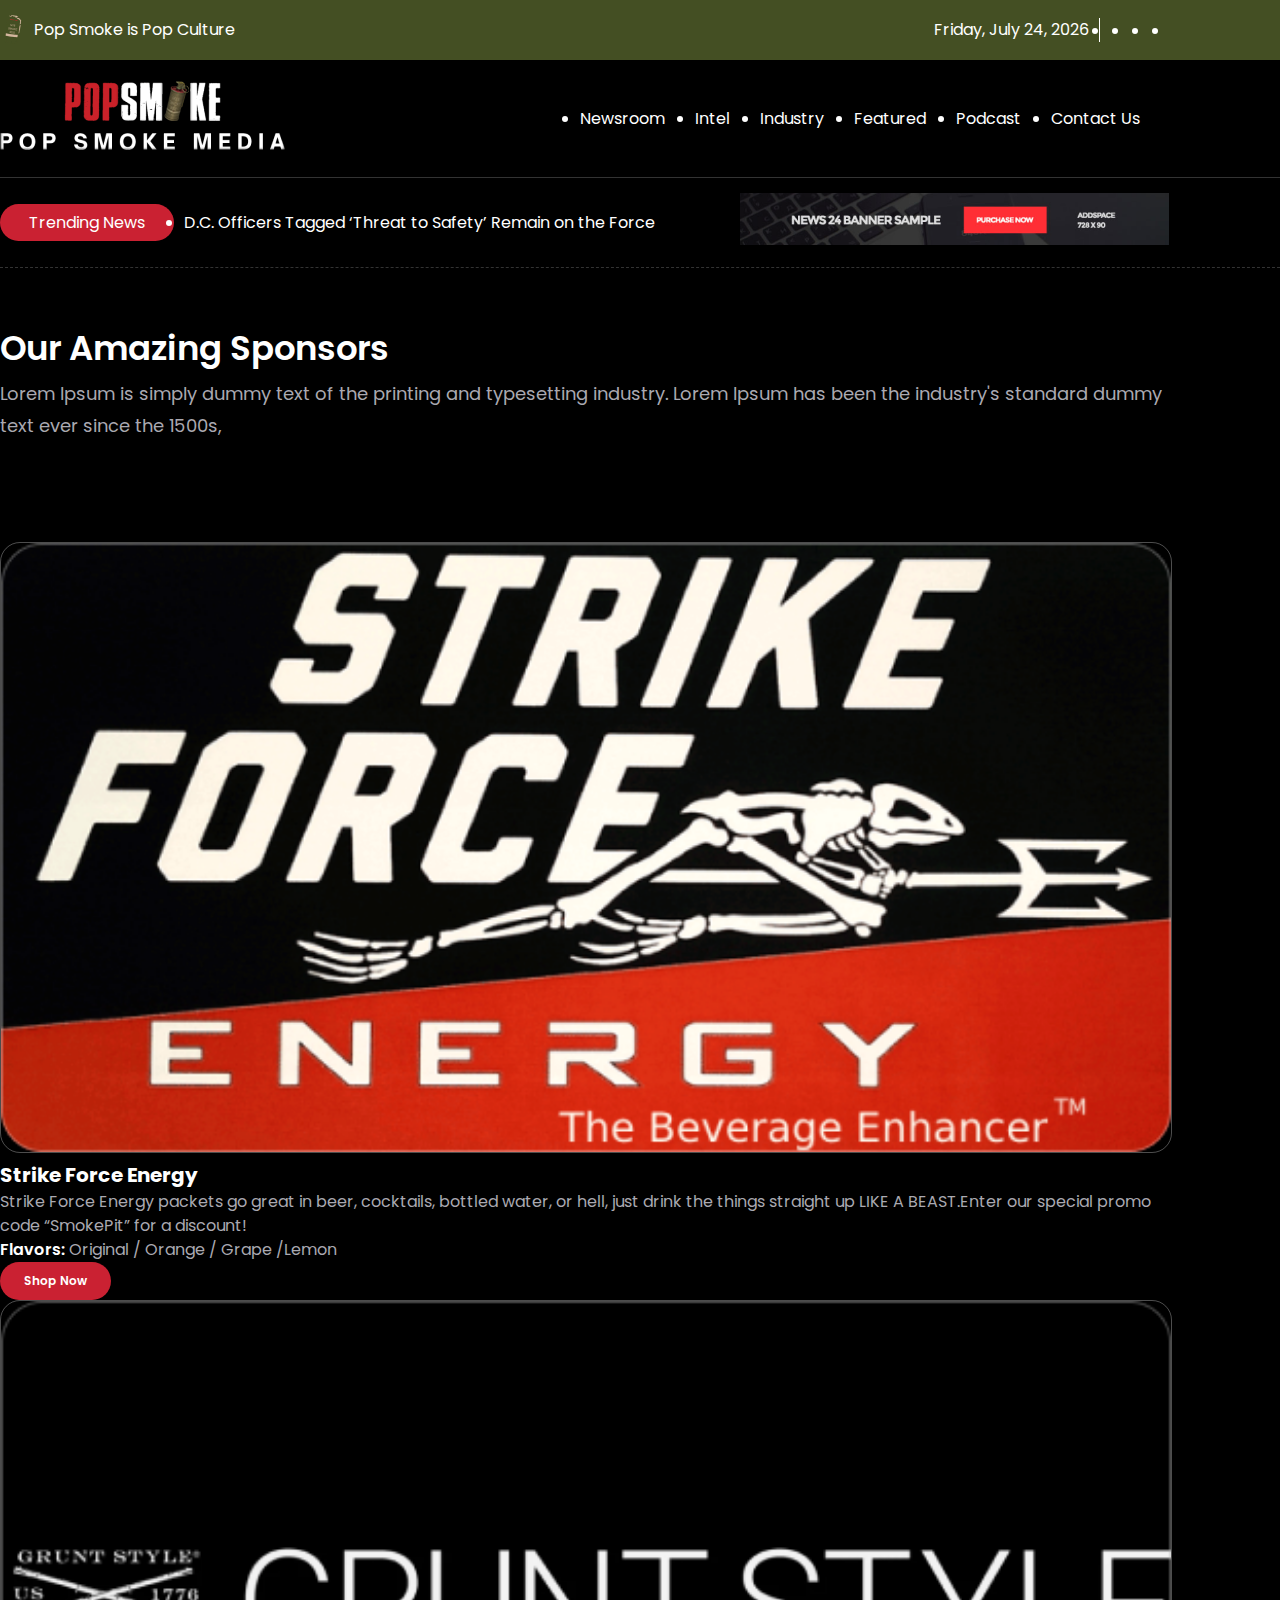
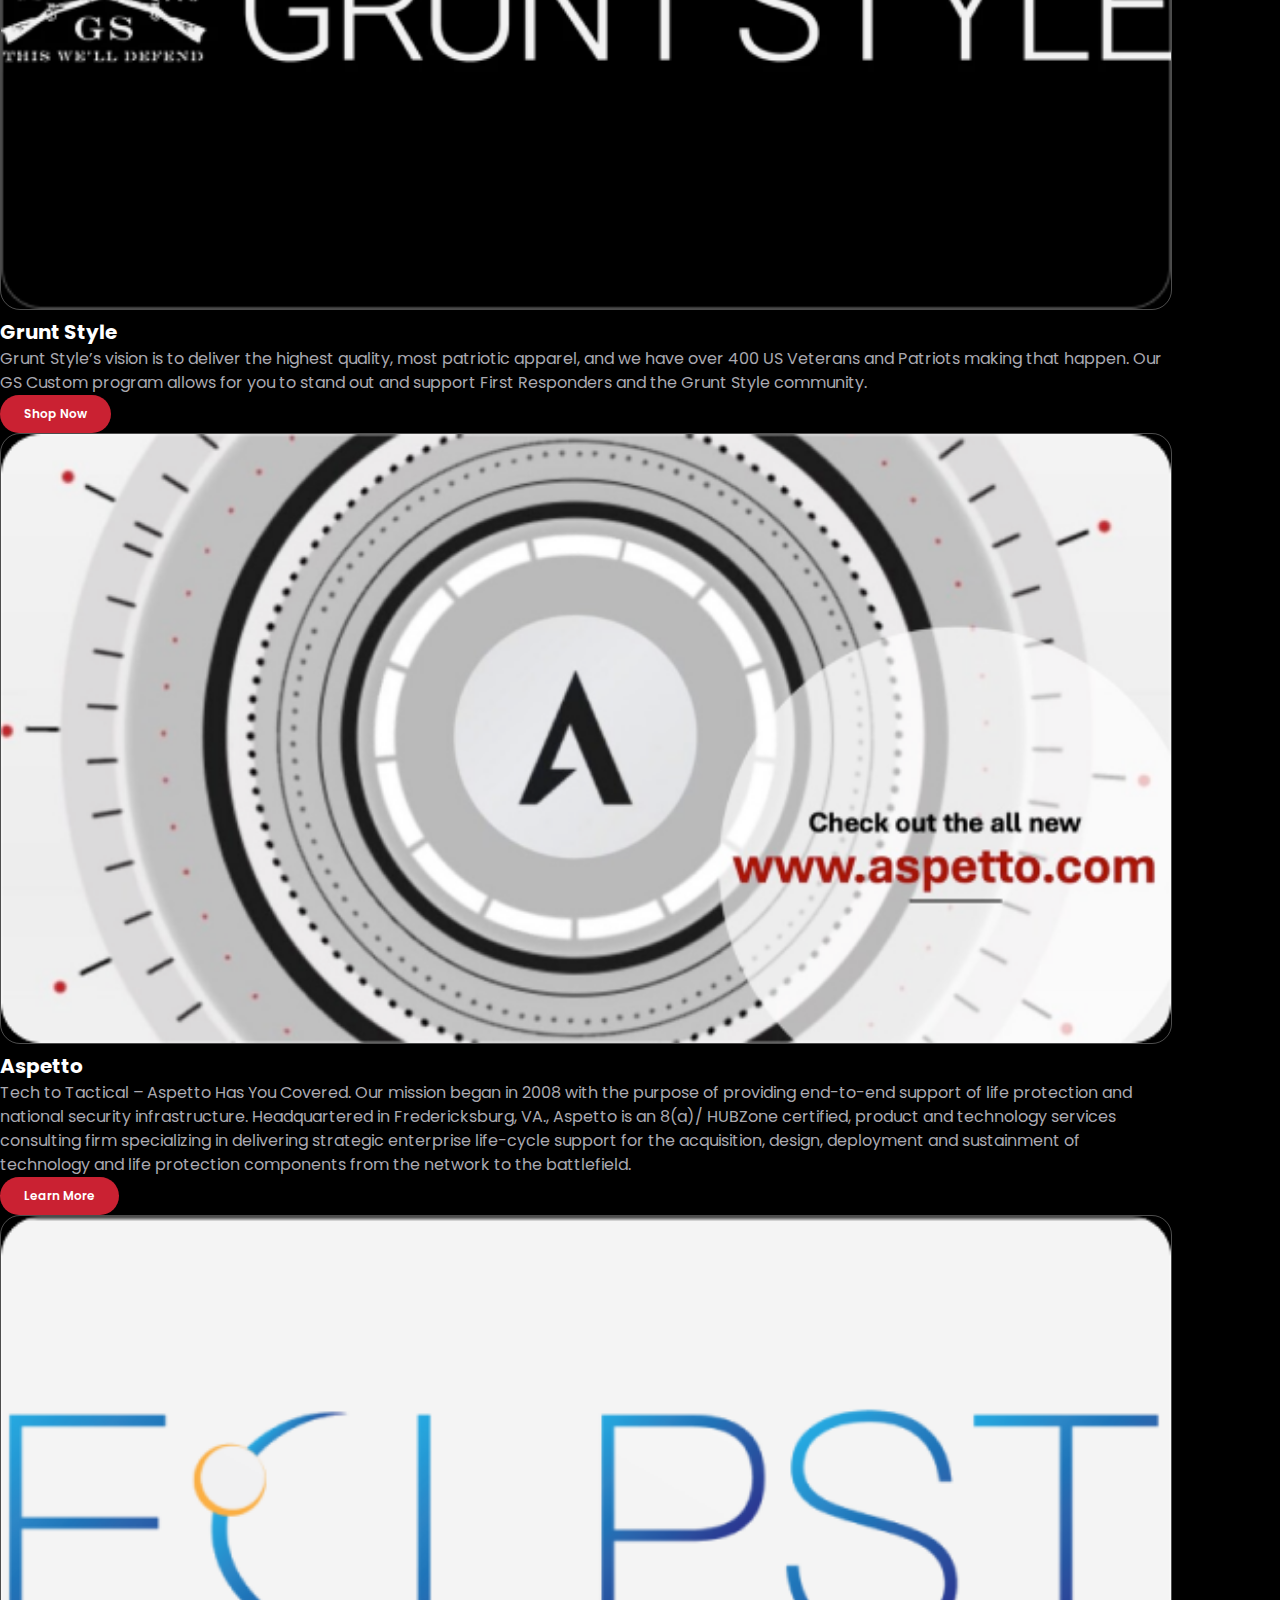
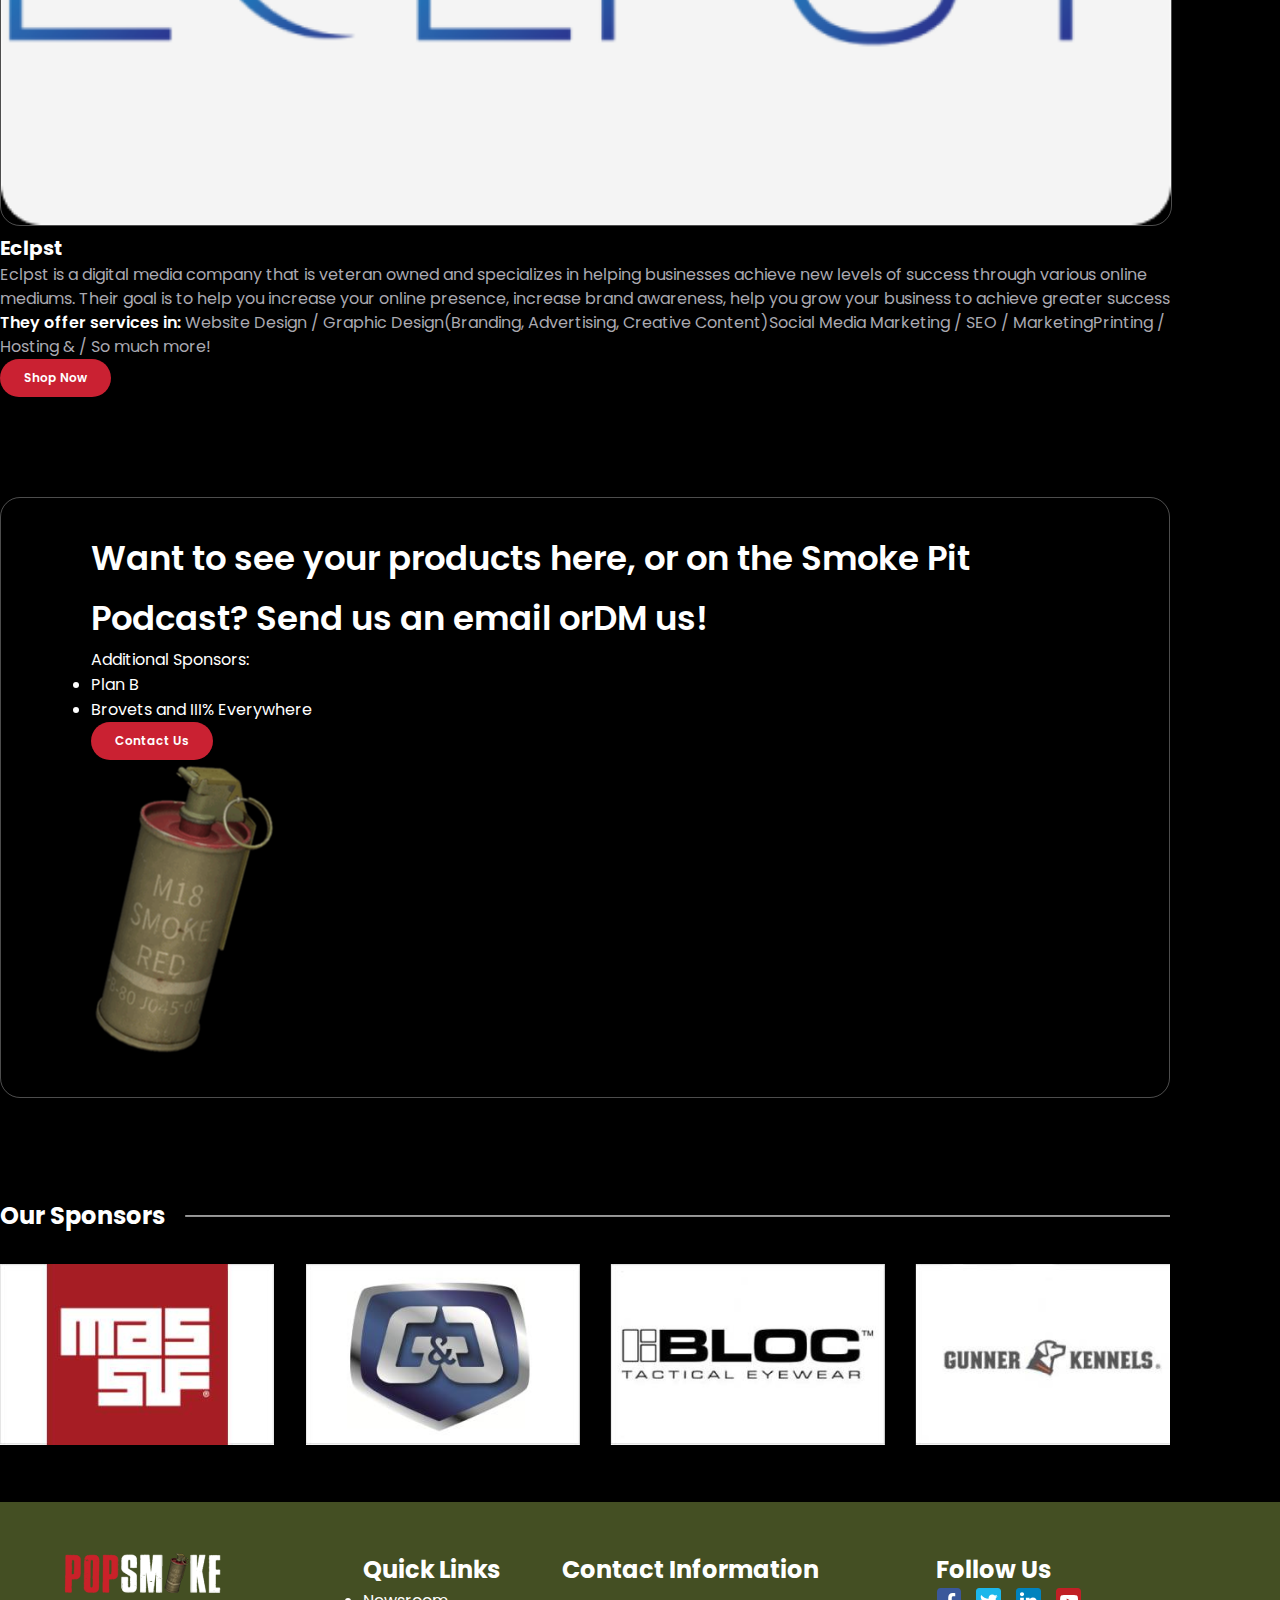
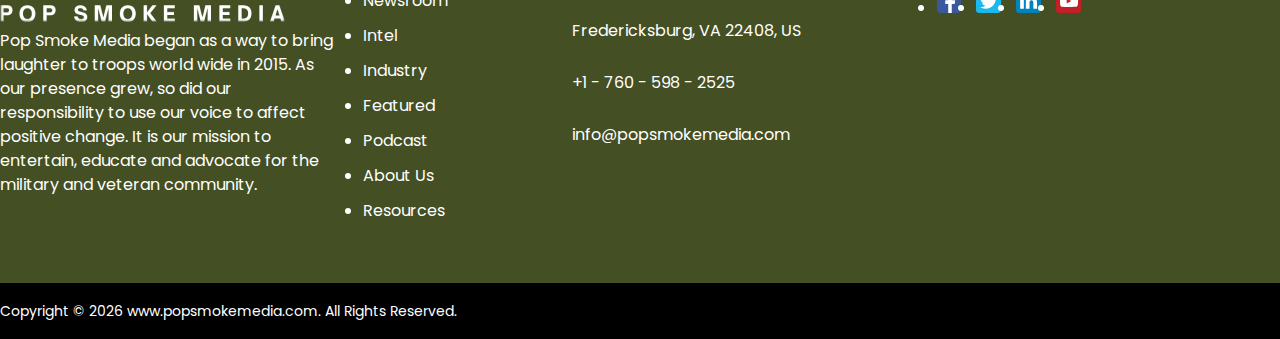
<file: sponsors.html>
<!doctype html>
<html lang="en">

<head>
    <meta charset="utf-8">
    <meta name="viewport" content="width=device-width, initial-scale=1">
    <link href="https://cdn.jsdelivr.net/npm/bootstrap@5.2.2/dist/css/bootstrap.min.css" rel="stylesheet"
        integrity="sha384-Zenh87qX5JnK2Jl0vWa8Ck2rdkQ2Bzep5IDxbcnCeuOxjzrPF/et3URy9Bv1WTRi" crossorigin="anonymous">

    <!-- Poppins Google fonts Link -->
    <link rel="preconnect" href="https://fonts.googleapis.com">
    <link rel="preconnect" href="https://fonts.gstatic.com" crossorigin>
    <link href="https://fonts.googleapis.com/css2?family=Poppins:wght@300;400;500;600;700;800;900&display=swap"
        rel="stylesheet">

    <!-- fontaweoms link -->
    <link rel="stylesheet" href="https://site-assets.fontawesome.com/releases/v6.2.1/css/all.css">

    <!-- Link Swiper's CSS -->
    <link rel="stylesheet" href="https://cdn.jsdelivr.net/npm/swiper/swiper-bundle.min.css" />

    <!-- CSS Link -->
    <link rel="stylesheet" href="./css/style.css">

    <title>Our Sponsors | PopSmokeMedia</title>
</head>

<body>
    <section class="top-nav-wrapper">
        <div class="top-nav container">
            <div class="top-left">
                <img src="./images/sas.png" alt="">
                <p>Pop Smoke is Pop Culture</p>
            </div>
            <div class="top-right">
                <p class="day today"></p>
                <ul class="top-socials list-unstyled">
                    <li><a href="https://www.facebook.com/" target="_blank"><i class="fa-brands fa-facebook-f"></i></a>
                    </li>
                    <li><a href="https://twitter.com/" target="_blank"><i class="fa-brands fa-twitter"></i></a></li>
                    <li><a href="https://www.linkedin.com/" target="_blank"><i class="fa-brands fa-linkedin-in"></i></a>
                    </li>
                    <li><a href="https://www.youtube.com/" target="_blank"><i class="fa-brands fa-youtube"></i></a></li>
                </ul>
            </div>
        </div>
    </section>
    <header class="header">
        <div class="navigation container">
            <div class="item-left">
                <a href="./index.html">
                    <img src="./images/popsmoke-logo-w.png" class="logo" alt="">
                </a>
            </div>
            <div class="item-right">
                <ul class="menu list-unstyled">
                    <li class="menu-list"><a href="./index.html">Newsroom</a></li>
                    <li class="menu-list"><a href="./intel.html">Intel</a></li>
                    <li class="menu-list"><a href="javascript:void(0)">Industry</a></li>
                    <li class="menu-list"><a href="javascript:void(0)">Featured</a></li>
                    <li class="menu-list"><a href="javascript:void(0)">Podcast</a></li>
                    <li class="menu-list"><a href="./contact.html">Contact Us</a></li>
                </ul>
                <div class="hamburger">
                    <span></span>
                    <span></span>
                    <span></span>
                </div>
                <i class="fa-light fa-magnifying-glass search-toggler"></i>
                <form action="" method="get" class="search-form">
                    <div class="search-input">
                        <input type="search" name="" id="" class="form-control theme-form search-area">
                        <button type="submit" class="search-button m-0"><i class="fa-regular fa-magnifying-glass"></i></button>
                    </div>
                </form>
            </div>
        </div>
    </header>
    <main>
        <!-- <div class="side-advrt">
            <img src="./images/advt-long-height.png" alt="">
        </div> -->
        <section class="trending-news">
            <div class="trend-news-wrapper container">
                <div class="trend-news">
                    <div class="tag">
                        Trending News
                    </div>
                    <ul class="news list-unstyled">
                        <li>D.C. Officers Tagged ‘Threat to Safety’ Remain on the Force</li>
                    </ul>
                </div>
                <div class="trend-advrt">
                    <a href="#" target="_blank">
                        <img src="./images/trend-ad.png" class="img-fluid" alt="">
                    </a>
                </div>
            </div>
        </section>
        <section class="sponsors-intro">
            <div class="container spacer-y pb-0 text-center">
                <div class="row justify-content-center text-center">
                    <div class="col-lg-8">
                        <p class="heading-md fw-600">
                            Our Amazing Sponsors
                        </p>
                        <p class="para-1 muted-text">
                            Lorem Ipsum is simply dummy text of the printing and typesetting industry. Lorem Ipsum has
                            been the industry's standard dummy text ever since the 1500s,
                        </p>
                    </div>
                </div>
            </div>
        </section>
        <section class="sponsors-wrapper">
            <div class="container spacer-y pb-0">
                <div class="row g-3 gx-lg-4">
                    <div class="col-lg-6">
                        <div class="spnsr-card">
                            <img src="./images/sponsors-1.png" class="img-fluid mb-4" alt="">
                            <h4 class="mb-3">
                                Strike Force Energy
                            </h4>
                            <p class="muted-text mb-3">
                                Strike Force Energy packets go great in beer, cocktails, bottled water, or hell, just
                                drink the things straight up LIKE A BEAST.Enter our special promo code “SmokePit” for a
                                discount!
                            </p>
                            <p class="mb-4"><span class="fw-600">Flavors:</span> <span class="muted-text">Original /
                                    Orange / Grape /Lemon</span>
                            </p>
                            <a href="javascript:void(0)" class="theme-button">Shop Now</a>
                        </div>
                    </div>
                    <div class="col-lg-6">
                        <div class="spnsr-card">
                            <img src="./images/sponsors-2.png" class="img-fluid mb-4" alt="">
                            <h4 class="mb-3">
                                Grunt Style
                            </h4>
                            <p class="muted-text mb-3">
                                Grunt Style’s vision is to deliver the highest quality, most patriotic apparel, and we
                                have over 400 US Veterans and Patriots making that happen. Our GS Custom program allows
                                for you to stand out and support First Responders and the Grunt Style community.
                            </p>
                            <a href="javascript:void(0)" class="theme-button">Shop Now</a>
                        </div>
                    </div>
                    <div class="col-lg-6">
                        <div class="spnsr-card">
                            <img src="./images/sponsors-3.png" class="img-fluid mb-4" alt="">
                            <h4 class="mb-3">
                                Aspetto
                            </h4>
                            <p class="muted-text mb-3">
                                Tech to Tactical – Aspetto Has You Covered. Our mission began in 2008 with the purpose
                                of providing end-to-end support of life protection and national security infrastructure.
                                Headquartered in Fredericksburg, VA., Aspetto is an 8(a)/ HUBZone certified, product and
                                technology services consulting firm specializing in delivering strategic enterprise
                                life-cycle support for the acquisition, design, deployment and sustainment of technology
                                and life protection components from the network to the battlefield.
                            </p>
                            <a href="javascript:void(0)" class="theme-button">Learn More</a>
                        </div>
                    </div>
                    <div class="col-lg-6">
                        <div class="spnsr-card">
                            <img src="./images/sponsors-4.png" class="img-fluid mb-4" alt="">
                            <h4 class="mb-3">
                                Eclpst
                            </h4>
                            <p class="muted-text mb-3">
                                Eclpst is a digital media company that is veteran owned and specializes in helping
                                businesses achieve new levels of success through various online mediums. Their goal is
                                to help you increase your online presence, increase brand awareness, help you grow your
                                business to achieve greater success
                            </p>
                            <p class="mb-4"><span class="fw-600">They offer services in:</span> <span
                                    class="muted-text">Website Design / Graphic Design(Branding, Advertising, Creative
                                    Content)Social Media Marketing / SEO / MarketingPrinting / Hosting & / So much
                                    more!</span>
                            </p>
                            <a href="javascript:void(0)" class="theme-button">Shop Now</a>
                        </div>
                    </div>
                </div>
            </div>
        </section>
        <section class="contact-for-ad">
            <div class="container spacer-y pb-0">
                <div class="contact-ad-wrapper">
                    <div class="row g-3 gx-lg-4 justify-content-md-between align-items-center">
                        <div class="col-lg-7 col-md-8 order-2 order-md-1">
                            <p class="heading-md mb-3 fw-600">
                                Want to see your products here,
                                or on the Smoke Pit Podcast?
                                Send us an email orDM us!
                            </p>
                            <p class="text-muted">Additional Sponsors:</p>
                            <ul class="text-muted mb-4">
                                <li>Plan B</li>
                                <li>Brovets and III% Everywhere</li>
                            </ul>
                            <a href="./contact.html" class="theme-button">Contact Us</a>
                        </div>
                        <div class="col-lg-3 col-md-4 order-1 order-md-2 text-center text-md-end">
                            <img src="./images/bomb.png" class="img-fluid" alt="">
                        </div>
                    </div>
                </div>
            </div>
        </section>
        <section class="sponsor">
            <div class="container spacer-y">
                <div class="section-header">
                    <h3>Our Sponsors</h3>
                    <hr>
                </div>
                <div class="swiper sponser-slider mt-30">
                    <div class="swiper-wrapper">
                        <div class="swiper-slide">
                            <img src="./images/sponser-1.png" class="w-100" alt="">
                        </div>
                        <div class="swiper-slide">
                            <img src="./images/sponser-2.png" class="w-100" alt="">
                        </div>
                        <div class="swiper-slide">
                            <img src="./images/sponser-3.png" class="w-100" alt="">
                        </div>
                        <div class="swiper-slide">
                            <img src="./images/sponser-4.png" class="w-100" alt="">
                        </div>
                    </div>
                </div>
            </div>
        </section>
    </main>
    <footer class="footer secondary-bg">
        <div class="container spacer-y">
            <div class="footer-row">
                <div class="footer-col">
                    <a href="./index.html">
                        <img src="./images/popsmoke-logo-w.png" class="img-fluid" alt="">
                    </a>
                    <p class="mt-3">
                        Pop Smoke Media began as a way to bring laughter to troops world wide in 2015. As our presence
                        grew, so did our responsibility to use our voice to affect positive change. It is our mission to
                        entertain, educate and advocate for the military and veteran community.
                    </p>
                </div>
                <div class="footer-col">
                    <h3>Quick Links</h3>
                    <ul class="footer-list mt-3">
                        <li><a href="./index.html">Newsroom</a></li>
                        <li><a href="./intel.html">Intel</a></li>
                        <li><a href="javascript:void(0)">Industry</a></li>
                        <li><a href="javascript:void(0)">Featured</a></li>
                        <li><a href="javascript:void(0)">Podcast</a></li>
                        <li><a href="./about.html">About Us</a></li>
                        <li><a href="./resources.html">Resources</a></li>
                    </ul>
                </div>
                <div class="footer-col">
                    <h3>Contact Information</h3>
                    <div class="footer-contact mt-30">
                        <a href="#" target="_blank">
                            <div class="footer-cont-image">
                                <i class="fa-light fa-location-dot"></i>
                            </div>
                            <div class="footer-cont-text">
                                Fredericksburg, VA 22408, US
                            </div>
                        </a>
                    </div>
                    <div class="footer-contact">
                        <a href="tel:+17605982525" target="_blank">
                            <div class="footer-cont-image">
                                <i class="fa-light fa-phone"></i>
                            </div>
                            <div class="footer-cont-text">
                                +1 - 760 - 598 - 2525
                            </div>
                        </a>
                    </div>
                    <div class="footer-contact">
                        <a href="mailto:info@popsmokemedia.com" target="_blank">
                            <div class="footer-cont-image">
                                <i class="fa-light fa-envelope"></i>
                            </div>
                            <div class="footer-cont-text">
                                info@popsmokemedia.com
                            </div>
                        </a>
                    </div>
                </div>
                <div class="footer-col">
                    <h3>Follow Us</h3>
                    <ul class="footer-socials list-unstyled mt-3">
                        <li><a href="https://www.facebook.com/" target="_blank">
                                <img src="./images/facebook-color.svg" alt="">
                            </a></li>
                        <li><a href="https://twitter.com/" target="_blank">
                                <img src="./images/twitter-color.svg" alt="">
                            </a></li>
                        <li><a href="https://www.linkedin.com/" target="_blank">
                                <img src="./images/linkedin-color.svg" alt="">
                            </a></li>
                        <li><a href="https://www.youtube.com/" target="_blank">
                                <img src="./images/youtube-color.svg" alt="">
                            </a></li>
                    </ul>
                </div>
            </div>
        </div>
    </footer>
    <div class="copyright">
        <div class="container">
            <p class="para-3 text-center">Copyright © <span class="year"></span> <a
                    href="./index.html">www.popsmokemedia.com</a>. All Rights Reserved.</p>
        </div>
    </div>

    <script src="https://cdn.jsdelivr.net/npm/bootstrap@5.2.2/dist/js/bootstrap.bundle.min.js"
        integrity="sha384-OERcA2EqjJCMA+/3y+gxIOqMEjwtxJY7qPCqsdltbNJuaOe923+mo//f6V8Qbsw3"
        crossorigin="anonymous"></script>

    <!-- jQuery CDN -->
    <script src="https://code.jquery.com/jquery-3.6.1.min.js"
        integrity="sha256-o88AwQnZB+VDvE9tvIXrMQaPlFFSUTR+nldQm1LuPXQ=" crossorigin="anonymous"></script>

    <!-- infinite slide JS -->
    <script src="./js/infiniteslidev2.min.js"></script>

    <!-- Swiper JS -->
    <script src="https://cdn.jsdelivr.net/npm/swiper/swiper-bundle.min.js"></script>

    <!-- Script link -->
    <script src="./js/script.js"></script>

</body>

</html>
</file>
<file: css/style.css>
:root {
    --primary-color: #CA2132;
    --primary-color-light: #FFCBD0;
    --primary-color-dark: #990010;

    --secondary-color: #444F23;
    --secondary-color-light: #D3E2A6;
    --secondary-color-dark: #2B350B;

    --black-color-100: #1F1D27;
    --black-color-60: #7F7D89;
    --black-color-40: #AAA9B1;
    --black-color-20: #D4D4D8;
    --black-color-10: #EAE9EB;
    --black-color-05: #F4F4F5;

    --whiteps: #ffffff;
    --blackps: #000000;
    --blueps: #007BFF;

}

*,
*::before,
*::after,
html,
body {
    margin: 0;
    padding: 0;
}

body {
    color: var(--whiteps);
    background-color: var(--blackps);
    font-family: 'Poppins', sans-serif;

    -webkit-font-smoothing: antialiased;
    -moz-osx-font-smoothing: grayscale;
}

/* utils */
h1,
h2,
h3,
h4,
h5,
h6 {
    margin: 0;
}

h1 {
    font-size: 36px;
    line-height: 54px;
}

h2 {
    font-size: 30px;
    line-height: 45px;
}

h3 {
    font-size: 24px;
    line-height: 36px;
}

h4 {
    font-size: 20px;
    line-height: 30px;
}

h5 {
    font-size: 16px;
    line-height: 24px;
}

h6 {
    font-size: 14px;
    line-height: 21px;
}

p {
    font-weight: 400;
    line-height: 24px;
    margin: 0;
}

a {
    color: var(--whiteps);
    text-decoration: none;
    transition: all 0.3s ease;
}

a:hover {
    color: var(--primary-color);
}

ul {
    margin: 0;
}

hr {
    width: 100%;
    border-top: 1px solid rgba(255, 255, 255);
    opacity: 0.6;
}

.heading-md {
    font-size: 34px;
    line-height: 60px;
}

.para-1 {
    font-size: 18px;
    line-height: 32px;
}

.para-2 {
    font-size: 16px;
    line-height: 30px;
}

.para-3 {
    font-size: 14px;
    line-height: 28px;
}

.para-4 {
    font-size: 12px;
    line-height: 22px;
}

.fw-600 {
    font-weight: 600;
}

.primary-text {
    color: var(--primary-color);
}

.muted-text {
    color: var(--black-color-40);
}

.light-text {
    color: var(--black-color-05);
}

.primary-bg {
    background-color: var(--primary-color);
}

.secondary-bg {
    background-color: var(--secondary-color);
}

.blue-bg {
    background-color: var(--blueps);
}

.white-bg {
    color: var(--blackps);
    background-color: var(--whiteps);
}

.mt-30 {
    margin-top: 30px;
}

.mb-40 {
    margin-bottom: 40px;
}

.small-width {
    max-width: 550px;
}

.tag-lg,
.tag-md,
.tag-sm,
.tag {
    min-width: 146px;
    display: inline-block;
    text-align: center;
    padding: 6px 14px;
    border-radius: 50px;
    color: var(--whiteps);
    background-color: var(--primary-color);
}

.tag-sm {
    min-width: 100px;
    font-size: 11px;
    line-height: 16.5px;
    padding: 3px 10px;
}

.tag-md {
    min-width: 92px;
    font-size: 13px;
    padding: 4px 16px;
    line-height: 19.5px;
}

.tag-lg {
    min-width: unset;
}

/* .container {
    max-width: 1170px;
    margin: auto;
} */
.spacer-y {
    padding-top: 50px;
    padding-bottom: 50px;
}

.white-bg a {
    color: var(--blackps);
}

.slider-nav-buttons {
    display: flex;
    gap: 10px;
}

.slide-button {
    height: 40px;
    width: 40px;
    font-size: 1.2rem;
    display: grid;
    place-items: center;
    border-radius: 50%;
    cursor: pointer;
    color: var(--secondary-color-dark);
    background-color: var(--whiteps);
    transition: all 0.3s ease;
}

.slide-button:hover {
    color: var(--whiteps);
    background-color: var(--primary-color);
}

.site-link {
    font-weight: 600;
}

.secondary-button,
.theme-button {
    border: none;
    display: inline-block;
    padding: 10px 24px;
    font-weight: 600;
    font-size: 12px;
    line-height: 18px;
    border-radius: 50px;
    text-align: center;
    color: var(--whiteps);
    background-color: var(--primary-color);
    transition: all 0.3s ease;
}

.theme-button:hover {
    color: var(--whiteps);
    background-color: var(--primary-color-dark);
}

.secondary-button {
    color: var(--black-color-100);
    background-color: var(--whiteps);
}

.secondary-button:hover {
    color: var(--primary-color);
}

.form-select:focus,
.form-control:focus {
    color: var(--whiteps);
    box-shadow: none;
    background-color: transparent;
}

.white-bg .form-control:focus {
    border: 1px solid var(--primary-color);
}

.theme-form {
    height: 40px;
    padding: 10px 24px;
    font-size: 12px;
    line-height: 18px;
    border-radius: 50px !important;
    border-radius: 1px solid var(--whiteps);
    /* color: var(--whiteps); */
    background-color: transparent;
}

.theme-form::placeholder {
    color: var(--black-color-05);
    opacity: 0.4;
}

/* utils ends */
/* header */
.top-nav-wrapper {
    padding: 15px 0;
    background-color: var(--secondary-color);
}

.top-nav {
    display: flex;
    justify-content: space-between;
    align-items: center;
    flex-wrap: wrap;
}

.top-nav .top-right,
.top-nav .top-left {
    display: flex;
    gap: 10px;
    align-items: center;
}

.top-nav .top-right .day {
    padding-right: 10px;
    border-right: 1px solid white;
}

.top-socials {
    display: flex;
    gap: 20px;
}

.header {
    position: sticky;
    width: 100%;
    top: 0;
    background-color: var(--blackps);
    z-index: 99;
    border-bottom: 1px solid rgba(255, 255, 255, 0.2);
}

.navigation {
    position: relative;
    display: flex;
    flex-wrap: wrap;
    justify-content: space-between;
    padding-top: 20px;
    padding-bottom: 20px;
}

.navigation .item-left {
    flex: 0 0 30%;
}

.navigation .item-left .logo {
    height: 70px;
}

.navigation .item-right {
    flex: 0 0 auto;
    display: flex;
    gap: 30px;
    justify-content: flex-end;
    align-items: center;
}

.item-right .menu {
    display: flex;
    gap: 30px;
}

/* search area in navbar */
/* .item-right .search-input {
    position: absolute;
    right: 0;
    top: 50%;
    width: 450px;
    transform: translateY(-50%);
}
.search-form.active .search-area {
    opacity: 1;
    visibility: visible;
    display: block;
}
.search-form {
    position: relative;
}
.search-area {
    display: none;
    opacity: 0;
    visibility: hidden;
    background-color: var(--whiteps);
    transition: all 0.3s ease;
}
.search-area:focus {
    color: var(--blackps);
    background-color: var(--whiteps);
}
.search-button {
    position: relative;
    z-index: 1;
    color: var(--whiteps);
    border: none;
    background-color: transparent;
}
.search-form.active .search-button {
    border: none;
    color: var(--primary-color);
    position: relative;
    z-index: 2;
    height: 50px;
    width: 50px;
    display: flex;
    justify-content: center;
    align-items: center;
    background: white;
    border-radius: 50%;
    box-shadow: 0 0 50px -10px var(--primary-color);
} */

.search-toggler {
    cursor: pointer;
}

.item-right .search-form.active {
    padding: 20px;
    height: 80px;
    overflow: visible;
    opacity: 1;
    visibility: visible;
}

.item-right .search-form {
    position: absolute;
    top: 100%;
    right: 0;
    width: 320px;
    padding: 0;
    background-color: var(--blackps);
    border: 1px solid rgba(255, 255, 255, 0.2);
    border-top: none;
    border-bottom: 1px solid var(--primary-color);
    transition: all 0.3s ease;

    height: 0;
    padding: 0;
    opacity: 0;
    visibility: hidden;
    overflow: hidden;
}

.search-input {
    position: relative;
}

.search-input .search-area {
    padding-right: 40px;
    padding-left: 10px;
    border-radius: 0 !important;
    color: var(--blackps);
    background-color: var(--whiteps);
}

.search-input .search-button {
    height: 30px;
    width: 30px;
    position: absolute;
    top: 5px;
    right: 5px;
    /* border-radius: 50%; */
    font-size: 14px;
    border: none;
    color: var(--whiteps);
    background-color: var(--primary-color);
}

/* search area in navbar ends */

.hamburger {
    display: none;
    right: 0;
    position: relative;
    transition: all 0.3s ease;
}

.hamburger span {
    display: block;
    width: 30px;
    height: 2px;
    margin-bottom: 5px;
    position: relative;
    right: 0;
    background: var(--primary-color);
    z-index: 1;
    transform-origin: center;
    transition: all 0.3s ease;
}

.hamburger.active span {
    position: absolute;
    margin: 0;
}

.hamburger.active span:nth-child(1) {
    transform: rotate(45deg);
}

.hamburger.active span:nth-child(3) {
    transform: rotate(-45deg);
}

.hamburger.active span:nth-child(2) {
    width: 0;
}

.hamburger span:last-child {
    margin: 0;
}

/* header ends */
/* index */
/* trend news styling */
.trending-news {
    border-bottom: 1px dashed rgba(255, 255, 255, 0.2);
}

.trend-news-wrapper {
    display: flex;
    gap: 10px;
    align-items: center;
    justify-content: space-between;
    padding-top: 15px;
    padding-bottom: 15px;
}

.trend-news {
    display: flex;
    align-items: center;
    gap: 10px;
}

.trend-news .news li {
    margin-right: 20px;
}

/* news section styling */
.news-slider .text-slider-wrapper {
    position: absolute;
    z-index: 2;
    top: 50%;
    transform: translateY(-50%);
    width: 350px;
    padding: 40px 30px;
    color: var(--blackps);
    border-radius: 5px;
    background-color: var(--whiteps);
}

.text-slider-wrapper .date {
    font-weight: 300;
    font-size: 12px;
    line-height: 18px;
    margin-top: 68px;
}

.text-slider-wrapper a {
    font-size: 14px;
    line-height: 21px;
    font-weight: 500;
}

.news-slider .image-slider-wrapper {
    position: relative;
    text-align: right;
    max-width: 580px;
    border-radius: 5px;
    overflow: hidden;

    margin-left: auto;
}

.image-slide {
    height: 500px;
}

.image-slide img {
    width: 100%;
    height: 100%;
    object-fit: cover;
}

.slider-buttons {
    display: flex;
    justify-content: flex-end;
    gap: 10px;
    position: absolute;
    bottom: 0;
    right: 0;
    z-index: 2;
    background-color: var(--whiteps);
}

.slider-buttons div {
    cursor: pointer;
}

.video-aside,
.news-aside {
    display: flex;
    align-items: center;
    gap: 20px;
    margin-bottom: 15px;
}

.news-aside:last-child {
    margin-bottom: 0;
}

.news-aside .aside-image {
    width: 90px;
}

.aside-image img {
    height: 100%;
    width: 90px;
    border-radius: 5px;
    object-fit: cover;
}

/* news section ends */
/* top story section */
.section-header {
    display: flex;
    justify-content: space-between;
    gap: 20px;
    align-items: center;
}

.section-header h3 {
    flex: 0 0 auto;
}

.top-stories .slider-nav-buttons {
    justify-content: flex-end;
}

.story-cards {
    border-radius: 5px;
    height: 100%;
    background-color: var(--whiteps);
}

.story-text {
    padding-right: 30px;
}

.story-cards .story-card-image {
    position: relative;
    border-radius: 5px 5px 0 0;
    width: 100%;
    height: 269px;
    overflow: hidden;
}

.story-cards .story-card-image img {
    height: 100%;
    width: 100%;
    object-fit: cover;
    transition: all 0.3s ease;
}

.story-cards:hover img {
    transform: scale(1.1);
}

.story-card-image .tag-lg {
    position: absolute;
    top: 24px;
    left: 24px;
    z-index: 2;
}

.story-cards .story-card-text {
    color: var(--blackps);
    padding: 17px 15px;
    border-radius: 0 0 5px 5px;
}

.story-card-text h5 {
    font-weight: 600;
}

/* top story section ends */
/* video section styling */
.video-aside {
    display: flex;
    align-items: center;
    gap: 20px;
    margin-bottom: 24px;
}

.video-aside:last-child {
    margin-bottom: 0;
}

.video-aside .aside-image {
    width: 90px;
    height: 90px;
}

.video-big {
    position: relative;
    cursor: pointer;
    border-radius: 10px;
    overflow: hidden;
}

.video-big:hover .video-overlay {
    opacity: 1;
    visibility: visible;
}

.video-big .video-overlay {
    opacity: 0;
    visibility: hidden;
    position: absolute;
    bottom: 0;
    width: 100%;
    z-index: 1;
    padding: 50px 28px 28px;
    background: linear-gradient(0deg, #000000 43.83%, rgba(0, 0, 0, 0.490196) 69.65%, rgba(0, 0, 0, 0) 93.51%);
    transition: all 0.3s ease;
}

.video-big img {
    width: 100%;
}

.play-button {
    position: absolute;
    top: 50%;
    left: 50%;
    transform: translate(-50%, -50%);
    cursor: pointer;
}

.more-videos {
    height: 520px;
    overflow-y: scroll;
    scrollbar-color: var(--primary-color) rgba(255, 255, 255, 0.1);
    scrollbar-width: thin !important;
}

.more-videos .aside-image {
    position: relative;
}

.more-videos .aside-image .play-button img {
    width: 30px;
    height: 30px;
}

.more-videos::-webkit-scrollbar {
    width: 10px;
}

.more-videos::-webkit-scrollbar-thumb {
    border-radius: 50px;
    background-color: var(--primary-color);
    /* border: 1px solid rgba(255, 255, 255, 0.7); */
}

.more-videos::-webkit-scrollbar-track {
    border-radius: 50px;
    background-color: rgba(255, 255, 255, 0.1);
}

/* video section styling ends */
/* world news styling */
.world-news-wrapper {
    display: flex;
    align-items: center;
    border-radius: 5px;
    overflow: hidden;
    background-color: var(--blueps);
}

.world-news-wrapper .world-text,
.world-news-wrapper .world-image {
    flex: 0 0 50%;
}

.world-news-wrapper .world-text {
    padding: 36px;
}

.world-news-wrapper .world-image {
    height: 500px;
}

.world-image img {
    width: 100%;
    height: 100%;
    object-fit: cover;
}

/* world news styling ends */
/* top match for you styling */
.filter-list {
    display: flex;
    flex-wrap: wrap;
    gap: 15px;
    margin-top: 24px;
}

.filter-list .filter-button {
    display: inline-block;
    font-size: 12px;
    line-height: 18px;
    padding: 10px 24px;
    border-radius: 50px;
    border: 1px solid var(--whiteps);
}

.filter-list .filter-button.active,
.filter-list .filter-button:hover {
    color: var(--whiteps);
    background-color: var(--primary-color);
    border: 1px solid var(--primary-color);
}

.topic-cards .topic-image {
    position: relative;
    border-radius: 5px;
    overflow: hidden;
}

.topic-cards .topic-image .tag-lg {
    position: absolute;
    top: 20px;
    left: 20px;
}

.col-lg-8 .topic-cards .topic-image img {
    height: 160px;
}

.topic-cards .topic-image img {
    width: 100%;
    object-fit: cover;
}

.topic-detail-wrapper span:not(:last-child)::after {
    content: "";
    width: 4px;
    height: 4px;
    background-color: var(--black-color-40);
    display: inline-block;
    vertical-align: middle;
    margin: 0 8px;
    border-radius: 50px;
}

/* top match for you styling ends */
/* keep in touch card styling */
.keep-in-touch {
    padding: 40px 20px;
    text-align: center;
    border-radius: 5px;
}

.keep-in-touch form p:nth-child(1) {
    font-weight: 600;
}

/* keep in touch card styling ends */
/* more topics styling */
.more-topic-list {
    display: flex;
    flex-wrap: wrap;
    gap: 6px;
    row-gap: 14px;
}

.more-topic-list a {
    display: inline-block;
    padding: 10px 24px;
    font-size: 12px;
    line-height: 18px;
    font-weight: 400;
    color: #121212;
    border-radius: 50px;
    background-color: var(--whiteps);
    border: 1px solid rgba(18, 18, 18, 0.15);
}

.more-topic-list a:hover {
    color: var(--whiteps);
    background-color: var(--primary-color);
}

/* more topics styling ends */
/* keep in touch long styling */
.keep-in-touch-long {
    background-image: url(../images/keep-in-touch-bg.png);
    background-position: center;
    background-size: cover;
    background-repeat: no-repeat;
}

.keep-form {
    padding: 70px;
}

.keep-form.white-bg {
    background-color: rgba(255, 255, 255, 0.95);
}

.keep-form .theme-form::placeholder {
    color: rgb(127, 125, 137);
}

.keep-form .theme-form:focus {
    color: var(--blackps);
}

/* keep in touch long styling ends */
/* index ends */
/* footer */
.footer-row {
    display: flex;
    flex-wrap: wrap;
    justify-content: space-between;
}

.footer-row .footer-col {
    flex: 0 0 25%;
}

.footer-row .footer-col:nth-child(1) {
    flex: 0 0 29%;
}

.footer-row .footer-col:nth-child(2) {
    flex: 0 0 15%;
}

.footer-row .footer-col:nth-child(3) {
    flex: 0 0 30%;
}

.footer-row .footer-col:nth-child(4) {
    flex: 0 0 20%;
}

.footer-list li {
    margin-bottom: 10px;
}

.footer-contact a {
    display: flex;
    gap: 10px;
    align-items: center;
    margin-bottom: 27px;
}

.footer-contact:last-child a {
    margin-bottom: 0;
}

.footer-socials {
    display: flex;
    flex-wrap: wrap;
    gap: 15px;
}

.copyright {
    padding: 14px 0;
}

/* footer ends */
/* intel page starts */
/* recent news */

.col-lg-6:nth-child(1) .recent-news-image {
    height: 250px;
    border-radius: 10px;
    overflow: hidden;
}

.col-lg-6:nth-child(2) .recent-news-image {
    height: 200px;
    width: 100%;
    border-radius: 10px;
    overflow: hidden;
    flex: 0 0 55%;
}

.col-lg-6:nth-child(2) .recent-news-post {
    display: flex;
    align-items: center;
    gap: 20px;
}

.recent-news-image img {
    width: 100%;
    height: 100%;
    object-fit: cover;
}

.news-content-wrapper a {
    display: flex;
}

.news-arrow-icon {
    width: 24px;
    height: 24px;
    display: flex;
    justify-content: center;
    align-items: center;
}

/* recent news ends */
/* newsletter */
.newsletter {
    border-top: 1px solid rgba(244, 244, 245, 0.3);
    border-bottom: 1px solid rgba(244, 244, 245, 0.3);
}

.newsletter-form {
    display: flex;
    gap: 1rem;
}

.newsletter-input {
    height: 48px;
    border-radius: 50px;
    padding: 12px 16px;
}

.newsletter-input:focus {
    color: var(--blackps);
    background-color: var(--whiteps);
}

.newsletter .theme-button {
    height: 48px;
}

/* newsletter ends */
/* more news */
.more-news-image img {
    width: 100%;
    height: 240px;
    object-fit: cover;
    border-radius: 10px;
}

.pagination-wrapper {
    display: flex;
    flex-wrap: wrap;
    justify-content: space-between;
    align-items: center;
    border-top: 1px solid rgba(244, 244, 245, 0.3);
}

.number-list {
    display: flex;
    justify-content: center;
    align-items: center;
    gap: 2px;
}

.number-list li {
    height: 40px;
    width: 40px;
    border-radius: 50px;
    font-size: 14px;
    line-height: 20px;
    display: flex;
    justify-content: center;
    align-items: center;
    cursor: pointer;
    color: var(--whiteps);
    background-color: transparent;
    transition: all 0.3s ease;
}

.number-list li:hover,
.number-list li.active {
    color: var(--blackps);
    background-color: #F9F5FF;
}

/* more news ends */
/* intel page ends */
/* intel description page */
.credit-wrapper .credit-author,
.intel-text p {
    color: var(--black-color-40);
}

.intel-text p:not(:last-child) {
    margin-bottom: 1rem;
}

.intel-text a {
    color: var(--black-color-40);
    text-decoration: underline;
}

.intel-text a:hover {
    color: var(--primary-color);
}

.credit-wrapper {
    border-left: 2px solid var(--primary-color);
    padding-left: 20px;
}

.credit-wrapper .credit-text {
    font-style: italic;
}

.badge-share {
    display: flex;
    align-items: center;
    justify-content: space-between;
    flex-wrap: wrap;
    gap: 10px;
}

.bagde {
    display: flex;
    flex-wrap: wrap;
    gap: 8px;
}

.bagde a {
    display: inline-block;
    text-align: center;
    border-radius: 50px;
    font-size: 14px;
    font-weight: 500;
    line-height: 20px;
    padding: 2px 10px;
    background-color: var(--primary-color);
}

.bagde a:hover {
    color: var(--whiteps);
    background-color: var(--primary-color-dark);
}

.wrapper-copy {
    display: flex;
    align-items: center;
    flex-wrap: wrap;
    gap: 12px;
}

.wrapper-copy .copy-link {
    height: 40px;
    font-size: 14px;
    line-height: 20px;
    padding: 10px 16px;
    color: #344054;
    font-weight: 600;
    border-radius: 8px;
    background-color: var(--whiteps);
}

.wrapper-copy .copy-link i {
    rotate: 90deg;
}

/* intel description page ends */
/* about page */
.about-socials {
    display: flex;
    flex-wrap: wrap;
    gap: 12px;
}

.about-socials a {
    display: inline-flex;
    height: 40px;
    width: 40px;
    justify-content: center;
    align-items: center;
    font-size: 1.2rem;
    color: var(--black-color-60);
    background-color: var(--whiteps);
    border-radius: 8px;
}

/* subscribe section */
.subscribe {
    border-bottom: 1px solid rgba(255, 255, 255, 0.2);
}

.subscribe-cards {
    position: relative;
    padding: 56px 0 32px 0;
    color: var(--blackps);
    border-radius: 16px;
    margin-top: 28px;
    background-color: var(--whiteps);
}

.subscribe-cards .subs-icon {
    position: absolute;
    top: 0%;
    left: 50%;
    transform: translate(-50%, -50%);
    height: 56px;
    width: 56px;
    display: flex;
    justify-content: center;
    align-items: center;
    font-size: 1.8rem;
    color: var(--whiteps);
    background-color: var(--primary-color);
    border-radius: 50%;
}

.subscribe-cards .subs-name {
    font-size: 20px;
    line-height: 30px;
    font-weight: 600;
}

/* yt video section */
.yt-video iframe {
    height: 500px;
    width: 100%;
    border-radius: 10px;
}

/* about page ends */
/* contact page */
.submit-card {
    height: 100%;
    padding: 24px;
    border-radius: 30px;
    word-break: break-word;
    border: 1px solid rgba(244, 244, 245, 0.3);
}

.submit-icon {
    width: 56px;
    height: 56px;
    display: flex;
    justify-content: center;
    align-items: center;
    border-radius: 12px;
    font-size: 1.4rem;
    background-color: var(--primary-color);
}

/* contact form */
.spacer-left {
    padding-left: calc(50% - 572px) !important;
}

.contact-form {
    border-top: 1px solid rgba(244, 244, 245, 0.2);
    border-bottom: 1px solid rgba(244, 244, 245, 0.2);
}

.contact-label {
    font-size: 14px;
    line-height: 21px;
}

.form-wrapper .form-control:not(textarea) {
    height: 44px;
    padding: 0 16px;
}

.form-wrapper .form-control::placeholder {
    color: #AAA9B1;
}

.form-wrapper .form-control:focus {
    border: 1px solid #ced4da;
    color: var(--blackps);
    background-color: var(--whiteps);
}

.number-field select {
    flex: 0 0 20% !important;
    border-right: 0 !important;
}

.number-field input {
    border-left: 0 !important;
}

.contact-submit {
    height: 60px;
    font-size: 18px;
    line-height: 28px;
}

/* contact page ends */
/* resources page */
.vfw-text {
    position: relative;
    max-height: 150px;
    overflow: hidden;
    /* transition: all 1s ease; */
}

.vfw-text.expanded {
    max-height: 100%;
}

.read-less,
.read-more {
    position: absolute;
    bottom: 0;
    left: 0;
    width: 100%;
    text-align: center;
    margin: 0;
    padding: 30px 0;
    background-image: linear-gradient(to bottom, transparent, black);
    opacity: 1;
    visibility: visible;
    transition: all 0.3s ease;
}

.vfw-text.expanded .read-more {
    opacity: 0;
    visibility: hidden;
}

.vfw-text.expanded .read-less {
    opacity: 1;
    visibility: visible;
}

.read-less {
    position: relative;
    padding-bottom: 0;
    background-image: none;
    opacity: 0;
    visibility: hidden;
}

/* resources page ends */
/* sponsors page */
.spnsr-card {
    height: 100%;
}

.spnsr-card img {
    width: 100%;
    border-radius: 20px;
    border: 1px solid rgba(255, 255, 255, 0.3);
}

.contact-for-ad .contact-ad-wrapper {
    padding: 30px 89.5px;
    border-radius: 20px;
    border: 1px solid rgba(255, 255, 255, 0.3);
}

/* sponsors page ends */
/* media query */
@media (min-width: 1200px) {
    .spacer-left {
        padding-left: calc(50% - 572px) !important;
        padding-right: calc(50% - 572px) !important;
    }

    .container {
        max-width: 1170px;
    }

    .world-news-wrapper .world-image {
        height: 400px;
    }
}

@media (max-width: 1200px) {
    .spacer-left {
        padding-left: calc(50% - 468px) !important;
        padding-right: calc(50% - 468px) !important;
    }

    .navigation .item-left .logo {
        height: 60px;
    }
}

@media (min-width: 992px) {
    .spacer-left {
        padding-left: calc(50% - 472px);
    }

    .menu a.active {
        color: var(--primary-color);
        text-decoration: underline;
    }

    /* trending news */
    .trend-news {
        flex: 0 0 60%;
    }

    /* contact */
    .contact-map {
        width: 100%;
        height: 100%;
    }

    /* contact ends */
}

@media (max-width: 991px) {
    .spacer-left {
        padding-left: calc(50% - 352px) !important;
        padding-right: calc(50% - 352px) !important;
    }

    /* utils */
    p {
        font-size: 14px;
    }

    .para-1 {
        font-size: 16px;
    }

    /* utils ends */
    /* navigation */
    .hamburger {
        cursor: pointer;
        display: block;
    }

    .navigation .item-left .logo {
        height: 50px;
    }

    .item-right .menu {
        position: absolute;
        display: block;
        left: 0;
        background: #121212;
        height: 0;
        width: 100%;
        z-index: 9;
        text-align: center;
        overflow: hidden;
        transition: all 0.3s ease;
    }

    .menu.active {
        height: unset;
        overflow: visible;
    }

    .menu a {
        padding: 10px 0;
        display: inline-block;
        width: 100%;
        border-bottom: 1px solid rgba(255, 255, 255, 0.1);
    }

    .menu a.active {
        color: var(--whiteps);
        background-color: var(--primary-color);
    }

    /* navigation ends */
    /* trending news */
    .trend-news-wrapper {
        flex-wrap: wrap;
        gap: 10px;
        justify-content: center;
    }

    /* trending news ends */
    /* world news */
    .world-news-wrapper .world-image {
        height: 400px;
    }

    /* world news ends */
    /* footer */
    .footer-row .footer-col {
        flex: 0 0 50% !important;
        margin-bottom: 30px;
        padding-right: 20px;
    }

    .footer-row .footer-col:nth-child(1) img {
        width: 200px;
    }

    /* footer ends */
    /* contact */
    .contact-map {
        width: 100%;
        height: 300px;
    }

    /* contact ends */
}

@media (max-width: 767px) {
    .spacer-left {
        padding-left: calc(50% - 262px) !important;
        padding-right: calc(50% - 262px) !important;
    }

    /* utils */
    .spacer-y {
        padding-top: 30px;
        padding-bottom: 30px;
    }

    .mt-30 {
        margin-top: 20px;
    }

    .slide-button {
        width: 30px;
        height: 30px;
        font-size: 1rem;
    }

    .section-header {
        gap: 10px;
    }

    .tag {
        font-size: 14px;
    }

    .heading-md {
        font-size: 20px;
        line-height: 30px;
    }

    /* utils ends */
    /* top nav */
    .top-nav-wrapper {
        padding: 8px 0;
    }

    .top-nav p,
    .top-nav {
        font-size: 12px;
    }

    /* top nav ends */
    /* news slider */
    .news-slider {
        display: flex;
        flex-direction: column-reverse;
    }

    .news-slider .image-slider-wrapper {
        width: 100%;
        border-radius: 5px 5px 0 0;
    }

    .image-slide {
        height: 250px;
    }

    .text-slider-wrapper .date {
        margin-top: 40px;
    }

    .news-slider .text-slider-wrapper {
        border-radius: 0 0 5px 5px;
        position: relative;
        top: unset;
        bottom: 0;
        width: 100%;
        transform: unset;
    }

    /* news slider ends */
    /* world news */
    .world-news-wrapper {
        flex-direction: column-reverse;
    }

    .world-news-wrapper .world-image {
        width: 100%;
    }

    .world-image img {
        height: 260px;
    }

    /* world news ends */
    /* keep form */
    .keep-form {
        padding: 40px 70px;
    }

    /* keep form ends */
    /* footer */
    .footer-row .footer-col {
        flex: 0 0 100% !important;
    }

    .footer-col .footer-list,
    .footer-col .footer-cont-text {
        font-size: 14px;
    }

    /* footer ends */
    /* intel description page */
    .credit-wrapper .credit-text {
        line-height: 28px;
        font-size: 18px;
    }
    /* intel description page ends */
    /* about page */
    /* yt video section */
    .yt-video iframe {
        height: 290px;
    }

    /* about page ends */
    /* resources page */
    .read-less {
        padding-top: 1rem;
    }

    /* resources page ends */
    /* sponsors page */
    .contact-for-ad .contact-ad-wrapper {
        padding: 30px;
    }

    .contact-ad-wrapper .col-lg-3 img {
        height: 170px;
    }

    /* sponsors page ends */
}

@media (max-width: 575px) {
    .spacer-left {
        padding-left: 12px !important;
        padding-right: 12px !important;
    }

    .section-header hr {
        display: none;
    }

    .section-header h3 {
        flex: auto;
    }

    /* top nav */
    .top-nav {
        flex-direction: column;
        justify-content: center;
    }

    .top-nav p,
    .top-nav {
        font-size: 10px;
        line-height: 16px;
    }

    /* top nav ends */
    /* navigation */
    .navigation .item-left .logo {
        height: 40px;
    }

    .navigation .item-right {
        gap: 15px;
    }

    /* navigation ends */
    /* trending news */
    .trend-news {
        flex-direction: column;
        text-align: center;
    }

    /* trending news ends */
    /* news slider */
    .news-slider .text-slider-wrapper {
        padding: 20px 30px;
    }

    /* news slider ends */
    /* topic cards */
    .col-lg-8 .topic-cards .topic-image img {
        height: 100%;
    }

    /* topic cards ends */
    /* video section */
    .video-big .video-overlay {
        padding: 30px 15px 15px;
        background: linear-gradient(0deg, #000000 5%, rgba(0, 0, 0, 0) 100%);
    }

    /* video section ends */
    /* world news */
    .world-news-wrapper .world-text {
        padding: 20px 30px;
    }

    /* world news ends */
    /* filter buttons */
    .filter-list {
        gap: 10px;
    }

    .filter-list .filter-button {
        padding: 7px 15px;
    }

    /* filter buttons ends */
    /* more topics */
    .more-topic-list {
        row-gap: 10px;
    }

    .more-topic-list a {
        padding: 7px 15px;
    }

    /* more topics ends */
    /* keep form */
    .keep-form {
        padding: 20px 30px;
    }

    /* keep form ends */
    /* footer */
    .footer-row .footer-col {
        padding-right: 0;
    }

    /* footer ends */
    /* copyright */
    .copyright p {
        font-weight: 300;
        font-size: 12px;
        line-height: 1.5;
        color: var(--black-color-40);
    }

    /* copyright ends */

    /* intel page */
    .para-1 {
        font-size: 14px;
    }

    /* recent news */
    .col-lg-6:nth-child(2) .recent-news-post {
        flex-direction: column;
    }

    .col-lg-6:nth-child(2) .recent-news-image {
        flex: 0 0 100%;
    }

    /* newsletter */
    .newsletter-form {
        flex-direction: column;
    }

    /* pagination */
    .pagination-wrapper {
        gap: 10px;
    }

    .pagination-wrapper div:nth-child(1) {
        order: 2;
    }

    .pagination-wrapper div:nth-child(2) {
        order: 1;
        flex: 0 0 100%;
    }

    .pagination-wrapper div:nth-child(3) {
        order: 3;
    }

    /* intel page ends */
    /* intel description */
    .badge-share {
        flex-direction: column;
        justify-content: center;
    }

    /* intel description ends */
    /* sponsors page */
    .contact-for-ad .contact-ad-wrapper {
        padding: 20px 15px;
    }

    /* sponsors page ends */
}

/* media query ends */
</file>
